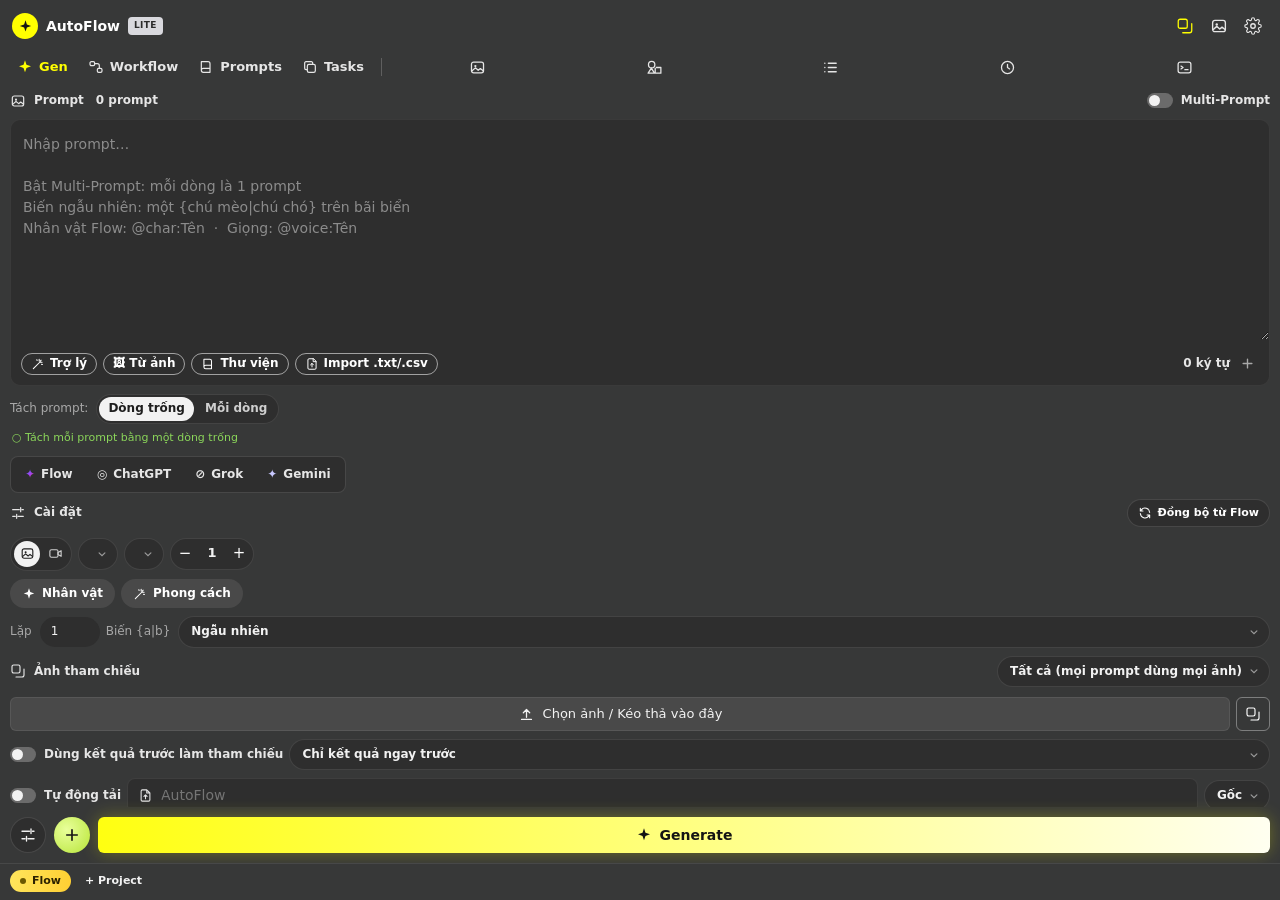
<file: sidepanel/index.html>
<!doctype html>
<html lang="vi">
<head>
  <meta charset="utf-8">
  <meta name="viewport" content="width=device-width, initial-scale=1">
  <title>AutoFlow</title>
  <link rel="stylesheet" href="style.css">
  <link rel="stylesheet" href="skin.css">
</head>
<body>
  <!-- Biểu tượng SVG dùng chung -->
  <svg width="0" height="0" style="position:absolute" aria-hidden="true">
    <defs>
      <symbol id="i-spark" viewBox="0 0 24 24"><path d="M12 2l2.2 6.6L21 11l-6.8 2.4L12 20l-2.2-6.6L3 11l6.8-2.4z" fill="currentColor"/></symbol>
      <symbol id="i-book" viewBox="0 0 24 24"><path d="M5 4h10a3 3 0 013 3v13H8a3 3 0 01-3-3zM5 17a3 3 0 013-3h10" fill="none" stroke="currentColor" stroke-width="1.8" stroke-linejoin="round"/></symbol>
      <symbol id="i-list" viewBox="0 0 24 24"><path d="M9 6h11M9 12h11M9 18h11M4 6h.01M4 12h.01M4 18h.01" fill="none" stroke="currentColor" stroke-width="2" stroke-linecap="round"/></symbol>
      <symbol id="i-clock" viewBox="0 0 24 24"><circle cx="12" cy="12" r="8.5" fill="none" stroke="currentColor" stroke-width="1.8"/><path d="M12 7.5V12l3 2" fill="none" stroke="currentColor" stroke-width="1.8" stroke-linecap="round"/></symbol>
      <symbol id="i-term" viewBox="0 0 24 24"><rect x="3" y="4.5" width="18" height="15" rx="3" fill="none" stroke="currentColor" stroke-width="1.8"/><path d="M7 10l3 2-3 2M12.5 15H17" fill="none" stroke="currentColor" stroke-width="1.8" stroke-linecap="round" stroke-linejoin="round"/></symbol>
      <symbol id="i-gear" viewBox="0 0 24 24"><circle cx="12" cy="12" r="3" fill="none" stroke="currentColor" stroke-width="1.8"/><path d="M19.4 15a1.7 1.7 0 00.3 1.8l.1.1a2 2 0 11-2.8 2.8l-.1-.1a1.7 1.7 0 00-1.8-.3 1.7 1.7 0 00-1 1.5V21a2 2 0 11-4 0v-.1a1.7 1.7 0 00-1.1-1.5 1.7 1.7 0 00-1.8.3l-.1.1a2 2 0 11-2.8-2.8l.1-.1a1.7 1.7 0 00.3-1.8 1.7 1.7 0 00-1.5-1H3a2 2 0 110-4h.1a1.7 1.7 0 001.5-1.1 1.7 1.7 0 00-.3-1.8l-.1-.1a2 2 0 112.8-2.8l.1.1a1.7 1.7 0 001.8.3H9a1.7 1.7 0 001-1.5V3a2 2 0 114 0v.1a1.7 1.7 0 001 1.5 1.7 1.7 0 001.8-.3l.1-.1a2 2 0 112.8 2.8l-.1.1a1.7 1.7 0 00-.3 1.8V9a1.7 1.7 0 001.5 1H21a2 2 0 110 4h-.1a1.7 1.7 0 00-1.5 1z" fill="none" stroke="currentColor" stroke-width="1.5"/></symbol>
      <symbol id="i-image" viewBox="0 0 24 24"><rect x="3.5" y="4.5" width="17" height="15" rx="3" fill="none" stroke="currentColor" stroke-width="1.8"/><circle cx="9" cy="10" r="1.6" fill="currentColor"/><path d="M4 17l5-4.5 4 3.5 3-2.5 4.5 3.5" fill="none" stroke="currentColor" stroke-width="1.8" stroke-linejoin="round"/></symbol>
      <symbol id="i-video" viewBox="0 0 24 24"><rect x="3" y="6" width="13" height="12" rx="2.5" fill="none" stroke="currentColor" stroke-width="1.8"/><path d="M16 10.5l5-3v9l-5-3z" fill="none" stroke="currentColor" stroke-width="1.8" stroke-linejoin="round"/></symbol>
      <symbol id="i-plus" viewBox="0 0 24 24"><path d="M12 5v14M5 12h14" fill="none" stroke="currentColor" stroke-width="2.2" stroke-linecap="round"/></symbol>
      <symbol id="i-upload" viewBox="0 0 24 24"><path d="M12 16V5M7.5 9.5L12 5l4.5 4.5M5 19h14" fill="none" stroke="currentColor" stroke-width="1.8" stroke-linecap="round" stroke-linejoin="round"/></symbol>
      <symbol id="i-file" viewBox="0 0 24 24"><path d="M14 3H7a2 2 0 00-2 2v14a2 2 0 002 2h10a2 2 0 002-2V8zM14 3v5h5M12 17v-6M9.5 13.5L12 11l2.5 2.5" fill="none" stroke="currentColor" stroke-width="1.7" stroke-linecap="round" stroke-linejoin="round"/></symbol>
      <symbol id="i-sliders" viewBox="0 0 24 24"><path d="M4 7h10M18 7h2M4 17h4M12 17h8M16 4v6M10 14v6" fill="none" stroke="currentColor" stroke-width="1.8" stroke-linecap="round"/></symbol>
      <symbol id="i-refimg" viewBox="0 0 24 24"><rect x="3" y="3" width="12" height="12" rx="2.5" fill="none" stroke="currentColor" stroke-width="1.7"/><path d="M9 21h9a3 3 0 003-3V9" fill="none" stroke="currentColor" stroke-width="1.7" stroke-linecap="round"/></symbol>
      <symbol id="i-play" viewBox="0 0 24 24"><path d="M8 5.5v13l10.5-6.5z" fill="currentColor"/></symbol>
      <symbol id="i-pause" viewBox="0 0 24 24"><path d="M8 5h3v14H8zM13 5h3v14h-3z" fill="currentColor"/></symbol>
      <symbol id="i-stop" viewBox="0 0 24 24"><rect x="6" y="6" width="12" height="12" rx="2" fill="currentColor"/></symbol>
      <symbol id="i-retry" viewBox="0 0 24 24"><path d="M4 12a8 8 0 0113.7-5.6L20 8.5M20 4v4.5h-4.5M20 12a8 8 0 01-13.7 5.6L4 15.5M4 20v-4.5h4.5" fill="none" stroke="currentColor" stroke-width="1.8" stroke-linecap="round" stroke-linejoin="round"/></symbol>
      <symbol id="i-trash" viewBox="0 0 24 24"><path d="M4 7h16M9 7V4.5h6V7M6.5 7l1 13h9l1-13" fill="none" stroke="currentColor" stroke-width="1.8" stroke-linecap="round" stroke-linejoin="round"/></symbol>
      <symbol id="i-download" viewBox="0 0 24 24"><path d="M12 4v11M7.5 10.5L12 15l4.5-4.5M5 19h14" fill="none" stroke="currentColor" stroke-width="1.8" stroke-linecap="round" stroke-linejoin="round"/></symbol>
      <symbol id="i-copy" viewBox="0 0 24 24"><rect x="8" y="8" width="12" height="12" rx="2.5" fill="none" stroke="currentColor" stroke-width="1.8"/><path d="M16 8V6a2 2 0 00-2-2H6a2 2 0 00-2 2v8a2 2 0 002 2h2" fill="none" stroke="currentColor" stroke-width="1.8"/></symbol>
      <symbol id="i-x" viewBox="0 0 24 24"><path d="M6 6l12 12M18 6L6 18" fill="none" stroke="currentColor" stroke-width="2" stroke-linecap="round"/></symbol>
      <symbol id="i-sync" viewBox="0 0 24 24"><path d="M20 11a8 8 0 00-14.3-4.3L4 8.5M4 4v4.5h4.5M4 13a8 8 0 0014.3 4.3l1.7-1.8M20 20v-4.5h-4.5" fill="none" stroke="currentColor" stroke-width="1.8" stroke-linecap="round" stroke-linejoin="round"/></symbol>
      <symbol id="i-up" viewBox="0 0 24 24"><path d="M12 19V5M6 11l6-6 6 6" fill="none" stroke="currentColor" stroke-width="2" stroke-linecap="round" stroke-linejoin="round"/></symbol>
      <symbol id="i-flow" viewBox="0 0 24 24"><rect x="3" y="4" width="7" height="6" rx="2" fill="none" stroke="currentColor" stroke-width="1.8"/><rect x="14" y="14" width="7" height="6" rx="2" fill="none" stroke="currentColor" stroke-width="1.8"/><path d="M10 7h4a3 3 0 013 3v4" fill="none" stroke="currentColor" stroke-width="1.8" stroke-linecap="round"/></symbol>
      <symbol id="i-wand" viewBox="0 0 24 24"><path d="M4 20L15 9M14 4v3M19 9h-3M17.5 5.5l-2 2M10 4.5l.5 1.5M19.5 13l-1.5-.5" fill="none" stroke="currentColor" stroke-width="1.8" stroke-linecap="round"/></symbol>
      <symbol id="i-edit" viewBox="0 0 24 24"><path d="M4 20h4L19 9l-4-4L4 16zM13.5 6.5l4 4" fill="none" stroke="currentColor" stroke-width="1.8" stroke-linejoin="round"/></symbol>
      <symbol id="i-shapes" viewBox="0 0 24 24"><circle cx="8" cy="8" r="4.5" fill="none" stroke="currentColor" stroke-width="1.8"/><path d="M14 12h7v8h-8v-7.5M3 20l4.5-7 4.5 7z" fill="none" stroke="currentColor" stroke-width="1.8" stroke-linejoin="round"/></symbol>
      <symbol id="i-orbit" viewBox="0 0 24 24"><circle cx="12" cy="12" r="9" fill="none" stroke="currentColor" stroke-width="1.8"/><path d="M22 12h-4M6 12H2M12 6V2M12 22v-4" stroke="currentColor" stroke-width="1.8" stroke-linecap="round"/></symbol>
      <symbol id="i-sun" viewBox="0 0 24 24"><circle cx="12" cy="12" r="4" fill="none" stroke="currentColor" stroke-width="1.8"/><path d="M12 2v2M12 20v2M4.9 4.9l1.4 1.4M17.7 17.7l1.4 1.4M2 12h2M20 12h2M4.9 19.1l1.4-1.4M17.7 6.3l1.4-1.4" stroke="currentColor" stroke-width="1.8" stroke-linecap="round"/></symbol>
      <symbol id="i-back" viewBox="0 0 24 24"><path d="M15 5l-7 7 7 7" fill="none" stroke="currentColor" stroke-width="2" stroke-linecap="round" stroke-linejoin="round"/></symbol>
    </defs>
  </svg>

  <header class="topbar">
    <div class="brand"><div class="logo"><svg><use href="#i-spark"/></svg></div><span class="brand-title">AutoFlow</span><span class="brand-badge">LITE</span></div>
    <div class="top-actions">
      <button id="btn-top-capture" class="icon-btn hl" title="Chụp màn hình tab đang mở làm ảnh tham chiếu"><svg><use href="#i-refimg"/></svg></button>
      <button id="btn-top-image" class="icon-btn" title="Prompt từ ảnh"><svg><use href="#i-image"/></svg></button>
      <button id="btn-settings" class="icon-btn" title="Cài đặt"><svg><use href="#i-gear"/></svg></button>
    </div>
  </header>


  <nav class="tabs" role="tablist">
    <button class="tab active" data-tab="gen" role="tab"><svg><use href="#i-spark"/></svg><span>Gen</span></button>
    <button class="tab" data-tab="workflow" role="tab"><svg><use href="#i-flow"/></svg><span>Workflow</span></button>
    <button class="tab" data-tab="prompts" role="tab"><svg><use href="#i-book"/></svg><span>Prompts</span></button>
    <button class="tab" data-tab="tasks" role="tab"><svg><use href="#i-copy"/></svg><span>Tasks</span></button>
    <span class="tab-sep"></span>
    <button class="tab icon-only" data-tab="photos" role="tab" title="Ảnh trong Flow"><svg><use href="#i-image"/></svg></button>
    <button class="tab icon-only" data-tab="tools" role="tab" title="Công cụ"><svg><use href="#i-shapes"/></svg></button>
    <button class="tab icon-only" data-tab="queue" role="tab" title="Hàng đợi"><svg><use href="#i-list"/></svg><span class="badge" id="tasks-badge" hidden></span></button>
    <button class="tab icon-only" data-tab="history" role="tab" title="Lịch sử"><svg><use href="#i-clock"/></svg></button>
    <button class="tab icon-only" data-tab="logs" role="tab" title="Nhật ký"><svg><use href="#i-term"/></svg></button>
  </nav>

  <main>
    <!-- ================= GEN ================= -->
    <section class="pane active" id="pane-gen">
      <div class="row-head">
        <div class="row-title"><svg><use href="#i-image"/></svg>Prompt <span class="muted" id="prompt-count">0 prompt</span></div>
        <label class="switch"><input type="checkbox" id="gen-multi"><span></span>Multi-Prompt</label>
      </div>
      <div class="editor-card">
        <textarea id="gen-text" placeholder="Nhập prompt…&#10;&#10;Bật Multi-Prompt: mỗi dòng là 1 prompt&#10;Biến ngẫu nhiên: một {chú mèo|chú chó} trên bãi biển&#10;Nhân vật Flow: @char:Tên  ·  Giọng: @voice:Tên"></textarea>
        <div class="mention-menu" id="mention-menu" hidden></div>
        <div class="editor-tools">
          <button class="chip" id="btn-assistant" title="Nhờ ChatGPT/Gemini/Grok viết prompt"><svg><use href="#i-wand"/></svg>Trợ lý</button>
          <button class="chip" id="btn-image-prompt" title="Prompt từ ảnh: chuột phải vào ảnh trên trang bất kỳ → AutoFlow, hoặc bấm để chọn ảnh / xem lịch sử">🖼 Từ ảnh</button>
          <button class="chip" id="btn-library" title="Chèn từ thư viện prompt"><svg><use href="#i-book"/></svg>Thư viện</button>
          <button class="chip" id="btn-import" title="Nhập .txt hoặc .csv (có cột prompt, type, model, ratio, quantity…)"><svg><use href="#i-file"/></svg>Import .txt/.csv</button>
          <input type="file" id="file-import" accept=".txt,.csv,text/plain,text/csv" hidden>
          <span class="spacer"></span>
          <span class="muted small" id="char-count">0 ký tự</span>
          <button class="icon-btn small" id="btn-save-prompt" title="Lưu vào thư viện"><svg><use href="#i-plus"/></svg></button>
        </div>
      </div>
      <div class="split-row" id="split-row">
        <span class="muted small">Tách prompt:</span>
        <div class="seg small">
          <button data-split="blank" class="active">Dòng trống</button>
          <button data-split="line">Mỗi dòng</button>
        </div>
      </div>
      <p class="prompt-hint" id="prompt-hint">○ Tách mỗi prompt bằng một dòng trống</p>

      <div class="provider" id="provider-row">
        <button class="prov" data-provider="flow"><span class="pi pi-flow">✦</span>Flow</button>
        <button class="prov" data-provider="chatgpt"><span class="pi pi-gpt">◎</span>ChatGPT</button>
        <button class="prov" data-provider="grok"><span class="pi pi-grok">⊘</span>Grok</button>
        <button class="prov" data-provider="gemini"><span class="pi pi-gem">✦</span>Gemini</button>
      </div>

      <div id="chat-controls" hidden>
        <div class="row-head">
          <div class="row-title"><svg><use href="#i-sliders"/></svg>Cài đặt chat</div>
          <button class="chip" id="btn-open-provider"><svg><use href="#i-up"/></svg>Mở trang</button>
        </div>
        <div class="controls">
          <div class="seg" id="chat-mode">
            <button data-mode="image" class="active">Tạo ảnh</button>
            <button data-mode="text">Trả lời văn bản</button>
          </div>
          <label class="switch"><input type="checkbox" id="chat-newchat"><span></span>Chat mới mỗi prompt</label>
        </div>
        <p class="hint">Prompt được gửi lần lượt vào trang chat (đã đăng nhập). Ảnh tạo ra / câu trả lời được tải về và lưu vào lịch sử.</p>
      </div>

      <div id="flow-controls">
      <div class="row-head">
        <div class="row-title"><svg><use href="#i-sliders"/></svg>Cài đặt</div>
        <button class="chip" id="btn-sync" title="Đọc model, tuỳ chọn, nhân vật và giọng nói thật từ trang Flow"><svg><use href="#i-sync"/></svg>Đồng bộ từ Flow</button>
      </div>
      <div class="controls">
        <div class="seg type-seg" id="gen-type">
          <button data-type="image" class="active" title="Ảnh"><svg><use href="#i-image"/></svg></button>
          <button data-type="video" title="Video"><svg><use href="#i-video"/></svg></button>
        </div>
        <select id="gen-model" class="pill-select grow" title="Model"></select>
        <select id="gen-ratio" class="pill-select" title="Tỉ lệ khung hình"></select>
        <div class="stepper" title="Số kết quả mỗi prompt">
          <button id="qty-dec">−</button><span id="qty-val">1</span><button id="qty-inc">+</button>
        </div>
      </div>
      <div class="controls">
        <button class="chip" id="btn-character" title="Nhân vật đã tạo trên Flow (bấm Đồng bộ từ Flow để lấy danh sách)"><svg><use href="#i-spark"/></svg><span id="character-label">Nhân vật</span></button>
        <button class="chip" id="btn-style" title="Phong cách gắn vào mọi prompt"><svg><use href="#i-wand"/></svg><span id="style-label">Phong cách</span></button>
      </div>
      <div class="controls" id="video-controls" hidden>
        <select id="gen-vmode" class="pill-select grow" title="Kiểu tạo video">
          <option value="text">Text → Video</option>
          <option value="frames">Frames → Video</option>
          <option value="ingredients">Ingredients → Video</option>
        </select>
        <select id="gen-duration" class="pill-select" title="Thời lượng"></select>
        <select id="gen-resolution" class="pill-select" title="Độ phân giải tạo"></select>
      </div>
      </div>
      <div class="controls">
        <label class="inline-field">Lặp <input type="number" id="gen-repeat" min="1" max="50" value="1"></label>
        <label class="inline-field grow">Biến {a|b}
          <select id="gen-spin" class="pill-select">
            <option value="random">Ngẫu nhiên</option>
            <option value="all">Tất cả tổ hợp</option>
          </select>
        </label>
      </div>

      <div class="row-head">
        <div class="row-title"><svg><use href="#i-refimg"/></svg>Ảnh tham chiếu <span class="muted" id="ref-count"></span></div>
        <select id="gen-refmode" class="pill-select" title="Cách gán ảnh cho prompt">
          <option value="all">Tất cả (mọi prompt dùng mọi ảnh)</option>
          <option value="mention">Mention (@img1, @img2…)</option>
          <option value="each">Thứ tự (ảnh i → prompt i)</option>
        </select>
      </div>
      <div class="ref-zone">
        <button class="dropzone" id="ref-drop"><svg><use href="#i-upload"/></svg>Chọn ảnh / Kéo thả vào đây</button>
        <button class="ref-capture" id="ref-capture" title="Chụp màn hình tab đang mở làm ảnh tham chiếu"><svg><use href="#i-refimg"/></svg></button>
        <input type="file" id="ref-file" accept="image/*" multiple hidden>
        <div class="ref-thumbs" id="ref-thumbs"></div>
      </div>
      <p class="hint" id="ref-hint"></p>

      <div class="controls">
        <label class="switch"><input type="checkbox" id="gen-chain"><span></span>Dùng kết quả trước làm tham chiếu</label>
        <select id="gen-chainmode" class="pill-select grow">
          <option value="last">Chỉ kết quả ngay trước</option>
          <option value="all">Tất cả kết quả trước</option>
        </select>
      </div>
      <div class="controls">
        <label class="switch"><input type="checkbox" id="gen-autodl"><span></span>Tự động tải</label>
        <label class="folder-wrap grow"><svg><use href="#i-file"/></svg><input type="text" id="gen-folder" class="folder-inp" title="Thư mục trong Downloads" placeholder="AutoFlow"></label>
        <select id="gen-dlres" class="pill-select" title="Độ phân giải tải về (2K/4K, 1080p/4K tải qua menu upscale của Flow)">
          <option value="original">Gốc</option>
          <option value="2k">2K</option>
          <option value="4k">4K</option>
        </select>
      </div>
      <div class="parallel-row"><button class="chip parallel" id="btn-parallel" title="Chạy song song tối đa 3 task Flow"><svg><use href="#i-list"/></svg>Parallel</button></div>
      <div class="bottom-space"></div>
    </section>

    <!-- ================= WORKFLOW ================= -->
    <section class="pane" id="pane-workflow">
      <div class="subtabs" id="wf-subtabs">
        <button data-sub="templates" class="active"><svg><use href="#i-book"/></svg>Templates</button>
        <button data-sub="workflows"><svg><use href="#i-flow"/></svg>Workflows</button>
        <button data-sub="mine"><svg><use href="#i-copy"/></svg>Mẫu của tôi</button>
      </div>
      <div class="wf-toolbar">
        <input id="wf-search" class="search grow" type="search" placeholder="Tìm workflow / template…">
        <select id="wf-cat" class="pill-select"><option value="">Tất cả</option></select>
        <button class="btn ghost wf-runall" id="wf-run-all" title="Chạy lần lượt mọi workflow đang bật" hidden><svg><use href="#i-play"/></svg>Chạy tất cả</button>
        <button class="btn-create" id="wf-new"><svg><use href="#i-plus"/></svg>Tạo</button>
      </div>
      <div class="wf-run card" id="wf-run" hidden></div>
      <div id="wf-templates" class="tpl-grid"></div>
      <div id="wf-list" class="lib-list" hidden></div>
      <div id="wf-mine" class="tpl-grid" hidden></div>
      <p class="empty" id="wf-empty" hidden></p>
    </section>

    <!-- ================= PROMPTS ================= -->
    <section class="pane" id="pane-prompts">
      <div class="card">
        <input id="lib-title" type="text" placeholder="Tiêu đề (tuỳ chọn)">
        <textarea id="lib-text" rows="4" placeholder="Nội dung prompt. Có thể dùng biến {a|b|c}."></textarea>
        <div class="btn-row">
          <button class="btn primary" id="lib-add"><svg><use href="#i-plus"/></svg>Lưu prompt</button>
          <button class="btn" id="lib-export" title="Xuất thư viện ra JSON"><svg><use href="#i-download"/></svg>Xuất</button>
          <button class="btn" id="lib-import-btn" title="Nhập thư viện từ JSON"><svg><use href="#i-upload"/></svg>Nhập</button>
          <input type="file" id="lib-import" accept=".json,application/json" hidden>
        </div>
      </div>
      <input id="lib-search" class="search" type="search" placeholder="Tìm prompt…">
      <div id="lib-list" class="lib-list"></div>
    </section>

    <!-- ================= TASKS ================= -->
    <section class="pane" id="pane-queue">
      <div class="stats" id="task-stats"></div>
      <div class="progress"><div id="task-progress"></div></div>
      <div class="btn-row">
        <button class="btn primary" id="run-start"><svg><use href="#i-play"/></svg>Chạy</button>
        <button class="btn" id="run-pause" disabled><svg><use href="#i-pause"/></svg>Tạm dừng</button>
        <button class="btn danger" id="run-stop" disabled><svg><use href="#i-stop"/></svg>Dừng</button>
      </div>
      <div class="banner" id="run-message" hidden></div>
      <div class="btn-row subtle">
        <button class="link" id="retry-failed"><svg><use href="#i-retry"/></svg>Thử lại task lỗi</button>
        <button class="link" id="clear-done"><svg><use href="#i-trash"/></svg>Xoá task xong</button>
        <button class="link" id="clear-all"><svg><use href="#i-trash"/></svg>Xoá tất cả</button>
      </div>
      <ol id="task-list" class="task-list"></ol>
      <p class="empty" id="task-empty">Chưa có task. Soạn prompt ở tab Gen rồi bấm Generate hoặc nút +.</p>
    </section>

    <!-- ================= TASKS (task đã lưu) ================= -->
    <section class="pane" id="pane-tasks">
      <div class="wf-toolbar">
        <input id="st-search" class="search grow" type="search" placeholder="Tìm task…">
        <select id="st-filter" class="pill-select"><option value="">Tất cả</option><option value="flow">Flow</option><option value="chatgpt">ChatGPT</option><option value="gemini">Gemini</option><option value="grok">Grok</option></select>
      </div>
      <div class="wf-toolbar">
        <button class="chip parallel" id="st-parallel" title="Chạy song song tối đa 3 task Flow"><svg><use href="#i-list"/></svg>Parallel</button>
        <span class="spacer"></span>
        <button class="chip" id="st-runall" title="Chạy các task đang bật (hoặc các task đã tích chọn)"><svg><use href="#i-play"/></svg>Chạy tất cả</button>
        <button class="btn-create" id="st-add" title="Lưu cấu hình Gen hiện tại thành task"><svg><use href="#i-plus"/></svg>Thêm</button>
      </div>
      <div id="st-list"></div>
      <p class="empty" id="st-empty">Chưa có task. Soạn prompt + cài đặt ở tab Gen rồi bấm nút + (Lưu thành task) hoặc "Thêm" ở đây.</p>
    </section>

    <!-- ================= TOOLS ================= -->
    <section class="pane" id="pane-tools">
      <div class="tool-grid">
        <button class="tool" data-tool="angles"><span class="ti" style="background:rgba(168,85,247,.18);color:#c084fc"><svg><use href="#i-orbit"/></svg></span><b>Angles</b><small>Tạo chủ thể ở nhiều góc máy</small></button>
        <button class="tool" data-tool="effects"><span class="ti" style="background:rgba(20,184,166,.18);color:#2dd4bf"><svg><use href="#i-sun"/></svg></span><b>Effects</b><small>Áp hiệu ứng màu, ánh sáng, thời tiết, nghệ thuật</small></button>
        <button class="tool" data-tool="assistant"><span class="ti" style="background:rgba(198,244,50,.15);color:var(--accent)"><svg><use href="#i-wand"/></svg></span><b>Trợ lý prompt</b><small>ChatGPT/Gemini/Grok viết prompt hàng loạt</small></button>
        <button class="tool" data-tool="workflow"><span class="ti" style="background:rgba(59,130,246,.18);color:#60a5fa"><svg><use href="#i-flow"/></svg></span><b>Workflow</b><small>Quy trình kéo thả nhiều bước</small></button>
      </div>
    </section>

    <!-- ================= HISTORY ================= -->
    <section class="pane" id="pane-history">
      <div class="row-head">
        <input id="hist-search" class="search grow" type="search" placeholder="Tìm trong lịch sử…">
        <button class="link" id="hist-clear"><svg><use href="#i-trash"/></svg>Xoá</button>
      </div>
      <div id="hist-list" class="hist-grid"></div>
      <p class="empty" id="hist-empty">Chưa có kết quả nào.</p>
    </section>

    <!-- ================= ẢNH TRONG FLOW ================= -->
    <section class="pane" id="pane-photos">
      <div class="subtabs" id="ph-subtabs">
        <button data-sub="albums"><svg><use href="#i-copy"/></svg>Album</button>
        <button data-sub="flow" class="active"><svg><use href="#i-image"/></svg>Ảnh Flow</button>
        <button data-sub="search"><svg><use href="#i-refimg"/></svg>Tìm ảnh</button>
      </div>
      <div id="ph-albums" hidden></div>
      <div id="ph-websearch" hidden></div>
      <div id="ph-flow">
      <div class="row-head">
        <input id="ph-search" class="search grow" type="search" placeholder="Tìm theo prompt…">
        <button class="link" id="ph-load"><svg><use href="#i-sync"/></svg>Tải từ Flow</button>
      </div>
      <div class="ph-filter" id="ph-filter"><button class="chip on" data-kind="">Tất cả</button><button class="chip" data-kind="image">Ảnh</button><button class="chip" data-kind="video">Video</button><span class="muted" id="ph-total"></span></div>
      <div id="ph-grid" class="ph-grid"></div>
      <p class="empty" id="ph-empty">Mở một project trên Google Flow rồi bấm "Tải từ Flow" để xem ảnh/video trong project.</p>
      <div class="ph-bar" id="ph-bar" hidden>
        <b id="ph-count"></b><span class="spacer"></span>
        <button class="chip" data-ph="ref">Làm tham chiếu</button>
        <button class="chip" data-ph="dl">Tải về</button>
        <button class="chip" data-ph="prompt">Prompt từ ảnh</button>
        <button class="chip" data-ph="album">Thêm vào album</button>
        <button class="icon-btn small" data-ph="clear" title="Bỏ chọn"><svg><use href="#i-x"/></svg></button>
      </div>
      </div>
    </section>

    <!-- ================= LOGS ================= -->
    <section class="pane" id="pane-logs">
      <div class="row-head">
        <div class="row-title"><svg><use href="#i-term"/></svg>Nhật ký</div>
        <button class="link" id="log-clear"><svg><use href="#i-trash"/></svg>Xoá</button>
      </div>
      <div id="log-list" class="log-list"></div>
    </section>

    <!-- ================= SETTINGS ================= -->
    <section class="pane" id="pane-settings">
      <div class="row-head">
        <button class="link" id="settings-back"><svg><use href="#i-back"/></svg>Quay lại</button>
        <div class="row-title">Cài đặt</div>
        <span class="spacer"></span><button class="chip" id="open-full-settings"><svg><use href="#i-gear"/></svg>Cài đặt đầy đủ</button>
      </div>

      <h3>Chạy hàng đợi</h3>
      <div class="grid2">
        <label>Số task chạy cùng lúc <input type="number" data-setting="concurrency" min="1" max="5"></label>
        <label>Số lần thử lại <input type="number" data-setting="retries" min="0" max="10"></label>
        <label>Nghỉ tối thiểu (giây) <input type="number" data-setting="delayMin" min="0" max="3600"></label>
        <label>Nghỉ tối đa (giây) <input type="number" data-setting="delayMax" min="0" max="3600"></label>
        <label>Timeout mỗi task (phút) <input type="number" data-setting="timeoutMin" min="1" max="60"></label>
      </div>
      <label class="switch line"><input type="checkbox" data-setting="stopOnError"><span></span>Dừng hàng đợi khi task thất bại</label>
      <label class="switch line"><input type="checkbox" data-setting="confirmRun"><span></span>Hỏi xác nhận trước khi chạy</label>
      <label class="stack">Cách gửi prompt lên Flow <select data-setting="submitMode"><option value="auto">Tự gửi (điền prompt + ảnh rồi bấm Tạo)</option><option value="manual">Gửi tay (điền sẵn, bạn tự bấm Tạo)</option></select></label>
      <label class="switch line"><input type="checkbox" data-setting="reloadBeforeRun"><span></span>Tải lại trang Flow trước khi chạy</label>
      <label class="switch line"><input type="checkbox" data-setting="keepRefs"><span></span>Giữ ảnh tham chiếu đang có trên Flow giữa các task</label>
      <label class="switch line"><input type="checkbox" data-setting="notify"><span></span>Thông báo khi xong / cần xử lý</label>

      <h3>Tải xuống</h3>
      <label class="stack">Thư mục (trong Downloads) <input type="text" data-setting="folder"></label>
      <label class="stack">Mẫu tên file <input type="text" data-setting="pattern"></label>
      <p class="hint">Biến: {date} {time} {index} {prompt} {n} {type} {model}. Dùng "/" để tạo thư mục con.</p>
      <div class="grid2">
        <label>Ảnh Flow tải về
          <select data-setting="dlImageRes">
            <option value="original">Bản gốc (nhanh)</option>
            <option value="2k">2K (upscale qua Flow)</option>
            <option value="4k">4K (upscale qua Flow)</option>
          </select>
        </label>
        <label>Video Flow tải về
          <select data-setting="dlVideoRes">
            <option value="original">Bản gốc 720p (nhanh)</option>
            <option value="1080p">1080p (upscale qua Flow)</option>
            <option value="4k">4K (upscale qua Flow)</option>
          </select>
        </label>
      </div>
      <p class="hint">Bản upscale được tải qua menu Download của Flow (có thể tốn thời gian/credit). Nếu không được, extension tự tải bản gốc.</p>

      <h3>Chat AI</h3>
      <label class="switch line"><input type="checkbox" data-setting="chatNewChat"><span></span>Mặc định mở cuộc trò chuyện mới cho mỗi prompt</label>

      <h3>Hiệu chỉnh giao diện Flow</h3>
      <p class="hint">Nếu trang đổi giao diện và extension không tìm thấy nút, bấm "Chẩn đoán" rồi gửi file cho người hỗ trợ, hoặc tự thêm CSS selector (JSON). Flow:
        <code>editor</code>, <code>submit</code>, <code>settings</code>, <code>settingsPanel</code>, <code>modelPicker</code>, <code>addButton</code>.
        Chat: <code>{"chatgpt": {"composer": [], "send": [], "stop": [], "response": []}}</code> (tương tự <code>gemini</code>, <code>grok</code>, <code>claude</code>). Seedance: <code>{"seedance": {"composer": [], "submit": [], "modelPicker": [], "results": []}}</code>.</p>
      <textarea data-setting="selectors" rows="4" spellcheck="false" placeholder='{"submit": ["button[aria-label=&quot;Create&quot;]"]}'></textarea>
      <div class="btn-row">
        <select id="diag-provider" class="pill-select">
          <option value="flow">Flow</option><option value="chatgpt">ChatGPT</option><option value="gemini">Gemini</option><option value="grok">Grok</option><option value="claude">Claude</option><option value="seedance">Seedance</option>
        </select>
        <button class="btn" id="btn-diagnose"><svg><use href="#i-download"/></svg>Chẩn đoán (xuất file)</button>
        <button class="btn" id="btn-sync2"><svg><use href="#i-sync"/></svg>Đồng bộ model</button>
      </div>
      <p class="hint" id="flow-info"></p>
    </section>
  </main>

  <footer class="bottombar" id="bottombar">
    <button class="round" id="btn-quick-settings" title="Cài đặt chạy"><svg><use href="#i-sliders"/></svg></button>
    <button class="round lime" id="btn-add" title="Lưu cấu hình hiện tại thành task (tab Tasks)"><svg><use href="#i-plus"/></svg></button>
    <button class="generate" id="btn-generate"><svg><use href="#i-spark"/></svg><span>Generate</span></button>
  </footer>
  <footer class="statusbar">
    <button id="flow-status" class="status-flow" title="Trạng thái kết nối Google Flow"><span class="dot"></span><span class="label">Flow</span><span class="project-name" id="project-name"></span></button>
    <button id="project-new" class="status-link" title="Mở Google Flow để tạo project mới">+ Project</button>
    <span class="spacer"></span>
    <span class="status-ver" id="status-ver"></span>
  </footer>

  <dialog id="lib-picker">
    <div class="dlg-head"><b>Chèn prompt</b><button class="icon-btn" data-close><svg><use href="#i-x"/></svg></button></div>
    <input id="pick-search" class="search" type="search" placeholder="Tìm…">
    <div id="pick-list" class="lib-list"></div>
  </dialog>


  <div class="toast" id="toast" hidden></div>
  <script type="module" src="app.js"></script>
</body>
</html>
</file>
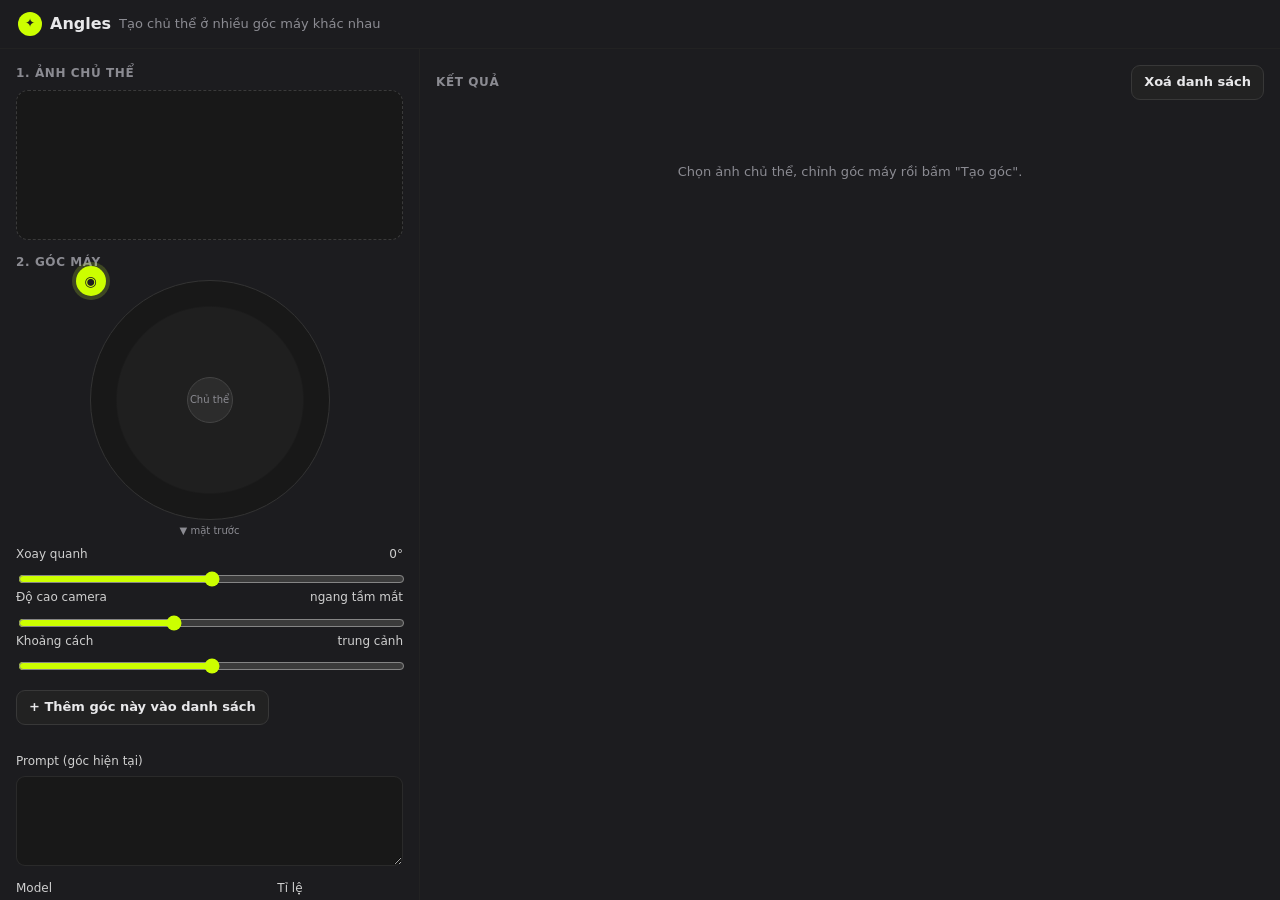
<file: sidepanel/angles.html>
<!doctype html>
<html lang="vi">
<head>
  <meta charset="utf-8">
  <meta name="viewport" content="width=device-width, initial-scale=1">
  <title>Angles · AutoFlow</title>
  <link rel="stylesheet" href="tools.css">
</head>
<body>
  <header class="top">
    <h1><span class="logo">✦</span>Angles <span class="muted" style="font-weight:400;font-size:13px">Tạo chủ thể ở nhiều góc máy khác nhau</span></h1>
    <span class="spacer"></span>
    <span class="muted" id="queue-info"></span>
  </header>
  <div class="layout">
    <section class="left">
      <div>
        <h3>1. Ảnh chủ thể</h3>
        <div class="zone" id="zone"></div>
        <input type="file" id="file" accept="image/*" hidden>
      </div>
      <div>
        <h3>2. Góc máy</h3>
        <div class="orbit" id="orbit">
          <div class="subject">Chủ thể</div>
          <span class="front">▼ mặt trước</span>
          <div class="cam" id="cam" title="Kéo để xoay góc máy">◉</div>
        </div>
        <div class="field"><label>Xoay quanh <span id="rot-val">0°</span></label><input type="range" id="rot" min="-180" max="180" step="15" value="0"></div>
        <div class="field"><label>Độ cao camera <span id="tilt-val">ngang tầm mắt</span></label><input type="range" id="tilt" min="-60" max="90" step="15" value="0"></div>
        <div class="field"><label>Khoảng cách <span id="zoom-val">trung cảnh</span></label><input type="range" id="zoom" min="-2" max="2" step="1" value="0"></div>
        <div class="pills" id="presets"></div>
      </div>
      <div class="row"><button class="btn" id="add-angle">+ Thêm góc này vào danh sách</button><span class="spacer"></span><span class="muted" id="list-count"></span></div>
      <div class="angle-list" id="angle-list"></div>
      <div class="field"><label>Prompt (góc hiện tại)</label><textarea id="prompt" readonly></textarea></div>
      <div class="row">
        <div class="field" style="flex:2"><span class="lbl">Model</span><select id="model"></select></div>
        <div class="field" style="flex:1"><span class="lbl">Tỉ lệ</span><select id="ratio"><option value="">Giữ</option><option>1:1</option><option>16:9</option><option>9:16</option><option>4:3</option><option>3:4</option></select></div>
      </div>
      <button class="go" id="go">✦ Tạo góc</button>
      <p class="hint">Mỗi góc trong danh sách tạo 1 lượt (danh sách trống thì dùng góc hiện tại). Ảnh chủ thể được gửi làm tham chiếu để giữ đúng nhân vật/sản phẩm.</p>
    </section>
    <section class="right">
      <div class="row" style="margin-bottom:10px"><h3 style="margin:0">Kết quả</h3><span class="spacer"></span><button class="btn" id="clear">Xoá danh sách</button></div>
      <div class="res-grid" id="results"></div>
      <p class="empty" id="empty">Chọn ảnh chủ thể, chỉnh góc máy rồi bấm "Tạo góc".</p>
    </section>
  </div>
  <div class="toast" id="toast" hidden></div>
  <script type="module" src="angles.js"></script>
</body>
</html>
</file>
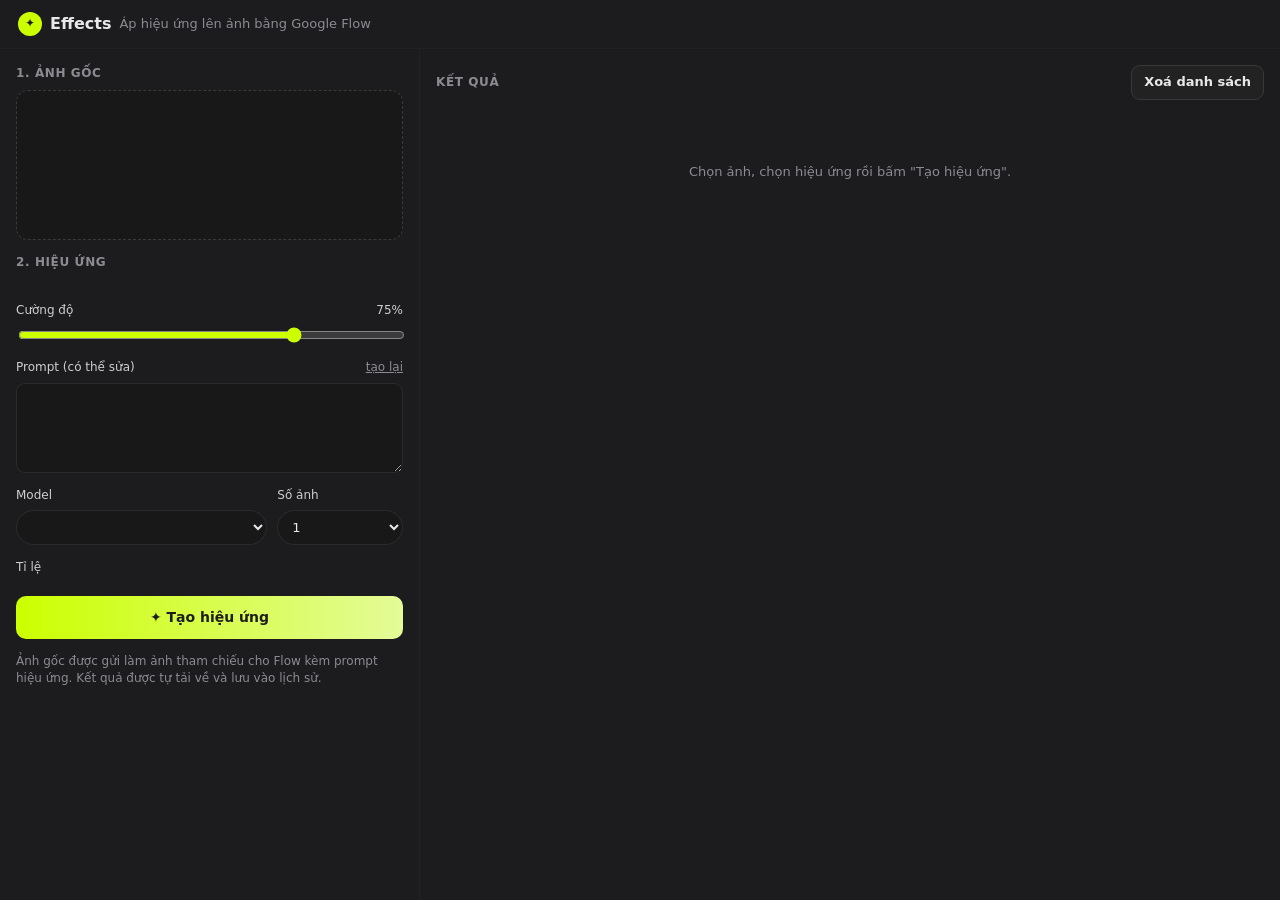
<file: sidepanel/effects.html>
<!doctype html>
<html lang="vi">
<head>
  <meta charset="utf-8">
  <meta name="viewport" content="width=device-width, initial-scale=1">
  <title>Effects · AutoFlow</title>
  <link rel="stylesheet" href="tools.css">
</head>
<body>
  <header class="top">
    <h1><span class="logo">✦</span>Effects <span class="muted" style="font-weight:400;font-size:13px">Áp hiệu ứng lên ảnh bằng Google Flow</span></h1>
    <span class="spacer"></span>
    <span class="muted" id="queue-info"></span>
  </header>
  <div class="layout">
    <section class="left">
      <div>
        <h3>1. Ảnh gốc</h3>
        <div class="zone" id="zone"></div>
        <input type="file" id="file" accept="image/*" hidden>
      </div>
      <div>
        <h3>2. Hiệu ứng</h3>
        <div class="cats" id="cats"></div>
        <div class="fx-grid" id="fx-grid"></div>
      </div>
      <div class="field">
        <label>Cường độ <span id="intensity-val">75%</span></label>
        <input type="range" id="intensity" min="10" max="100" step="5" value="75">
      </div>
      <div class="field">
        <label>Prompt (có thể sửa) <a href="#" id="reset-prompt" class="muted">tạo lại</a></label>
        <textarea id="prompt"></textarea>
      </div>
      <div class="row">
        <div class="field" style="flex:2"><span class="lbl">Model</span><select id="model"></select></div>
        <div class="field" style="flex:1"><span class="lbl">Số ảnh</span><select id="qty"><option>1</option><option>2</option><option>3</option><option>4</option></select></div>
      </div>
      <div class="field"><span class="lbl">Tỉ lệ</span><div class="pills" id="ratios"></div></div>
      <button class="go" id="go">✦ Tạo hiệu ứng</button>
      <p class="hint">Ảnh gốc được gửi làm ảnh tham chiếu cho Flow kèm prompt hiệu ứng. Kết quả được tự tải về và lưu vào lịch sử.</p>
    </section>
    <section class="right">
      <div class="row" style="margin-bottom:10px"><h3 style="margin:0">Kết quả</h3><span class="spacer"></span><button class="btn" id="clear">Xoá danh sách</button></div>
      <div class="res-grid" id="results"></div>
      <p class="empty" id="empty">Chọn ảnh, chọn hiệu ứng rồi bấm "Tạo hiệu ứng".</p>
    </section>
  </div>
  <div class="toast" id="toast" hidden></div>
  <script type="module" src="effects.js"></script>
</body>
</html>
</file>
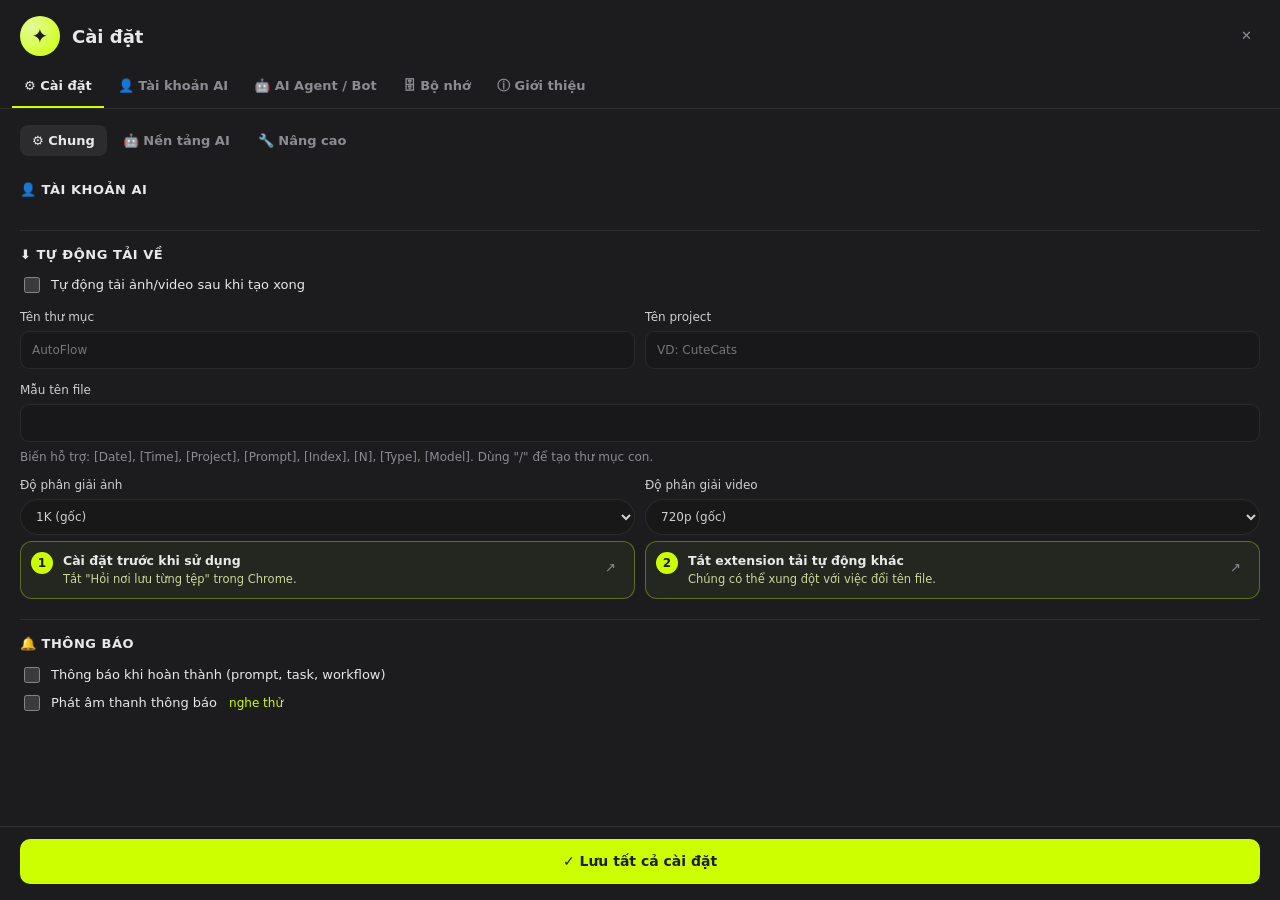
<file: sidepanel/settings.html>
<!doctype html>
<html lang="vi">
<head>
  <meta charset="utf-8">
  <meta name="viewport" content="width=device-width, initial-scale=1">
  <title>Cài đặt · AutoFlow</title>
  <link rel="stylesheet" href="settings.css">
</head>
<body>
  <header class="head">
    <div class="logo">✦</div>
    <div><h1>Cài đặt</h1><span class="muted" id="version"></span></div>
    <span class="spacer"></span>
    <button class="icon-btn" id="close" title="Đóng">✕</button>
  </header>
  <nav class="tabs" id="tabs">
    <button data-tab="general" class="active">⚙ Cài đặt</button>
    <button data-tab="accounts">👤 Tài khoản AI</button>
    <button data-tab="agent">🤖 AI Agent / Bot</button>
    <button data-tab="storage">🗄 Bộ nhớ</button>
    <button data-tab="about">ⓘ Giới thiệu</button>
  </nav>

  <main>
    <!-- ===== CÀI ĐẶT ===== -->
    <section class="pane active" id="pane-general">
      <div class="subtabs" id="general-sub">
        <button data-sub="chung" class="active">⚙ Chung</button>
        <button data-sub="platform">🤖 Nền tảng AI</button>
        <button data-sub="advanced">🔧 Nâng cao</button>
      </div>
      <div id="sub-chung">
      <h2>👤 Tài khoản AI</h2>
      <div class="acc-strip" id="acc-strip"></div>

      <h2>⬇ Tự động tải về</h2>
      <label class="check"><input type="checkbox" data-s="autoDownload"> Tự động tải ảnh/video sau khi tạo xong</label>
      <div class="grid2">
        <label>Tên thư mục<input type="text" data-s="folder" placeholder="AutoFlow"></label>
        <label>Tên project<input type="text" data-s="project" placeholder="VD: CuteCats"></label>
      </div>
      <label>Mẫu tên file<input type="text" data-s="pattern"></label>
      <p class="hint">Biến hỗ trợ: [Date], [Time], [Project], [Prompt], [Index], [N], [Type], [Model]. Dùng "/" để tạo thư mục con.</p>
      <div class="grid2">
        <label>Độ phân giải ảnh<select data-s="dlImageRes"><option value="original">1K (gốc)</option><option value="2k">2K (upscale)</option><option value="4k">4K (upscale)</option></select></label>
        <label>Độ phân giải video<select data-s="dlVideoRes"><option value="original">720p (gốc)</option><option value="1080p">1080p (upscale)</option><option value="4k">4K (upscale)</option></select></label>
      </div>
      <div class="grid2">
        <div class="tip"><b>1</b><div><strong>Cài đặt trước khi sử dụng</strong><span>Tắt "Hỏi nơi lưu từng tệp" trong Chrome.</span></div><button class="icon-btn" data-open="chrome://settings/downloads" title="Mở cài đặt tải xuống">↗</button></div>
        <div class="tip"><b>2</b><div><strong>Tắt extension tải tự động khác</strong><span>Chúng có thể xung đột với việc đổi tên file.</span></div><button class="icon-btn" data-open="chrome://extensions" title="Mở trang extension">↗</button></div>
      </div>

      <h2>🔔 Thông báo</h2>
      <label class="check"><input type="checkbox" data-s="notify"> Thông báo khi hoàn thành (prompt, task, workflow)</label>
      <label class="check"><input type="checkbox" data-s="sound"> Phát âm thanh thông báo <button class="link" id="test-sound">nghe thử</button></label>
      </div>

      <!-- Nền tảng AI -->
      <div id="sub-platform" hidden>
        <h2>🧭 Nền tảng mặc định</h2>
        <label>Provider mặc định khi tạo mới
          <select data-s="defProvider">
            <option value="">Giữ lựa chọn gần nhất</option>
            <option value="flow">Google Flow</option><option value="chatgpt">ChatGPT</option><option value="gemini">Gemini</option><option value="grok">Grok</option>
          </select></label>
        <p class="hint">Provider được chọn sẵn khi mở Gen.</p>

        <h2>✦ Chế độ Flow</h2>
        <div class="modes">
          <div class="mode on"><span class="mode-ic flow"></span><div><b>Web Mode <i class="dot ok"></i></b><span class="pill on" id="flow-conn">Đang kiểm tra…</span></div><span class="radio on"></span></div>
          <div class="mode off" title="Cần API trả phí của bên thứ ba, AutoFlow Lite không hỗ trợ"><span class="mode-ic speed">⚡</span><div><b>Max Speed <i class="dot"></i></b><span class="muted">Không hỗ trợ</span></div><span class="radio"></span></div>
        </div>
        <p class="hint">Web Mode điều khiển trực tiếp giao diện Flow bằng tài khoản Google của bạn.</p>

        <h2><span class="ph flow"></span>Google Flow</h2>
        <div class="grid2">
          <label>Loại mặc định<select data-s="flowType"><option value="">Giữ lựa chọn gần nhất</option><option value="image">Image</option><option value="video">Video</option></select></label>
          <label>Tỷ lệ ảnh mặc định<select data-s="flowImageRatio" data-list="ratios"></select></label>
          <label>Tỷ lệ video mặc định<select data-s="flowVideoRatio" data-list="ratios"></select></label>
          <span></span>
          <label>Model ảnh mặc định<select data-s="flowImageModel" data-list="imageModels"></select></label>
          <label>Model video mặc định<select data-s="flowVideoModel" data-list="videoModels"></select></label>
          <label>Thời lượng video mặc định<select data-s="flowDuration" data-list="durations"></select></label>
          <div class="voices"><b>Giọng đọc Flow</b><span class="hint">Quét danh sách giọng đọc trong Flow (gồm cả giọng bạn tự tạo). Chỉ cần chạy 1 lần.</span>
            <button class="btn accent" id="scan-voices">↻ Quét lại Voices</button><span class="hint" id="voices-state"></span></div>
        </div>
        <p class="hint">Dùng khi task để trống model / tỷ lệ / thời lượng (Gen để "giữ như Flow", workflow, MCP, Telegram). Danh sách lấy từ "Đồng bộ từ Flow" nếu đã đồng bộ.</p>

        <h2><span class="ph" style="background:#10a37f"></span>ChatGPT</h2>
        <div class="grid2">
          <label>Tỷ lệ ChatGPT mặc định<select data-s="chatgptRatio" data-list="ratio:chatgpt"></select></label>
          <label>Model ChatGPT mặc định<select data-s="chatgptModel" data-list="model:chatgpt"></select></label>
        </div>
        <label class="check"><input type="checkbox" data-s="chatgptAutoClose"> Tự đóng tab ChatGPT sau khi tạo xong</label>
        <label class="check"><input type="checkbox" data-s="chatgptDeleteAfter"> Xoá tin nhắn sau khi gen thành công</label>
        <details><summary>Nâng cao</summary>
          <label class="check"><input type="checkbox" data-s="chatNewChat"> Mở cuộc trò chuyện mới cho mỗi prompt (ChatGPT, Gemini, Grok)</label>
          <p class="hint">Chỉ xoá đúng cuộc trò chuyện AutoFlow vừa tạo, sau khi kết quả đã được tải về. Tỷ lệ được ghi vào cuối prompt khi tạo ảnh.</p>
        </details>

        <h2><span class="ph" style="background:linear-gradient(135deg,#4285f4,#a142f4)"></span>Gemini</h2>
        <div class="grid2">
          <label>Model Gemini mặc định<select data-s="geminiModel" data-list="model:gemini"></select></label>
          <label>Tỷ lệ ảnh/video Gemini mặc định<select data-s="geminiRatio" data-list="ratio:gemini"></select></label>
        </div>
        <label class="check"><input type="checkbox" data-s="geminiAutoClose"> Tự đóng tab Gemini sau khi tạo xong</label>
        <label class="check"><input type="checkbox" data-s="geminiDeleteAfter"> Xoá cuộc trò chuyện Gemini sau khi gen thành công</label>

        <h2><span class="ph" style="background:#e5e5e5"></span>Grok</h2>
        <div class="grid2">
          <label>Mode mặc định<select data-s="grokMode"><option value="image">Ảnh</option><option value="video">Video</option></select></label>
          <label>Tỷ lệ mặc định<select data-s="grokRatio" data-list="ratio:grok"></select></label>
          <label>Chất lượng ảnh<select data-s="grokQuality" data-list="model:grok"></select></label>
        </div>
        <label class="check"><input type="checkbox" data-s="grokAutoClose"> Tự động đóng tab Grok sau khi xong</label>

        <h2><span class="ph" style="background:#d97757"></span>Claude</h2>
        <div class="grid2">
          <label>Model Claude mặc định<select data-s="claudeModel" data-list="model:claude"></select></label>
        </div>
        <label class="check"><input type="checkbox" data-s="claudeAutoClose"> Tự đóng tab Claude sau khi xong</label>
        <label class="check"><input type="checkbox" data-s="claudeDeleteAfter"> Xoá cuộc trò chuyện Claude sau khi xong</label>
        <p class="hint">Claude dùng cho node Assistant / AI Agent (viết prompt, phân tích ảnh). Claude không tạo ảnh.</p>

        <h2><span class="ph" style="background:linear-gradient(135deg,#00c2ff,#7b61ff)"></span>Seedance (Dreamina)</h2>
        <div class="grid2">
          <label>Model mặc định<select data-s="seedanceModel" data-list="seedanceModels"></select></label>
          <label>Tỷ lệ mặc định<select data-s="seedanceRatio" data-list="seedanceRatios"></select></label>
          <label>Thời lượng mặc định<select data-s="seedanceDuration" data-list="seedanceDurations"></select></label>
        </div>
        <label class="check"><input type="checkbox" data-s="seedanceAutoClose"> Tự đóng tab Dreamina sau khi xong</label>
        <p class="hint">Đăng nhập dreamina.capcut.com trong trình duyệt này. Mỗi lượt tạo trừ credit của tài khoản Dreamina; hết credit thì hàng đợi tự dừng.</p>
        <p class="hint">Model / chất lượng được chọn qua menu của trang; nếu trang không có lựa chọn đó, AutoFlow giữ model hiện tại và ghi cảnh báo vào Nhật ký.</p>
      </div>

      <!-- Nâng cao -->
      <div id="sub-advanced" hidden>
      <h2>▶ Chạy hàng đợi</h2>
      <div class="grid3">
        <label>Task chạy cùng lúc<input type="number" min="1" max="5" data-s="concurrency"></label>
        <label>Số lần thử lại<input type="number" min="0" max="10" data-s="retries"></label>
        <label>Timeout (phút)<input type="number" min="1" max="60" data-s="timeoutMin"></label>
        <label>Nghỉ tối thiểu (giây)<input type="number" min="0" max="3600" data-s="delayMin"></label>
        <label>Nghỉ tối đa (giây)<input type="number" min="0" max="3600" data-s="delayMax"></label>
      </div>
      <p class="hint">Khoảng nghỉ ngẫu nhiên giữa các lượt giúp thao tác giống người dùng thật.</p>
      <label class="check"><input type="checkbox" data-s="stopOnError"> Dừng hàng đợi khi task thất bại</label>
      <label class="check"><input type="checkbox" data-s="confirmRun"> Hỏi xác nhận trước khi chạy</label>
      <label class="check"><input type="checkbox" data-s="reloadBeforeRun"> Tải lại trang Flow trước khi chạy</label>
      <label>Cách gửi prompt lên Flow<select data-s="submitMode"><option value="auto">Tự gửi</option><option value="manual">Gửi tay (bạn tự bấm Tạo)</option></select></label>
      <label class="check"><input type="checkbox" data-s="keepRefs"> Giữ ảnh tham chiếu đang có trên Flow giữa các task</label>

      <h2>🛠 Selector tuỳ chỉnh</h2>
      <p class="hint">Selector tuỳ chỉnh (JSON) khi trang đổi giao diện. Flow: editor, submit, settings, settingsPanel, modelPicker, addButton. Chat: {"chatgpt": {"composer": [], "send": [], "stop": [], "response": []}}.</p>
      <textarea data-s="selectors" rows="3" spellcheck="false" placeholder='{"submit": ["button[aria-label=&quot;Create&quot;]"]}'></textarea>
      </div>
    </section>

    <!-- ===== TÀI KHOẢN AI ===== -->
    <section class="pane" id="pane-accounts">
      <div class="banner">
        <h3>Kết nối tài khoản AI của bạn</h3>
        <p>AutoFlow điều khiển trực tiếp các trang Google Flow, ChatGPT, Claude, Gemini, Grok, Seedance (Dreamina) bằng <b>phiên đăng nhập trên trình duyệt này</b>.
          Mọi lượt tạo ảnh/video/prompt được tính vào <b>hạn mức gói tài khoản của bạn</b> (Free / Plus / Pro / Ultra…). Không cần API key, không qua server trung gian.</p>
      </div>
      <div class="row"><span class="spacer"></span><button class="btn" id="check-all">↻ Kiểm tra tất cả</button></div>
      <div class="acc-list" id="acc-list"></div>
    </section>

    <!-- ===== AI AGENT / BOT ===== -->
    <section class="pane" id="pane-agent">
      <div class="subtabs" id="agent-sub">
        <button data-sub="mcp" class="active">🤖 AI / MCP</button>
        <button data-sub="telegram">✈ Telegram</button>
      </div>
      <div id="sub-mcp">
        <div class="banner hero">
          <div>
            <h3>Kết nối AI Agent (MCP)</h3>
            <ul><li>Claude / Cursor / Codex gọi AutoFlow như một công cụ</li><li>Tạo ảnh, video, dựng & chạy workflow bằng lời</li><li>Token cục bộ, thu hồi được bất cứ lúc nào</li></ul>
          </div>
        </div>
        <label class="check"><input type="checkbox" data-s="mcpEnabled"> Bật cầu nối MCP <span class="pill" id="mcp-status">Tắt</span></label>
        <div class="grid2">
          <label>Cổng (localhost)<input type="number" min="1024" max="65535" data-s="mcpPort"></label>
          <label>Token MCP<div class="row"><input type="text" data-s="mcpToken" readonly><button class="btn" id="mcp-newtoken" title="Tạo token mới (thu hồi token cũ)">↻</button></div></label>
        </div>
        <label>Thư mục extension trên máy (để điền cấu hình)<input type="text" data-s="extDir" placeholder="VD: D:\CLAUDE CURSO WEBSITE LUAN\autoflow-lite"></label>
        <div class="code-head"><b>Claude Desktop / Cursor</b> (mcpServers trong file cấu hình)<button class="link" data-copy="cfg-json">Copy</button></div>
        <pre id="cfg-json"></pre>
        <div class="code-head"><b>Claude Code</b><button class="link" data-copy="cfg-cli">Copy</button></div>
        <pre id="cfg-cli"></pre>
        <p class="hint">Cầu nối gồm file <code>mcp/autoflow-mcp.mjs</code> (chạy bằng Node.js 18+) và side panel AutoFlow đang mở. Công cụ: autoflow_status, autoflow_generate, autoflow_list_workflows, autoflow_run_workflow, autoflow_create_workflow, autoflow_recent_results.</p>
        <h2>⬇ Lưu file gen qua MCP</h2>
        <label class="check"><input type="checkbox" data-s="mcpAutoDownload"> Tự động tải về máy khi AI gen qua MCP</label>
        <label>Thư mục lưu file<input type="text" data-s="mcpFolder" placeholder="AutoFlow_mcp"></label>
        <p class="hint">Thư mục con trong thư mục tải xuống chính.</p>
      </div>
      <div id="sub-telegram" hidden>
        <div class="banner">
          <h3>Điều khiển qua Telegram</h3>
          <p>Tạo bot với <b>@BotFather</b>, dán token vào đây. Gửi <code>/start</code> cho bot để liên kết chat. Lệnh: <code>/gen prompt</code> (ảnh), <code>/video prompt</code>, <code>/status</code>, <code>/stop</code>, <code>/help</code>. Kết quả được gửi lại vào chat.</p>
        </div>
        <label class="check"><input type="checkbox" data-s="tgEnabled"> Bật bot Telegram <span class="pill" id="tg-status">Tắt</span></label>
        <label>Bot token<input type="password" data-s="tgToken" placeholder="123456:ABC-…" autocomplete="off"></label>
        <div class="grid2">
          <label>Chat ID được phép<input type="text" data-s="tgChatId" placeholder="tự điền khi bạn gửi /start"></label>
          <label class="check" style="margin-top:22px"><input type="checkbox" data-s="tgNotify"> Gửi thông báo + ảnh kết quả</label>
        </div>
        <div class="row"><button class="btn" id="tg-test">Gửi tin nhắn thử</button><span class="muted" id="tg-test-res"></span></div>
      </div>
    </section>

    <!-- ===== BỘ NHỚ ===== -->
    <section class="pane" id="pane-storage">
      <h2>🗄 Dung lượng lưu trữ</h2>
      <div class="usage"><div class="bar"><i id="usage-bar"></i></div><span id="usage-text"></span></div>
      <div class="stats" id="storage-stats"></div>
      <div class="btn-col">
        <button class="btn" data-clean="queue">Xoá task đã xong trong hàng đợi</button>
        <button class="btn" data-clean="history">Xoá lịch sử kết quả</button>
        <button class="btn" data-clean="refs">Dọn ảnh tham chiếu không dùng</button>
        <button class="btn" id="backup">⬇ Sao lưu dữ liệu (.json)</button>
        <button class="btn" id="restore-btn">⬆ Khôi phục từ file sao lưu</button>
        <input type="file" id="restore" accept=".json,application/json" hidden>
        <button class="btn danger" data-clean="all">Xoá toàn bộ dữ liệu AutoFlow</button>
      </div>
    </section>

    <!-- ===== GIỚI THIỆU ===== -->
    <section class="pane" id="pane-about">
      <div class="about">
        <div class="logo big">✦</div>
        <h3>AutoFlow Lite <span class="muted" id="version2"></span></h3>
        <p>Tự động hoá Google Flow, ChatGPT, Gemini, Grok: tạo ảnh/video hàng loạt, workflow kéo thả, Effects, Angles, Trợ lý prompt, MCP, Telegram.</p>
        <p class="muted">Chạy hoàn toàn trên máy bạn, dùng tài khoản của bạn. Dữ liệu lưu trong trình duyệt.</p>
        <h2>⌨ Phím tắt</h2>
        <ul class="keys"><li><kbd>Alt</kbd>+<kbd>G</kbd> Chạy / tạm dừng hàng đợi</li><li>Trong trình soạn workflow: <kbd>N</kbd> thêm node · <kbd>Ctrl</kbd>+<kbd>Enter</kbd> chạy · <kbd>Ctrl</kbd>+<kbd>Z</kbd> hoàn tác · <kbd>Del</kbd> xoá · <kbd>F</kbd> vừa màn hình</li></ul>
      </div>
    </section>
  </main>

  <footer class="foot"><button class="save" id="save">✓ Lưu tất cả cài đặt</button></footer>
  <div class="toast" id="toast" hidden></div>
  <script type="module" src="settings.js"></script>
</body>
</html>
</file>
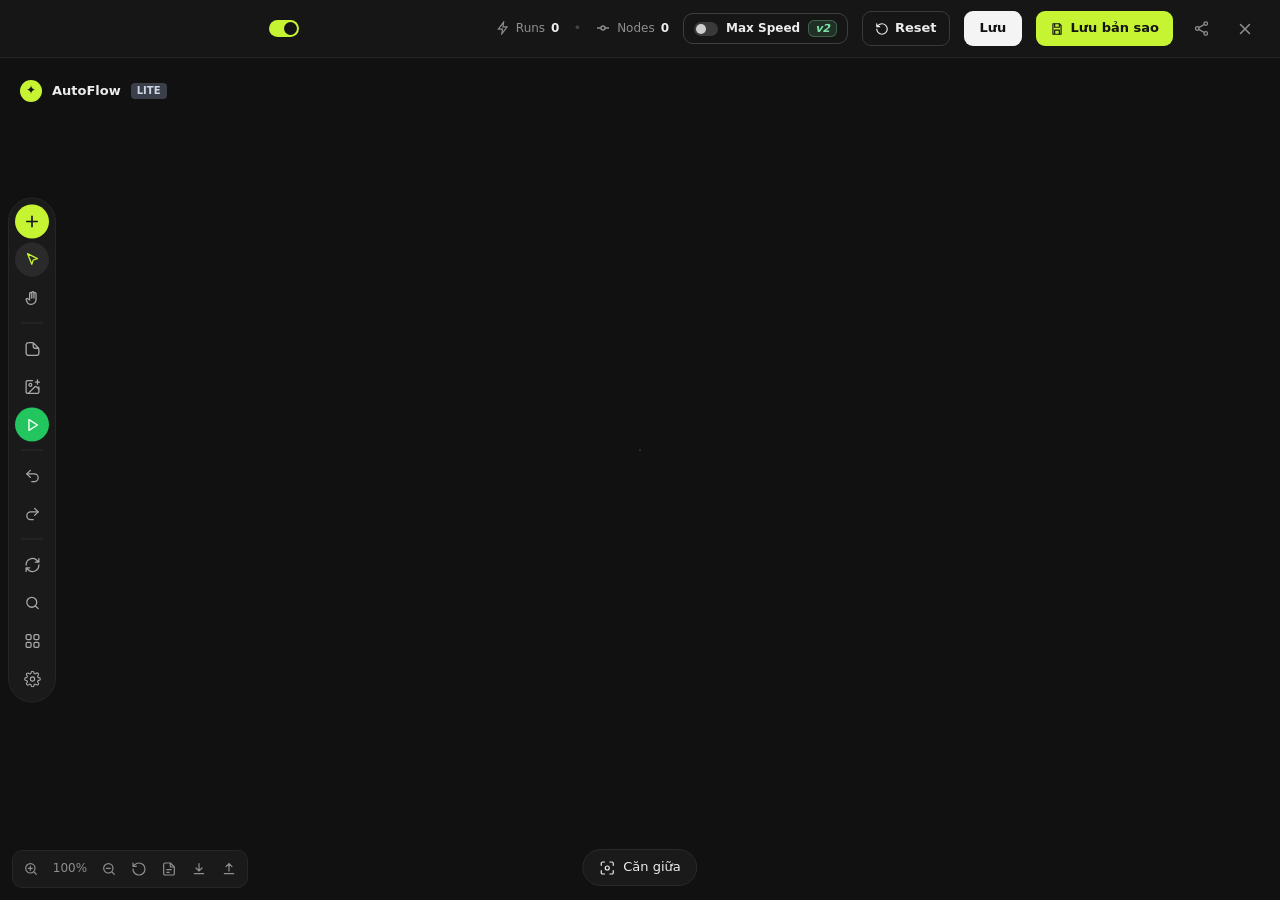
<file: sidepanel/workflow.html>
<!doctype html>
<html lang="vi">
<head>
  <meta charset="utf-8">
  <meta name="viewport" content="width=device-width, initial-scale=1">
  <title>Workflow Editor · AutoFlow</title>
  <link rel="stylesheet" href="workflow.css">
</head>
<body>
  <div id="canvas">
    <div id="world">
      <svg id="edges"></svg>
      <div id="nodes"></div>
    </div>
  </div>

  <header class="top">
    <input id="wf-title" class="wf-title" type="text" spellcheck="false">
    <button class="tog on" id="wf-enabled" title="Bật/tắt workflow"></button>
    <span class="save-state" id="save-state"></span>
    <span class="spacer"></span>
    <span class="stat" title="Số lần chạy hôm nay"><svg width="14" height="14" viewBox="0 0 24 24" fill="none" stroke="currentColor" stroke-width="2"><path d="M13 2L4 14h7l-1 8 9-12h-7z"/></svg>Runs <b id="stat-runs">0</b></span>
    <span class="dotsep">•</span>
    <span class="stat"><svg width="16" height="16" viewBox="0 0 24 24" fill="none" stroke="currentColor" stroke-width="2"><circle cx="12" cy="12" r="3"/><path d="M3 12h6M15 12h6"/></svg>Nodes <b id="stat-nodes">0</b></span>
    <label class="speed" title="Chạy song song tối đa 3 task Flow"><button class="tog sm" id="max-speed"></button>Max Speed <span class="v2">v2</span></label>
    <button class="btn-ghost" id="btn-reset" title="Xoá kết quả & trạng thái chạy trên canvas"><svg width="14" height="14" viewBox="0 0 24 24" fill="none" stroke="currentColor" stroke-width="2" stroke-linecap="round" stroke-linejoin="round"><path d="M3 12a9 9 0 109-9 9.7 9.7 0 00-6.7 2.8L3 8M3 3v5h5"/></svg>Reset</button>
    <button class="btn-white" id="btn-save">Lưu</button>
    <button class="btn-lime" id="btn-saveas" title="Lưu thành workflow mới"><svg width="14" height="14" viewBox="0 0 24 24" fill="none" stroke="currentColor" stroke-width="2" stroke-linejoin="round"><path d="M5 3h11l3 3v15H5z"/><path d="M8 3v6h8V3M8 21v-7h8v7"/></svg>Lưu bản sao</button>
    <button class="icon-btn" id="btn-share" title="Chia sẻ (xuất file .json)"><svg width="17" height="17" viewBox="0 0 24 24" fill="none" stroke="currentColor" stroke-width="1.8"><circle cx="18" cy="5" r="2.5"/><circle cx="6" cy="12" r="2.5"/><circle cx="18" cy="19" r="2.5"/><path d="M8.2 10.8l7.6-4.4M8.2 13.2l7.6 4.4"/></svg></button>
    <button class="icon-btn" id="btn-close" title="Đóng"><svg width="18" height="18" viewBox="0 0 24 24" fill="none" stroke="currentColor" stroke-width="2" stroke-linecap="round"><path d="M6 6l12 12M18 6L6 18"/></svg></button>
  </header>

  <div class="brand"><span class="logo">✦</span>AutoFlow <span class="badge-free">LITE</span></div>

  <nav class="toolbar" id="toolbar">
    <button class="tb add" data-act="add" data-tip="Thêm node (N)"><svg width="18" height="18" viewBox="0 0 24 24" fill="none" stroke="currentColor" stroke-width="2.2" stroke-linecap="round"><path d="M12 5v14M5 12h14"/></svg></button>
    <button class="tb active" data-tool="select" data-tip="Chọn (V)"><svg width="17" height="17" viewBox="0 0 24 24" fill="none" stroke="currentColor" stroke-width="1.8" stroke-linejoin="round"><path d="M5 3l14 7-6 2-2 6z"/></svg></button>
    <button class="tb" data-tool="hand" data-tip="Kéo canvas (H / giữ Space)"><svg width="17" height="17" viewBox="0 0 24 24" fill="none" stroke="currentColor" stroke-width="1.8" stroke-linecap="round" stroke-linejoin="round"><path d="M8 13V5.5a1.5 1.5 0 013 0V12M11 11V4.5a1.5 1.5 0 013 0V12M14 11.5V6a1.5 1.5 0 013 0v8a7 7 0 01-7 7h-.5a6 6 0 01-4.6-2.2L3.3 15a1.5 1.5 0 012.2-2L8 15"/></svg></button>
    <div class="sep"></div>
    <button class="tb" data-act="note" data-tip="Thêm ghi chú (khung group)"><svg width="17" height="17" viewBox="0 0 18 18" fill="none" stroke="currentColor" stroke-width="1.4" stroke-linecap="round" stroke-linejoin="round"><path d="M9.75 2.6v2c0 1.3 0 1.9.2 2.4.2.4.6.8 1 1 .5.2 1.1.2 2.4.2h2M15.75 9.7v2.5c0 1.2 0 1.9-.25 2.3-.2.4-.6.8-1 1-.4.2-1.1.2-2.3.2H5.85c-1.2 0-1.9 0-2.3-.2-.4-.2-.8-.6-1-1-.3-.4-.3-1.1-.3-2.3V5.85c0-1.2 0-1.9.3-2.3.2-.4.6-.8 1-1 .4-.3 1.1-.3 2.3-.3h2.4c.6 0 .8 0 1.1.1.2.1.4.1.6.3.2.1.4.3.8.7l3.9 3.9c.4.4.6.6.7.8.1.2.2.4.3.7.1.2.1.5.1 1z"/></svg></button>
    <button class="tb" data-act="library" data-tip="Thêm media từ thư viện"><svg width="17" height="17" viewBox="0 0 24 24" fill="none" stroke="currentColor" stroke-width="1.8" stroke-linecap="round" stroke-linejoin="round"><path d="M21 12v7a2 2 0 01-2 2H5a2 2 0 01-2-2V5a2 2 0 012-2h7M16 5h6M19 2v6"/><circle cx="9" cy="9" r="2"/><path d="M21 15l-3.1-3.1a2 2 0 00-2.8 0L6 21"/></svg></button>
    <button class="tb run" data-act="run" id="tb-run" data-tip="Chạy workflow"><svg width="17" height="17" viewBox="0 0 24 24" fill="none" stroke="currentColor" stroke-width="2" stroke-linejoin="round"><path d="M7 4.5v15l12-7.5z"/></svg></button>
    <div class="sep"></div>
    <button class="tb" data-act="undo" id="tb-undo" data-tip="Hoàn tác (Ctrl+Z)"><svg width="17" height="17" viewBox="0 0 24 24" fill="none" stroke="currentColor" stroke-width="1.8" stroke-linecap="round" stroke-linejoin="round"><path d="M9 14L4 9l5-5"/><path d="M4 9h10.5a5.5 5.5 0 010 11H11"/></svg></button>
    <button class="tb" data-act="redo" id="tb-redo" data-tip="Làm lại (Ctrl+Shift+Z)"><svg width="17" height="17" viewBox="0 0 24 24" fill="none" stroke="currentColor" stroke-width="1.8" stroke-linecap="round" stroke-linejoin="round"><path d="M15 14l5-5-5-5"/><path d="M20 9H9.5a5.5 5.5 0 000 11H13"/></svg></button>
    <div class="sep"></div>
    <button class="tb" data-act="refresh" data-tip="Refresh"><svg width="17" height="17" viewBox="0 0 24 24" fill="none" stroke="currentColor" stroke-width="1.8" stroke-linecap="round" stroke-linejoin="round"><path d="M3 12a9 9 0 0115.5-6.4L21 8M21 3v5h-5M21 12a9 9 0 01-15.5 6.4L3 16M3 21v-5h5"/></svg></button>
    <button class="tb" data-act="search" data-tip="Tìm node (Ctrl+F)"><svg width="17" height="17" viewBox="0 0 24 24" fill="none" stroke="currentColor" stroke-width="1.8" stroke-linecap="round"><circle cx="11" cy="11" r="7"/><path d="M20 20l-3.5-3.5"/></svg></button>
    <button class="tb" data-act="arrange" data-tip="Sắp xếp lại nodes"><svg width="17" height="17" viewBox="0 0 24 24" fill="none" stroke="currentColor" stroke-width="1.8"><rect x="3" y="3" width="7" height="7" rx="2"/><rect x="14" y="3" width="7" height="7" rx="2"/><rect x="3" y="14" width="7" height="7" rx="2"/><rect x="14" y="14" width="7" height="7" rx="2"/></svg></button>
    <button class="tb" data-act="settings" data-tip="Cài đặt workflow"><svg width="17" height="17" viewBox="0 0 24 24" fill="none" stroke="currentColor" stroke-width="1.6"><circle cx="12" cy="12" r="3"/><path d="M19.4 15a1.7 1.7 0 00.3 1.8l.1.1a2 2 0 11-2.8 2.8l-.1-.1a1.7 1.7 0 00-1.8-.3 1.7 1.7 0 00-1 1.5V21a2 2 0 11-4 0v-.1a1.7 1.7 0 00-1.1-1.5 1.7 1.7 0 00-1.8.3l-.1.1a2 2 0 11-2.8-2.8l.1-.1a1.7 1.7 0 00.3-1.8 1.7 1.7 0 00-1.5-1H3a2 2 0 110-4h.1a1.7 1.7 0 001.5-1.1 1.7 1.7 0 00-.3-1.8l-.1-.1a2 2 0 112.8-2.8l.1.1a1.7 1.7 0 001.8.3H9a1.7 1.7 0 001-1.5V3a2 2 0 114 0v.1a1.7 1.7 0 001 1.5 1.7 1.7 0 001.8-.3l.1-.1a2 2 0 112.8 2.8l-.1.1a1.7 1.7 0 00-.3 1.8V9a1.7 1.7 0 001.5 1H21a2 2 0 110 4h-.1a1.7 1.7 0 00-1.5 1z"/></svg></button>
  </nav>

  <div class="zoombar">
    <button class="icon-btn" id="zoom-in" title="Phóng to"><svg width="16" height="16" viewBox="0 0 24 24" fill="none" stroke="currentColor" stroke-width="1.8" stroke-linecap="round"><circle cx="11" cy="11" r="7"/><path d="M20 20l-3.5-3.5M8 11h6M11 8v6"/></svg></button>
    <span id="zoom-val">100%</span>
    <button class="icon-btn" id="zoom-out" title="Thu nhỏ"><svg width="16" height="16" viewBox="0 0 24 24" fill="none" stroke="currentColor" stroke-width="1.8" stroke-linecap="round"><circle cx="11" cy="11" r="7"/><path d="M20 20l-3.5-3.5M8 11h6"/></svg></button>
    <button class="icon-btn" id="zoom-reset" title="Về 100%"><svg width="16" height="16" viewBox="0 0 24 24" fill="none" stroke="currentColor" stroke-width="1.8" stroke-linecap="round" stroke-linejoin="round"><path d="M3 12a9 9 0 109-9 9.7 9.7 0 00-6.7 2.8L3 8M3 3v5h5"/></svg></button>
    <button class="icon-btn" id="btn-log" title="Log & tiến độ"><svg width="16" height="16" viewBox="0 0 24 24" fill="none" stroke="currentColor" stroke-width="1.8" stroke-linejoin="round"><path d="M14 3H6a2 2 0 00-2 2v14a2 2 0 002 2h12a2 2 0 002-2V9z"/><path d="M14 3v6h6M8 13h8M8 17h5"/></svg></button>
    <button class="icon-btn" id="btn-export" title="Xuất workflow (.json)"><svg width="16" height="16" viewBox="0 0 24 24" fill="none" stroke="currentColor" stroke-width="1.8" stroke-linecap="round"><path d="M12 4v11M7.5 10.5L12 15l4.5-4.5M5 19h14"/></svg></button>
    <button class="icon-btn" id="btn-import" title="Nhập workflow (.json)"><svg width="16" height="16" viewBox="0 0 24 24" fill="none" stroke="currentColor" stroke-width="1.8" stroke-linecap="round"><path d="M12 15V4M7.5 8.5L12 4l4.5 4.5M5 19h14"/></svg></button>
    <input type="file" id="import-pick" accept=".json,application/json" hidden>
  </div>
  <aside class="logpanel" id="logpanel" hidden></aside>
  <button class="center-btn" id="btn-center"><svg width="16" height="16" viewBox="0 0 24 24" fill="none" stroke="currentColor" stroke-width="1.8" stroke-linecap="round"><path d="M3 8V5a2 2 0 012-2h3M16 3h3a2 2 0 012 2v3M21 16v3a2 2 0 01-2 2h-3M8 21H5a2 2 0 01-2-2v-3"/><circle cx="12" cy="12" r="3"/></svg>Căn giữa</button>

  <aside class="side" id="side" hidden></aside>
  <input type="file" id="file-pick" accept="image/*,video/*" multiple hidden>
  <div class="toast" id="toast" hidden></div>
  <script type="module" src="workflow-editor.js"></script>
</body>
</html>
</file>
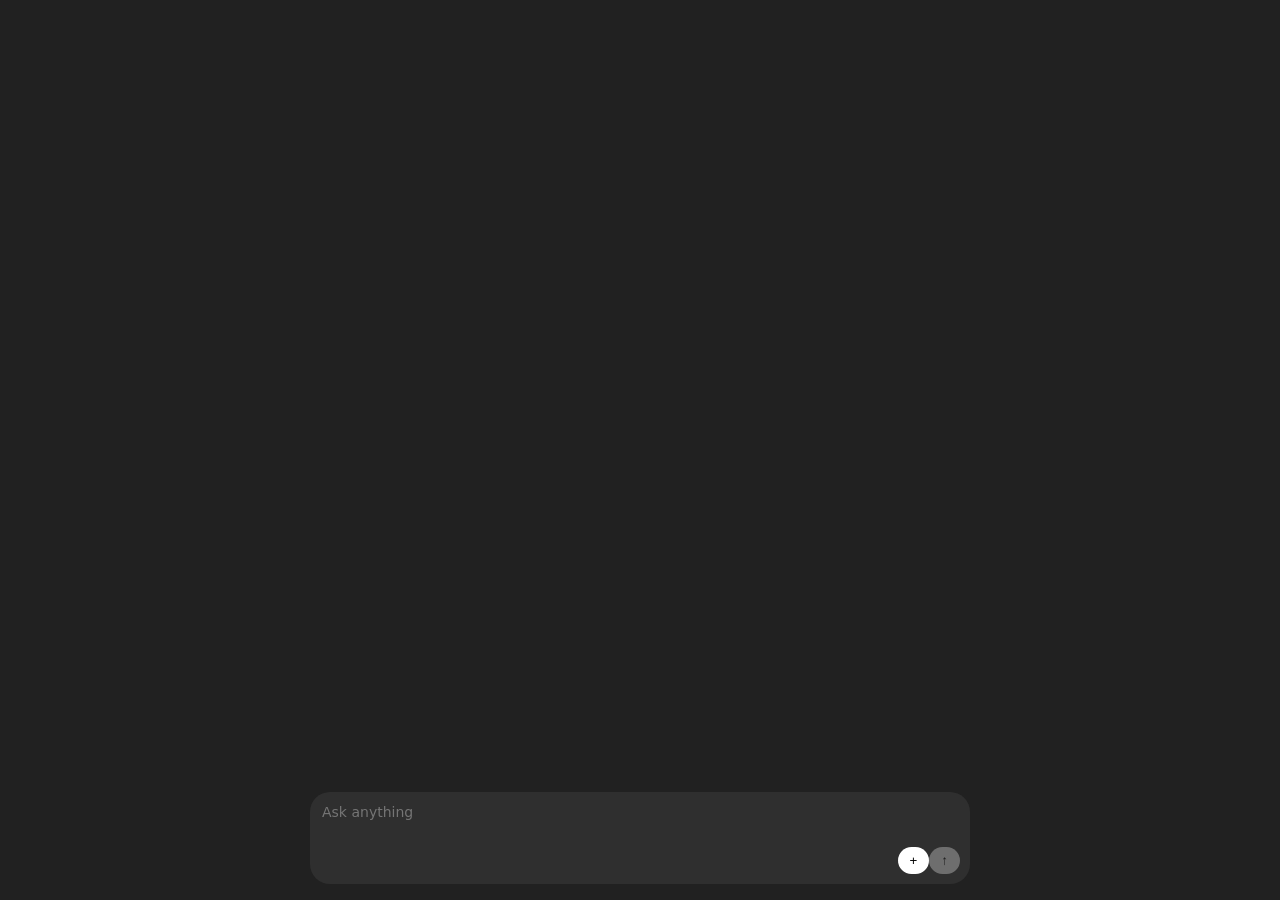
<file: tests/mock-chat.html>
<!doctype html>
<html><head><meta charset="utf-8"><title>Mock Chat</title>
<style>
  body { margin: 0; font: 14px system-ui; background: #212121; color: #eee; }
  #thread { padding: 16px 16px 160px; display: flex; flex-direction: column; gap: 12px; }
  #thread { list-style: none; margin: 0; }
  [data-message-role="user"] { align-self: flex-end; background: #333; padding: 8px 12px; border-radius: 12px; }
  [data-message-role="assistant"] { padding: 8px 0; }
  [data-assistant-markdown-root] { white-space: pre-wrap; }
  [data-message-role="assistant"] img { width: 300px; height: 225px; display: block; }
  form { position: fixed; bottom: 16px; left: 50%; transform: translateX(-50%); width: 640px; background: #2f2f2f; border-radius: 20px; padding: 10px; }
  #previews img { width: 48px; height: 48px; }
  #mobile-composer-prompt { width: 100%; min-height: 24px; outline: none; background: transparent; color: #eee; border: 0; resize: none; font: inherit; }
  button { background: #fff; color: #000; border: 0; border-radius: 999px; padding: 6px 12px; }
  button:disabled { opacity: .3; }
</style></head>
<body>
<ol id="thread" aria-label="Conversation" data-conversation-transcript></ol>
<form onsubmit="return false">
  <div id="previews"></div>
  <input type="file" multiple accept="image/*" style="display:none" id="upload">
  <textarea id="mobile-composer-prompt" aria-label="Chat with ChatGPT" placeholder="Ask anything"></textarea>
  <div style="display:flex;justify-content:flex-end;margin-top:6px"><button aria-label="Add files and more" type="button">+</button><button id="send" disabled aria-label="Send message">↑</button></div>
</form>
<script>
  // Giả lập ChatGPT (giao diện "octane" 2026, đo trên chatgpt.com): composer textarea, li[data-message-role], nút gửi/dừng, câu trả lời stream từng chữ, ảnh khi được yêu cầu vẽ.
  window.chatMock = { sent: [] };
  const box = document.getElementById('mobile-composer-prompt');
  const send = document.getElementById('send');
  const thread = document.getElementById('thread');
  const upload = document.getElementById('upload');
  let attachments = 0;
  const refresh = () => { send.disabled = !box.value.trim(); };
  box.addEventListener('input', refresh);
  upload.addEventListener('change', () => {
    for (const f of upload.files) {
      const img = document.createElement('img');
      img.src = URL.createObjectURL(f);
      document.getElementById('previews').appendChild(img);
      attachments++;
    }
  });
  function reply(text, files = []) {
    const user = document.createElement('li');
    user.setAttribute('data-message-role', 'user');
    user.innerHTML = '<div data-user-message-bubble><p data-user-message-copy></p></div>';
    user.querySelector('p').textContent = text;
    // Ảnh đính kèm hiện lại trong tin nhắn người dùng (to như ChatGPT thật).
    for (const src of files) { const im = document.createElement('img'); im.src = src; im.style.cssText = 'width:200px;height:200px;display:block'; user.prepend(im); }
    thread.appendChild(user);
    const bot = document.createElement('li');
    bot.setAttribute('data-message-role', 'assistant');
    bot.innerHTML = '<h6 style="display:none">ChatGPT said:</h6><div data-assistant-markdown data-assistant-markdown-root><section aria-label="DIL content"><p data-d-component="text"></p></section></div>';
    thread.appendChild(bot);
    // "strangeui": giao diện lạ — tin nhắn không có thuộc tính / class nào mà AutoFlow biết.
    if (/strangeui/i.test(text)) {
      user.removeAttribute('data-message-role');
      user.innerHTML = '<div><p></p></div>'; user.querySelector('p').textContent = text;
      bot.removeAttribute('data-message-role');
      bot.innerHTML = '<div><div><p></p></div></div>';
    }
    const md = bot.querySelector('p');
    const stop = document.createElement('button');
    stop.setAttribute('aria-label', 'Stop generating');
    // "vnui": giống bản đăng nhập tiếng Việt: nút "Ngừng", khung trả lời không có thuộc tính nhận dạng.
    if (/vnui/i.test(text)) { stop.setAttribute('aria-label', 'Ngừng'); bot.removeAttribute('data-message-role'); }
    stop.textContent = '■';
    send.replaceWith(stop);
    let answer;
    const m = /Write (\d+) distinct/.exec(text);
    const json = /Return ONLY a JSON array/.test(text);
    const nJson = +(/exactly (\d+) scenes/.exec(text)?.[1] || 3);
    if (json) answer = JSON.stringify(Array.from({ length: nJson }, (_, i) => ({ title: `Cảnh ${i + 1}`, prompt: `Scene ${i + 1}: a cinematic shot of the story`, voiceover: `Lời thoại ${i + 1}` })));
    else if (/storyboard/i.test(text)) {
      const scenes = +(/Số cảnh:\s*(\d+)/.exec(text)?.[1] || 2);
      answer = Array.from({ length: scenes }, (_, i) => { const k = String(i + 1).padStart(2, '0'); return `[image_prompt_${k}] Caveman scene ${k} still image\n[video_prompt_${k}] Caveman scene ${k} slow camera pan`; }).join('\n');
    }
    else if (m) answer = Array.from({ length: +m[1] }, (_, i) => `${i + 1}. A cinematic shot number ${i + 1} of the idea`).join('\n');
    else if (/^(draw|generate an image)/i.test(text)) answer = 'Creating image';
    else if (/refuse/i.test(text)) answer = "I can't create that image because it may violate our content policy.";
    else answer = `Here is my answer about: ${text}`;
    // Stream theo 5 cụm (tab nền bị giảm tần suất timer nên không stream từng chữ).
    const words = answer.split(/(\s+)/);
    const chunk = Math.ceil(words.length / 5);
    let i = 0;
    const timer = setInterval(() => {
      md.textContent += words.slice(i, i + chunk).join('');
      i += chunk;
      if (i < words.length) return;
      clearInterval(timer);
      // "outside": ảnh nằm ngoài khối câu trả lời; "stuckstop": nút Dừng không biến mất.
      const done = () => { bot.setAttribute('data-message-complete', ''); if (!/stuckstop/i.test(text)) stop.replaceWith(send); else document.body.appendChild(send); box.value = ''; refresh(); };
      if (answer === 'Creating image' && files.length) {
        // Sửa ảnh: ChatGPT hiện ảnh gốc làm nền trong lúc vẽ (cùng nội dung nhưng URL blob: mới),
        // không có nút Dừng, rồi mới thay bằng ảnh mới.
        stop.replaceWith(send);
        const ph = document.createElement('img');
        fetch(files[0]).then((r) => r.blob()).then((b) => { ph.src = URL.createObjectURL(b); });
        bot.appendChild(ph);
        setTimeout(() => {
          ph.remove();
          md.textContent = 'Image edited';
          const img = document.createElement('img');
          img.src = `/asb/chatedit${Date.now()}=w400`;
          bot.appendChild(img);
          bot.setAttribute('data-message-complete', '');
          box.value = ''; refresh();
        }, 4000);
      } else if (answer === 'Creating image') {
        setTimeout(() => {
          md.textContent = 'Image created';
          const img = document.createElement('img');
          img.src = `/asb/chatimg${Date.now()}=w400`;
          if (/outside/i.test(text)) { const wrap = document.createElement('div'); wrap.appendChild(img); thread.appendChild(wrap); } else bot.appendChild(img);
          done();
        }, 1500);
      } else done();
    }, 60);
  }
  send.addEventListener('click', () => {
    const text = box.value.trim();
    if (!text) return;
    window.chatMock.sent.push({ text, attachments });
    const files = [...document.querySelectorAll('#previews img')].map((i) => i.src);
    box.value = '';
    attachments = 0;
    document.getElementById('previews').innerHTML = '';
    reply(text, files);
  });
</script>
</body></html>
</file>
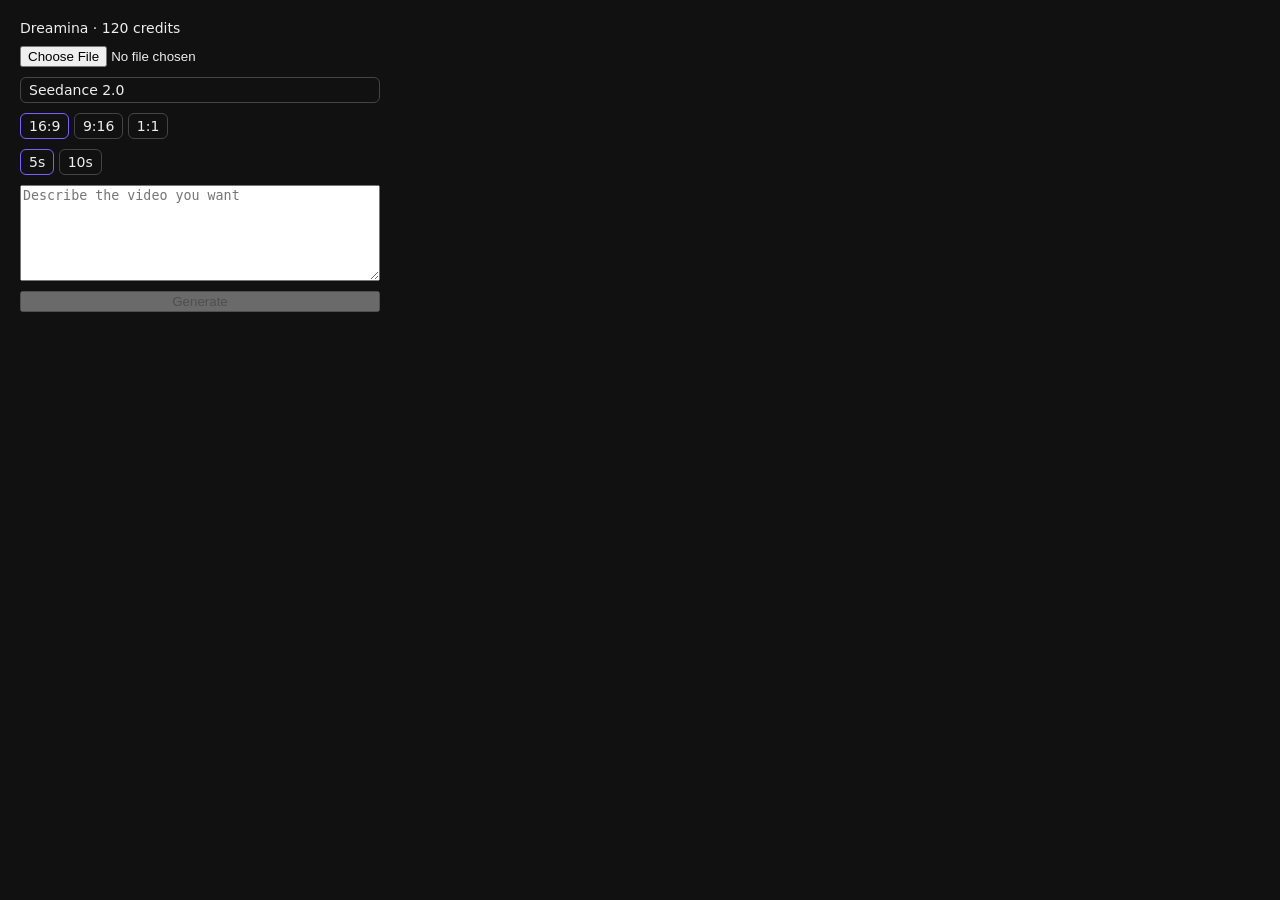
<file: tests/mock-dreamina.html>
<!doctype html>
<html><head><meta charset="utf-8"><title>Dreamina mock</title>
<style>
  body { font: 14px system-ui; background: #111; color: #eee; margin: 0; display: flex; gap: 20px; padding: 20px; }
  .panel { width: 360px; display: flex; flex-direction: column; gap: 10px; }
  textarea { height: 90px; }
  .model-select, .opt, .ratio, .dur { padding: 4px 8px; border: 1px solid #444; border-radius: 6px; cursor: pointer; display: inline-block; }
  .selected { border-color: #7b61ff; }
  .menu { display: none; flex-direction: column; gap: 4px; }
  .menu.open { display: flex; }
  .record-list { flex: 1; display: flex; flex-wrap: wrap; gap: 8px; min-height: 300px; }
  .record { width: 160px; height: 280px; background: #222; }
  video { width: 160px; height: 280px; display: block; }
</style></head>
<body>
<!-- Trang Dreamina giả lập: ô prompt, ô tải khung đầu, chọn model / tỉ lệ / thời lượng, nút Generate, danh sách kết quả. -->
<div class="panel">
  <header>Dreamina · <span>120 credits</span></header>
  <input type="file" accept="image/*" id="first-frame">
  <div class="model-select" id="model">Seedance 2.0</div>
  <div class="menu" id="menu">
    <div class="opt" role="option">Seedance 2.0</div>
    <div class="opt" role="option">Seedance 2.0 Fast</div>
    <div class="opt" role="option">Seedance 1.0 Pro</div>
  </div>
  <div><span class="ratio selected">16:9</span> <span class="ratio">9:16</span> <span class="ratio">1:1</span></div>
  <div><span class="dur selected">5s</span> <span class="dur">10s</span></div>
  <textarea class="prompt-textarea" placeholder="Describe the video you want"></textarea>
  <button class="submit-button" disabled>Generate</button>
</div>
<div class="record-list" id="records"></div>
<script>
  const ta = document.querySelector('textarea'), btn = document.querySelector('.submit-button'), file = document.getElementById('first-frame');
  const state = { model: 'Seedance 2.0', ratio: '16:9', duration: '5s' };
  window.dreamina = { submits: [] };
  ta.addEventListener('input', () => { btn.disabled = !ta.value.trim() && !file.files.length; });
  file.addEventListener('change', () => { btn.disabled = !ta.value.trim() && !file.files.length; });
  document.getElementById('model').addEventListener('click', () => document.getElementById('menu').classList.toggle('open'));
  document.querySelectorAll('.opt').forEach((o) => o.addEventListener('click', () => {
    state.model = o.textContent; document.getElementById('model').textContent = o.textContent; document.getElementById('menu').classList.remove('open');
  }));
  const group = (cls, key) => document.querySelectorAll(cls).forEach((b) => b.addEventListener('click', () => {
    document.querySelectorAll(cls).forEach((x) => x.classList.toggle('selected', x === b)); state[key] = b.textContent;
  }));
  group('.ratio', 'ratio'); group('.dur', 'duration');
  let n = 0;
  btn.addEventListener('click', () => {
    const k = ++n;
    window.dreamina.submits.push({ prompt: ta.value, files: file.files.length, ...state });
    ta.value = ''; file.value = ''; btn.disabled = true;
    const rec = document.createElement('div');
    rec.className = 'record';
    rec.textContent = '0%';
    document.getElementById('records').prepend(rec);
    setTimeout(() => { rec.textContent = '50%'; }, 1200);
    setTimeout(() => { rec.innerHTML = `<video src="/asb/dreamina-${k}/video" muted></video>`; }, 2500);
  });
</script>
</body></html>
</file>
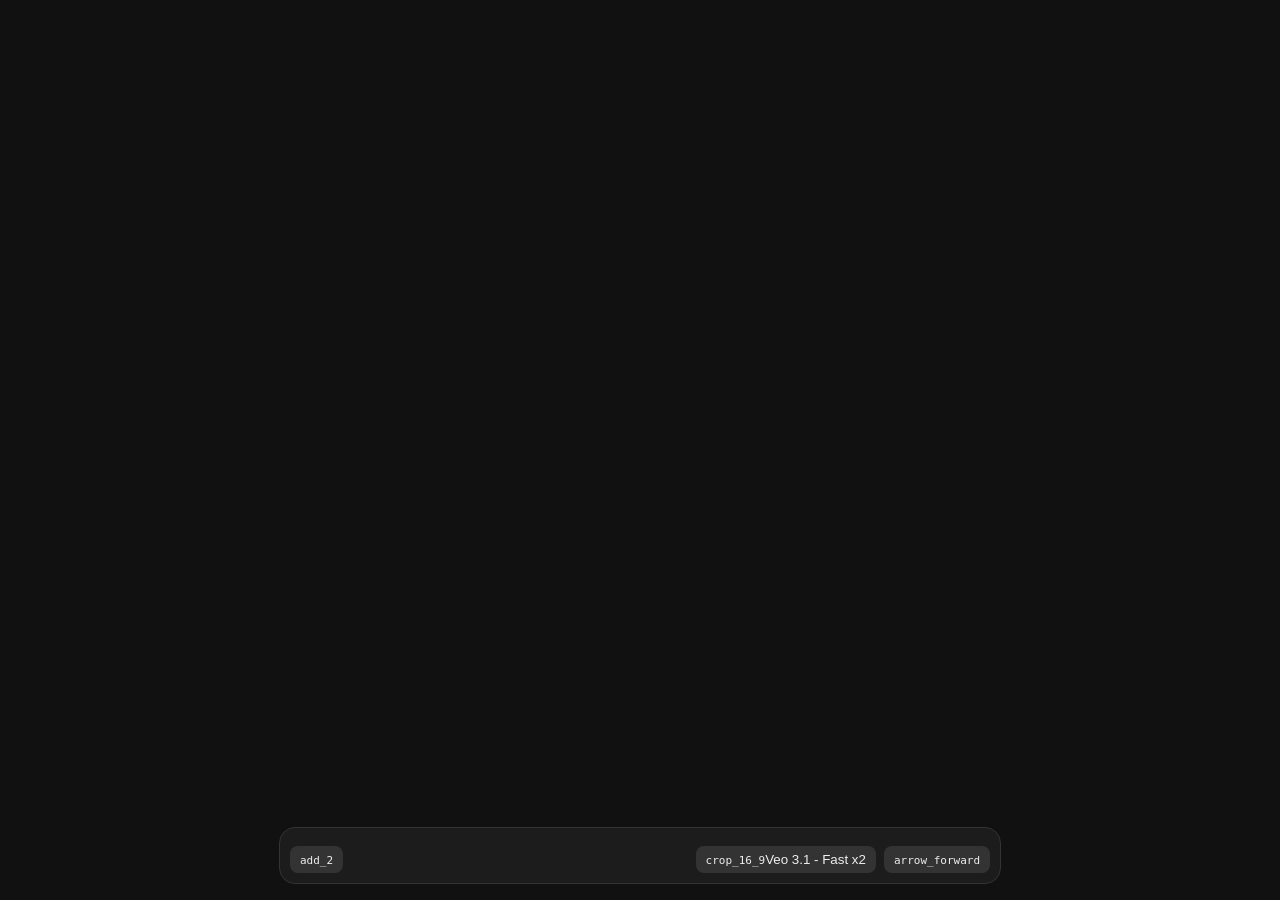
<file: tests/mock-flow.html>
<!doctype html>
<html><head><meta charset="utf-8"><title>Mock Flow</title>
<style>
  body { margin: 0; font: 14px system-ui; background: #111; color: #eee; }
  i { font-style: normal; font-family: monospace; font-size: 11px; }
  #gallery { display: grid; grid-template-columns: repeat(4, 200px); gap: 12px; padding: 16px; }
  .tile { width: 200px; height: 150px; background: #222; position: relative; border-radius: 8px; overflow: hidden; }
  .tile img, .tile video { width: 100%; height: 100%; object-fit: cover; display: block; }
  .tile .pct { position: absolute; inset: 0; display: grid; place-items: center; }
  .tile .prompt { position: absolute; bottom: 0; left: 0; right: 0; font-size: 10px; background: #0008; }
  #composer { position: fixed; bottom: 16px; left: 50%; transform: translateX(-50%); width: 700px; background: #1c1c1c; border: 1px solid #333; border-radius: 16px; padding: 10px; }
  #refs { display: flex; gap: 6px; }
  #refs .chip { position: relative; } #refs img { width: 40px; height: 40px; }
  .row { display: flex; gap: 8px; align-items: center; margin-top: 8px; }
  [data-slate-editor] { min-height: 40px; outline: none; }
  button { background: #333; color: #eee; border: 0; padding: 6px 10px; border-radius: 8px; }
  button[aria-selected="true"], button[data-state="active"] { background: #c6f432; color: #111; }
  .pop { position: fixed; bottom: 120px; left: 50%; transform: translateX(-50%); width: 420px; background: #262626; border: 1px solid #444; padding: 10px; border-radius: 12px; }
  .pop [role=tablist] { display: flex; gap: 4px; margin: 6px 0; flex-wrap: wrap; }
  .menu { position: fixed; bottom: 300px; left: 50%; width: 220px; background: #333; padding: 6px; border-radius: 8px; }
  .menu [role=menuitem] { display: block; width: 100%; text-align: left; margin: 2px 0; }
  [data-sonner-toast] { position: fixed; top: 10px; right: 10px; background: #522; padding: 10px; }
</style></head>
<body>
<div id="gallery"></div>
<div id="composer">
  <div id="refs"></div>
  <div id="editor-root"></div>
  <div class="row">
    <button id="add"><i>add_2</i></button>
    <span style="flex:1"></span>
    <button id="settings" aria-haspopup="dialog"><i>crop_16_9</i>Veo 3.1 - Fast<span> </span>x2</button><button id="submit"><i>arrow_forward</i></button>
  </div>
</div>
<script type="module">
import React from 'https://esm.sh/react@18.3.1';
import { createRoot } from 'https://esm.sh/react-dom@18.3.1/client?deps=react@18.3.1';
import { createEditor, Editor, Transforms, Node } from 'https://esm.sh/slate@0.110.2';
import { Slate, Editable, withReact } from 'https://esm.sh/slate-react@0.110.3?deps=react@18.3.1,react-dom@18.3.1,slate@0.110.2';

const state = window.mock = { mode: 'VIDEO', vmode: 'VIDEO_FRAMES', ratio: 'LANDSCAPE', qty: 2, model: 'Veo 3.1 - Fast', duration: '8s', submits: [], refs: 0 };
const MODELS = { IMAGE: ['🍌 Nano Banana Pro', 'Nano Banana 2', 'Imagen 4'], VIDEO: ['Veo 3.1 - Fast', 'Veo 3.1 - Quality'] };
const editor = withReact(createEditor());
window.__mockEditor = editor;
window.mockText = () => editor.children.map((n) => Node.string(n)).join('\n');
function App() {
  return React.createElement(Slate, { editor, initialValue: [{ type: 'paragraph', children: [{ text: '' }] }] },
    React.createElement(Editable, { placeholder: 'What do you want to create?' }));
}
createRoot(document.getElementById('editor-root')).render(React.createElement(App));

const $ = (s) => document.querySelector(s);
function renderSettingsBtn() {
  const icon = { LANDSCAPE: 'crop_16_9', PORTRAIT: 'crop_9_16', SQUARE: 'crop_square', LANDSCAPE_4_3: 'crop_landscape', PORTRAIT_3_4: 'crop_portrait' }[state.ratio];
  $('#settings').innerHTML = `<i>${icon}</i>${state.model.replace(/^🍌 /, '')}<span> </span>x${state.qty}`;
}
renderSettingsBtn();

// ---- Popover cài đặt kiểu Radix ----
let pop = null, menu = null;
function tab(group, value, label, iconName) {
  const sel = state[group] === value;
  return `<button role="tab" id="radix-:r${group}:-trigger-${value}" aria-controls="radix-:r${group}:-content-${value}" aria-selected="${sel}" data-state="${sel ? 'active' : 'inactive'}" data-g="${group}" data-v="${value}">${iconName ? `<i>${iconName}</i>` : ''}${label}</button>`;
}
function renderPop() {
  if (!pop) return;
  const ratios = state.mode === 'IMAGE' ? [['LANDSCAPE', 'crop_16_9'], ['PORTRAIT', 'crop_9_16'], ['SQUARE', 'crop_square'], ['LANDSCAPE_4_3', 'crop_landscape'], ['PORTRAIT_3_4', 'crop_portrait']] : [['LANDSCAPE', 'crop_16_9'], ['PORTRAIT', 'crop_9_16']];
  pop.innerHTML = `<div role="dialog">
    <div role="tablist">${tab('mode', 'IMAGE', 'Image', 'image')}${tab('mode', 'VIDEO', 'Video', 'videocam')}</div>
    ${state.mode === 'VIDEO' ? `<div role="tablist">${tab('vmode', 'VIDEO_FRAMES', 'Frames')}${tab('vmode', 'VIDEO_REFERENCES', 'Ingredients')}</div>` : ''}
    <div role="tablist">${ratios.map(([v, ic]) => tab('ratio', v, '', ic)).join('')}</div>
    <div role="tablist">${[1, 2, 3, 4].map((n) => tab('qty', n, `x${n}`)).join('')}</div>
    ${state.mode === 'VIDEO' ? `<div role="tablist">${['4s', '6s', '8s'].map((d) => tab('duration', d, d)).join('')}</div>` : ''}
    <button id="model-btn" aria-haspopup="menu">${state.model}<i>arrow_drop_down</i></button>
  </div>`;
}
function openPop() {
  pop = document.createElement('div');
  pop.setAttribute('data-radix-popper-content-wrapper', '');
  pop.className = 'pop';
  document.body.appendChild(pop);
  renderPop();
}
function closeAll() { menu?.remove(); menu = null; pop?.remove(); pop = null; }
// Radix mở trên pointerdown
$('#settings').addEventListener('pointerdown', () => { pop ? closeAll() : openPop(); });
document.addEventListener('keydown', (e) => {
  if (e.key !== 'Escape') return;
  if (menu) { menu.remove(); menu = null; } else closeAll();
});
document.addEventListener('pointerdown', (e) => {
  const t = e.target.closest('[data-g]');
  if (t && pop?.contains(t)) {
    const g = t.dataset.g;
    state[g] = g === 'qty' ? +t.dataset.v : t.dataset.v;
    if (g === 'mode') state.model = MODELS[state.mode][0];
    renderPop(); renderSettingsBtn();
  }
  if (e.target.closest('#model-btn')) {
    menu = document.createElement('div');
    menu.setAttribute('role', 'menu');
    menu.className = 'menu';
    menu.innerHTML = MODELS[state.mode].map((m) => `<div role="menuitem" tabindex="-1">${m}</div>`).join('');
    document.body.appendChild(menu);
  }
});
document.addEventListener('click', (e) => {
  const item = e.target.closest('[role=menuitem]');
  if (item && menu) { state.model = item.textContent; menu.remove(); menu = null; renderPop(); renderSettingsBtn(); }
});

// ---- Nút add_2 mở menu thành phần: Upload / Characters / Voices ----
state.chars = [];
state.voices = [];
const CHARACTERS = ['Mèo Cam', 'Robot Bạc', 'Cô Gái Áo Dài', ...Array.from({ length: 14 }, (_, i) => `Nhân vật ${i + 1}`)];
const VOICES = ['Giọng Nam Trầm', 'Giọng Nữ Trẻ'];
let addMenu = null;
function addChip(label, onRemove, img) {
  const chip = document.createElement('div');
  chip.className = 'chip';
  chip.innerHTML = `${img ? `<img src="${img}">` : `<span>${label}</span>`}<button><i>close</i></button>`;
  chip.querySelector('button').addEventListener('click', () => { chip.remove(); onRemove(); });
  $('#refs').appendChild(chip);
}
function renderAddMenu(tabName) {
  addMenu.innerHTML = `<div role="dialog">
    <div role="tablist">
      <button role="tab" aria-selected="${tabName === 'upload'}" data-tab="upload"><i>upload</i>Upload</button>
      <button role="tab" aria-selected="${tabName === 'chars'}" data-tab="chars"><i>person</i>Characters</button>
      <button role="tab" aria-selected="${tabName === 'voices'}" data-tab="voices"><i>record_voice_over</i>Voices</button>
    </div>
    ${tabName === 'upload' ? '<div role="menuitem" id="upload-item" tabindex="-1"><i>upload</i>Upload image</div>' : ''}
    ${tabName !== 'upload' ? `<div role="listbox" style="max-height:90px;overflow:auto">${(tabName === 'chars' ? CHARACTERS : VOICES).map((n) => `<div role="option" data-name="${n}" style="padding:4px">${n}</div>`).join('')}</div>` : ''}
  </div>`;
}
$('#add').addEventListener('click', () => {
  if (addMenu) { addMenu.remove(); addMenu = null; return; }
  addMenu = document.createElement('div');
  addMenu.setAttribute('data-radix-popper-content-wrapper', '');
  addMenu.className = 'pop';
  document.body.appendChild(addMenu);
  renderAddMenu('upload');
});
document.addEventListener('keydown', (e) => { if (e.key === 'Escape' && addMenu) { addMenu.remove(); addMenu = null; } });
document.addEventListener('pointerdown', (e) => {
  const tab = e.target.closest('[data-tab]');
  if (tab && addMenu?.contains(tab)) renderAddMenu(tab.dataset.tab);
});
document.addEventListener('click', (e) => {
  if (!addMenu) return;
  if (e.target.closest('#upload-item')) {
    // Như Flow: tạo input ẩn rồi gọi input.click()
    const input = document.createElement('input');
    input.type = 'file';
    input.accept = 'image/*';
    input.multiple = true;
    input.addEventListener('change', () => {
      for (const f of input.files) { addChip('', () => state.refs--, URL.createObjectURL(f)); state.refs++; }
    });
    addMenu.remove(); addMenu = null;
    input.click();
    return;
  }
  const opt = e.target.closest('[role=option]');
  if (opt && addMenu.contains(opt)) {
    const name = opt.dataset.name;
    const list = CHARACTERS.includes(name) ? state.chars : state.voices;
    list.push(name);
    addChip(name, () => list.splice(list.indexOf(name), 1));
    addMenu.remove(); addMenu = null;
  }
});

// ---- Menu chuột phải trên tile: Download → độ phân giải ----
state.downloads = [];
let ctxMenu = null, subMenu = null;
function closeCtx() { subMenu?.remove(); subMenu = null; ctxMenu?.remove(); ctxMenu = null; }
document.addEventListener('contextmenu', (e) => {
  const tile = e.target.closest('.tile');
  const img = tile?.querySelector('img');
  if (!img) return;
  e.preventDefault();
  closeCtx();
  const isVideo = tile.dataset.kind === 'video';
  ctxMenu = document.createElement('div');
  ctxMenu.setAttribute('role', 'menu');
  ctxMenu.className = 'menu';
  ctxMenu.style.left = `${e.clientX}px`;
  ctxMenu.style.top = `${e.clientY}px`;
  ctxMenu.style.bottom = 'auto';
  ctxMenu.innerHTML = `<div role="menuitem" tabindex="-1"><i>favorite</i>Favorite</div><div role="menuitem" tabindex="-1" aria-haspopup="menu" id="dl-item"><i>download</i>Download</div>`;
  document.body.appendChild(ctxMenu);
  const openSub = () => {
    if (subMenu) return;
    subMenu = document.createElement('div');
    subMenu.setAttribute('role', 'menu');
    subMenu.className = 'menu';
    subMenu.style.left = `${e.clientX + 230}px`;
    subMenu.style.top = `${e.clientY}px`;
    subMenu.style.bottom = 'auto';
    const opts = isVideo ? ['Original size (720p)', 'Upscaled (1080p)', 'Upscaled (4K)'] : ['Original size (1K)', 'Upscaled (2K)', 'Upscaled (4K)'];
    subMenu.innerHTML = opts.map((o) => `<div role="menuitem" tabindex="-1" data-res="${o}">${o}</div>`).join('');
    document.body.appendChild(subMenu);
    subMenu.addEventListener('click', (ev) => {
      const res = ev.target.closest('[data-res]')?.dataset.res;
      if (!res) return;
      state.downloads.push({ res, src: img.src });
      closeCtx();
      // Giả lập Flow upscale rồi tự tải file
      setTimeout(async () => {
        const blob = await (await fetch(img.src)).blob();
        const a = document.createElement('a');
        a.href = URL.createObjectURL(blob);
        a.download = `flow_${res.replace(/\W+/g, '_')}.png`;
        document.body.appendChild(a);
        a.click();
        a.remove();
      }, 1200);
    });
  };
  const dl = ctxMenu.querySelector('#dl-item');
  dl.addEventListener('pointerenter', openSub);
  dl.addEventListener('keydown', (ev) => { if (ev.key === 'ArrowRight') openSub(); });
});
document.addEventListener('keydown', (e) => { if (e.key === 'Escape') closeCtx(); });

// ---- Gửi prompt → tạo tile ----
let seq = 0;
$('#submit').addEventListener('click', () => {
  const text = window.mockText().trim();
  if (!text) return;
  state.submits.push({ text, mode: state.mode, vmode: state.vmode, ratio: state.ratio, qty: state.qty, model: state.model, duration: state.duration, refs: state.refs, chars: [...state.chars], voices: [...state.voices] });
  Transforms.delete(editor, { at: { anchor: Editor.start(editor, []), focus: Editor.end(editor, []) } });
  // Lỗi chỉ có trong phản hồi API, giao diện không hiện gì (như Flow thật đôi khi).
  const net = /NET_(\w+)/.exec(text);
  if (net) { fetch(`/__api/generate?code=PUBLIC_ERROR_${net[1]}`); return; }
  if (/QUOTA/.test(text)) {
    const t = document.createElement('div');
    t.setAttribute('data-sonner-toast', '');
    t.textContent = "You're out of credits. Upgrade to continue.";
    document.body.appendChild(t);
    setTimeout(() => t.remove(), 6000);
    return;
  }
  for (let k = 0; k < state.qty; k++) {
    const tile = document.createElement('div');
    tile.className = 'tile';
    tile.innerHTML = `<div class="pct">0%</div><div class="prompt">${text}</div>`;
    $('#gallery').prepend(tile);
    let p = 0;
    const isVideo = state.mode === 'VIDEO';
    tile.dataset.kind = isVideo ? 'video' : 'image';
    const timer = setInterval(() => {
      // "SLOW": tạo chậm (~10s) để test đóng/mở lại side panel hoặc tải lại trang giữa chừng.
      p += /SLOW/.test(text) ? 5 : 25;
      if (p < 100) { tile.querySelector('.pct').textContent = `${p}%`; return; }
      clearInterval(timer);
      const id = `m${Date.now()}${++seq}`;
      if (/FAIL/.test(text)) {
        tile.innerHTML = `<div class="pct"><div><i>warning</i><div>This prompt might violate our policies.</div><button><i>refresh</i>Retry</button></div></div>`;
      } else if (isVideo) {
        // Video: chỉ có poster, <video> chỉ xuất hiện khi rê chuột.
        tile.innerHTML = `<img src="/asb/${id}=w400" alt=""><div class="prompt">${text}</div>`;
        tile.addEventListener('mouseenter', () => {
          if (!tile.querySelector('video')) tile.insertAdjacentHTML('afterbegin', `<video src="/asb/${id}/video" muted></video>`);
        });
      } else {
        tile.innerHTML = `<img src="/asb/${id}=w400" alt=""><div class="prompt">${text}</div>`;
      }
    }, 500);
  }
});
</script>
</body></html>
</file>
<file: sidepanel/style.css>
:root {
  --bg: #1e1e1e;
  --surface: #262626;
  --surface-2: #2e2e2e;
  --surface-3: #363636;
  --border: #343434;
  --border-strong: #444;
  --text: #ececec;
  --muted: #9b9b9b;
  --accent: #c6f432;
  --accent-2: #e4fb98;
  --accent-ink: #141414;
  --danger: #ff6b6b;
  --warn: #ffb547;
  --ok: #7be3a4;
  --info: #7cb7ff;
  --radius: 12px;
  color-scheme: dark;
}
* { box-sizing: border-box; }
html, body { margin: 0; height: 100%; }
body {
  background: var(--bg); color: var(--text);
  font: 13px/1.45 system-ui, -apple-system, "Segoe UI", Roboto, "Helvetica Neue", sans-serif;
  display: flex; flex-direction: column; overflow: hidden;
}
svg { width: 16px; height: 16px; flex: none; }
button { font: inherit; color: inherit; cursor: pointer; }
button:disabled { opacity: .45; cursor: default; }
input, textarea, select {
  font: inherit; color: var(--text); background: var(--surface);
  border: 1px solid var(--border); border-radius: 10px; padding: 7px 10px; width: 100%;
}
input:focus, textarea:focus, select:focus { outline: none; border-color: var(--border-strong); }
textarea { resize: vertical; }
code { font-size: 11px; background: var(--surface-2); padding: 1px 4px; border-radius: 4px; }
.muted { color: var(--muted); font-weight: 400; }
.small { font-size: 12px; }
.spacer, .grow { flex: 1; min-width: 0; }
[hidden] { display: none !important; }

/* ---------- Thanh trên ---------- */
.topbar { display: flex; align-items: center; justify-content: space-between; padding: 12px 14px 6px; }
.logo { width: 26px; height: 26px; border-radius: 50%; background: var(--accent); color: var(--accent-ink); display: grid; place-items: center; }
.logo svg { width: 16px; height: 16px; }
.top-actions { display: flex; gap: 6px; align-items: center; }
.icon-btn { background: transparent; border: 0; padding: 6px; border-radius: 8px; color: var(--muted); display: grid; place-items: center; }
.icon-btn:hover { background: var(--surface-2); color: var(--text); }
.icon-btn svg { width: 18px; height: 18px; }
.icon-btn.small { padding: 4px; }
.icon-btn.small svg { width: 15px; height: 15px; }
.flow-pill { display: flex; align-items: center; gap: 6px; background: var(--surface); border: 1px solid var(--border); border-radius: 999px; padding: 4px 10px; font-size: 12px; color: var(--muted); }
.flow-pill:hover { color: var(--text); }
.dot { width: 8px; height: 8px; border-radius: 50%; background: #666; }
.dot.ok { background: var(--accent); box-shadow: 0 0 6px var(--accent); }
.dot.warn { background: var(--warn); }
.dot.err { background: var(--danger); }

/* ---------- Tabs ---------- */
.tabs { display: flex; align-items: center; gap: 0; padding: 4px 8px 8px; border-bottom: 1px solid var(--border); overflow-x: auto; scrollbar-width: none; }
.tabs::-webkit-scrollbar { display: none; }
.tab { display: flex; align-items: center; gap: 5px; background: transparent; border: 0; color: var(--muted); padding: 6px 7px; border-radius: 8px; font-weight: 600; white-space: nowrap; flex: none; }
.tab:hover { color: var(--text); }
.tab.active { color: var(--accent); }
.tab.icon-only { padding: 6px; }
.tab svg { width: 15px; height: 15px; }
.tab-sep { width: 1px; height: 18px; background: var(--border-strong); margin: 0 4px; }
.badge { background: var(--accent); color: var(--accent-ink); border-radius: 999px; font-size: 10px; padding: 0 6px; line-height: 16px; }

/* ---------- Khung nội dung ---------- */
main { flex: 1; overflow: auto; }
.pane { display: none; padding: 12px 14px 16px; }
.pane.active { display: block; }
.row-head { display: flex; align-items: center; justify-content: space-between; gap: 8px; margin: 10px 0 8px; }
.row-head:first-child { margin-top: 0; }
.row-title { display: flex; align-items: center; gap: 8px; font-weight: 600; color: #d6d6d6; }
.row-title svg { color: var(--muted); }
.hint { color: var(--muted); font-size: 12px; margin: 6px 0; }
.empty { color: var(--muted); text-align: center; padding: 24px 8px; }
h3 { font-size: 12px; text-transform: uppercase; letter-spacing: .04em; color: var(--muted); margin: 18px 0 8px; }

/* Công tắc */
.switch { display: inline-flex; align-items: center; gap: 8px; cursor: pointer; color: #d0d0d0; user-select: none; }
.switch input { display: none; }
.switch span { width: 30px; height: 17px; border-radius: 999px; background: var(--surface-3); position: relative; transition: background .2s; flex: none; }
.switch span::after { content: ""; position: absolute; top: 2px; left: 2px; width: 13px; height: 13px; border-radius: 50%; background: #bdbdbd; transition: transform .2s, background .2s; }
.switch input:checked + span { background: var(--accent); }
.switch input:checked + span::after { transform: translateX(13px); background: var(--accent-ink); }
.switch.line { display: flex; margin: 10px 0; }

/* Ô soạn prompt */
.editor-card { background: var(--surface); border: 1px solid var(--border); border-radius: var(--radius); position: relative; }
.mention-menu { position: absolute; left: 10px; right: 10px; top: 44px; z-index: 5; background: #2b2b2b; border: 1px solid var(--border-strong); border-radius: 10px; padding: 4px; max-height: 180px; overflow: auto; box-shadow: 0 10px 26px rgba(0,0,0,.45); }
.mention-menu button { display: flex; width: 100%; gap: 8px; align-items: center; background: transparent; border: 0; border-radius: 7px; padding: 6px 8px; text-align: left; }
.mention-menu button.active, .mention-menu button:hover { background: var(--surface-3); }
.mention-menu .kind { font-size: 10px; color: var(--muted); text-transform: uppercase; margin-left: auto; }
.wf-run { margin-bottom: 10px; }
dialog.assistant { display: flex; flex-direction: column; gap: 10px; max-height: 92vh; overflow: auto; }
dialog.assistant:not([open]) { display: none; }
.cr-grid { display: grid; grid-template-columns: auto 1fr; gap: 6px 12px; background: var(--surface); border: 1px solid var(--border); border-radius: 10px; padding: 10px 12px; font-size: 12px; }
.cr-grid > span { color: var(--muted); }
.cr-acc { font-size: 11px; font-weight: 700; margin-left: 6px; }
.cr-acc.ready { color: #4ade80; } .cr-acc.login, .cr-acc.error, .cr-acc.closed, .cr-acc.project { color: var(--warn); }
.cr-hint { font-size: 11px; margin: -4px 0 0; }
.confirm-run .btn-row { justify-content: flex-end; margin-bottom: 0; }
.ip-head-actions { display: flex; align-items: center; gap: 8px; }
.ip-image { background: var(--surface); border: 1px solid var(--border); border-radius: 10px; display: grid; place-items: center; padding: 6px; }
.ip-image img { max-width: 100%; max-height: 32vh; border-radius: 6px; object-fit: contain; }
.ip-seg { display: flex; gap: 2px; background: var(--surface); border: 1px solid var(--border); border-radius: 8px; padding: 2px; }
.ip-seg button { flex: 1; background: transparent; border: 0; border-radius: 6px; padding: 4px 6px; color: var(--muted); font-size: 12px; font-weight: 600; }
.ip-seg button.active { background: var(--surface-2); color: var(--accent); }
.ip-result { user-select: text; }
.ip-hist { display: flex; gap: 8px; }
.ip-hist img { width: 56px; height: 56px; object-fit: cover; border-radius: 6px; flex: none; }
.ip-hist .as-actions { justify-content: flex-start; gap: 12px; margin-top: 4px; }
.as-row { display: flex; align-items: center; gap: 6px; flex-wrap: wrap; }
.as-prov { display: inline-flex; align-items: center; gap: 6px; background: var(--surface); border: 1px solid var(--border-strong); border-radius: 999px; padding: 4px 10px; font-size: 12px; font-weight: 600; }
.as-prov.active { border-color: var(--accent); }
.as-prov i { width: 10px; height: 10px; border-radius: 50%; display: block; }
.as-prov .st { font-size: 10px; font-weight: 700; color: var(--muted); margin-left: 4px; }
.as-prov .st.ready { color: #4ade80; } .as-prov .st.login, .as-prov .st.error { color: var(--warn); }
.as-content { min-height: 120px; border-color: rgba(198,244,50,.4); }
.as-cats { display: flex; gap: 2px; overflow-x: auto; scrollbar-width: none; }
.as-cats button { background: transparent; border: 0; padding: 4px 8px; border-radius: 7px; color: var(--muted); font-size: 12px; font-weight: 600; white-space: nowrap; }
.as-cats button.active { color: var(--accent); background: var(--surface-2); }
.as-styles { display: flex; gap: 6px; overflow-x: auto; padding-bottom: 4px; }
.as-style { flex: none; width: 64px; background: transparent; border: 0; padding: 0; display: flex; flex-direction: column; align-items: center; gap: 3px; }
.as-style .sw { width: 60px; height: 74px; border-radius: 10px; border: 2px solid transparent; display: grid; place-items: center; font-weight: 800; font-size: 18px; color: #fff; }
.as-style .sw.none { background: var(--surface-2); color: var(--muted); }
.as-style.active .sw { border-color: var(--accent); }
.as-style small { font-size: 10px; color: #cfcfcf; text-align: center; line-height: 1.2; }
.as-refs .row { display: flex; gap: 6px; align-items: center; flex-wrap: wrap; margin-top: 4px; }
.as-ref { position: relative; }
.as-ref img { width: 44px; height: 44px; object-fit: cover; border-radius: 6px; }
.as-ref button { position: absolute; top: -4px; right: -4px; width: 16px; height: 16px; border-radius: 50%; border: 0; background: #000; color: #fff; font-size: 9px; padding: 0; }
.as-adv summary { cursor: pointer; color: var(--muted); font-size: 12px; }
.as-adv > * + * { margin-top: 8px; }
.as-go { border: 0; border-radius: 999px; padding: 10px; font-weight: 700; color: #fff; background: linear-gradient(90deg, #f472b6, #818cf8, #38bdf8); }
.as-go:disabled { opacity: .7; }
.as-list { display: flex; flex-direction: column; gap: 8px; max-height: 52vh; overflow: auto; }
.as-item { background: var(--surface); border: 1px solid var(--border); border-radius: 10px; padding: 8px 10px; font-size: 12px; user-select: text; }
.as-item b { display: block; color: #fb923c; margin-bottom: 4px; }
.as-item em { display: block; color: #a5b4fc; font-style: normal; margin-bottom: 4px; }
.as-actions { display: flex; justify-content: space-around; }
.as-confirm { position: fixed; inset: 0; background: rgba(0,0,0,.55); display: grid; place-items: center; z-index: 5; }
.as-confirm .box { width: calc(100% - 40px); max-width: 360px; background: #232325; border: 1px solid #383838; border-radius: 14px; padding: 14px; display: flex; flex-direction: column; gap: 10px; }
.tool-grid { display: grid; grid-template-columns: repeat(3, 1fr); gap: 8px; }
.tool { display: flex; flex-direction: column; align-items: center; text-align: center; gap: 6px; background: var(--surface); border: 1px solid var(--border); border-radius: 12px; padding: 14px 8px; }
.tool:hover { border-color: #555; }
.tool .ti { width: 38px; height: 38px; border-radius: 10px; display: grid; place-items: center; }
.tool .ti svg { width: 20px; height: 20px; }
.tool b { font-size: 13px; }
.tool small { color: var(--muted); font-size: 11px; line-height: 1.35; }
.st-group { margin: 12px 0 6px; font-size: 10.5px; font-weight: 700; text-transform: uppercase; letter-spacing: .04em; color: var(--muted); }
.st-card { display: flex; align-items: flex-start; gap: 8px; background: var(--surface); border: 1px solid var(--border); border-radius: 10px; padding: 8px 10px; margin-bottom: 6px; }
.st-card.ok { border-color: rgba(34,197,94,.5); }
.st-card.running { border-color: var(--accent); }
.st-card input[type=checkbox] { width: 14px; height: 14px; margin-top: 3px; accent-color: var(--accent); }
.st-card .stat-ic { width: 16px; height: 16px; border-radius: 50%; border: 1.5px solid #555; flex: none; margin-top: 2px; display: grid; place-items: center; font-size: 10px; }
.st-card .stat-ic.ok { background: #22c55e; border-color: #22c55e; color: #111; }
.st-card .stat-ic.err { background: var(--danger); border-color: var(--danger); color: #111; }
.st-card .body { flex: 1; min-width: 0; }
.st-card .title { display: flex; align-items: center; gap: 6px; font-weight: 650; font-size: 12.5px; }
.st-card .tag { font-size: 10px; font-weight: 600; padding: 0 6px; border-radius: 5px; background: var(--surface-3); color: #cfcfcf; }
.st-card .tag.flow { color: #7cb7ff; } .st-card .tag.video { color: #ffb547; }
.st-card .prev { color: #bdbdbd; font-size: 11.5px; white-space: nowrap; overflow: hidden; text-overflow: ellipsis; margin-top: 2px; }
.st-card .meta { color: var(--muted); font-size: 11px; margin-top: 2px; }
.folder-inp { width: auto; border-radius: 999px; padding: 5px 12px; font-size: 12px; }
.parallel-row { display: flex; justify-content: center; margin: 8px 0 4px; }
.chip.parallel.on, .chip.on { border-color: var(--accent); color: var(--accent); }
.chip.set { border-color: rgba(198,244,50,.5); color: var(--accent); }
.style-list { display: flex; flex-direction: column; gap: 4px; max-height: 50vh; overflow: auto; margin-top: 8px; }
.style-list h6 { margin: 8px 2px 2px; font-size: 10.5px; text-transform: uppercase; letter-spacing: .05em; color: var(--muted); }
.style-item { display: flex; align-items: center; gap: 10px; width: 100%; padding: 6px; border: 1px solid transparent; border-radius: 10px; background: transparent; text-align: left; }
.style-item:hover { background: var(--surface-2); }
.style-item.active { border-color: var(--accent); background: rgba(198,244,50,.06); }
.style-item .sw { width: 44px; height: 44px; border-radius: 8px; flex: none; display: grid; place-items: center; font-weight: 800; color: #111; }
.style-item small { display: block; color: var(--muted); font-size: 11px; line-height: 1.3; }
.prompt-hint { color: #8bd65a; font-size: 11.5px; margin: 6px 2px 0; display: flex; align-items: center; gap: 6px; }
.subtabs { display: flex; gap: 2px; margin-bottom: 10px; }
.subtabs button { display: flex; align-items: center; gap: 6px; background: transparent; border: 0; border-radius: 8px; padding: 6px 10px; color: var(--muted); font-weight: 600; font-size: 12px; }
.subtabs button.active { background: var(--surface-3); color: var(--text); }
.subtabs svg { width: 14px; height: 14px; }
.wf-toolbar { display: flex; gap: 6px; align-items: center; margin-bottom: 10px; }
.wf-toolbar .search { margin: 0; }
.btn-create { display: inline-flex; align-items: center; gap: 4px; background: var(--accent); color: var(--accent-ink); border: 0; border-radius: 8px; padding: 6px 10px; font-weight: 700; white-space: nowrap; }
.btn-create svg { width: 14px; height: 14px; }
.tpl-grid { display: grid; grid-template-columns: repeat(2, 1fr); gap: 8px; }
.tpl { background: var(--surface); border: 1px solid var(--border); border-radius: 10px; overflow: hidden; display: flex; flex-direction: column; }
.tpl:hover { border-color: var(--accent); }
.tpl .cover { position: relative; height: 84px; display: grid; place-items: center; }
.tpl .cover .nodes-viz { display: flex; gap: 6px; align-items: center; }
.tpl .cover .nodes-viz i { width: 18px; height: 26px; border-radius: 5px; background: rgba(255,255,255,.14); border: 1px solid rgba(255,255,255,.25); display: block; }
.tpl .cover .nodes-viz b { width: 7px; height: 2px; background: rgba(255,255,255,.4); display: block; }
.tpl .use { position: absolute; left: 8px; top: 8px; background: var(--accent); color: var(--accent-ink); border: 0; border-radius: 7px; padding: 3px 9px; font-weight: 700; font-size: 11px; opacity: 0; transition: opacity .15s; }
.tpl:hover .use { opacity: 1; }
.tpl .meta2 { padding: 7px 8px 8px; }
.tpl .meta2 b { display: block; font-size: 12px; white-space: nowrap; overflow: hidden; text-overflow: ellipsis; }
.tpl .meta2 span { color: var(--muted); font-size: 10.5px; }
.tpl .meta2 p { margin: 4px 0 0; color: #bbb; font-size: 11px; line-height: 1.35; display: -webkit-box; -webkit-line-clamp: 2; -webkit-box-orient: vertical; overflow: hidden; }
.wf-row { background: var(--surface); border: 1px solid var(--border); border-radius: 10px; padding: 8px 10px; display: flex; align-items: center; gap: 8px; }
.wf-row .body { flex: 1; min-width: 0; }
.wf-row b { display: block; font-size: 12.5px; white-space: nowrap; overflow: hidden; text-overflow: ellipsis; }
.wf-row .muted { font-size: 11px; }
.mini-tog { position: relative; width: 26px; height: 15px; border-radius: 999px; background: var(--surface-3); border: 0; padding: 0; flex: none; }
.mini-tog::after { content: ""; position: absolute; top: 2px; left: 2px; width: 11px; height: 11px; border-radius: 50%; background: #bdbdbd; transition: transform .2s; }
.mini-tog.on { background: var(--accent); }
.mini-tog.on::after { transform: translateX(11px); background: var(--accent-ink); }
.pop-menu { position: fixed; z-index: 30; background: #262628; border: 1px solid #383838; border-radius: 10px; padding: 4px; min-width: 170px; box-shadow: 0 12px 30px rgba(0,0,0,.5); }
.pop-menu button { display: flex; width: 100%; align-items: center; gap: 8px; background: transparent; border: 0; border-radius: 7px; padding: 7px 9px; text-align: left; font-size: 12.5px; }
.pop-menu button:hover { background: #323234; }
.pop-menu button.danger { color: var(--danger); }
.pop-menu svg { width: 14px; height: 14px; color: var(--muted); }
.wf-run .node { display: flex; justify-content: space-between; gap: 8px; font-size: 12px; padding: 2px 0; }
.wf-run .node .s { color: var(--muted); }
.wf-run .node .s.running { color: var(--accent); } .wf-run .node .s.done { color: var(--ok); } .wf-run .node .s.error { color: var(--danger); }
.hist .answer { white-space: pre-wrap; color: #cfcfcf; font-size: 12px; max-height: 140px; overflow: auto; background: var(--surface-2); border-radius: 7px; padding: 6px 8px; margin-top: 6px; }
.editor-card textarea { border: 0; background: transparent; min-height: 210px; padding: 12px; border-radius: 0; line-height: 1.6; }
.editor-tools { display: flex; align-items: center; gap: 6px; padding: 8px 10px; flex-wrap: wrap; }
#char-count { white-space: nowrap; }
.chip { display: inline-flex; align-items: center; gap: 6px; background: transparent; border: 1px solid var(--border-strong); border-radius: 999px; padding: 4px 10px; font-size: 12px; font-weight: 600; color: #dcdcdc; white-space: nowrap; }
.chip:hover { background: var(--surface-2); }
.chip svg { width: 14px; height: 14px; }
.split-row { display: flex; align-items: center; gap: 8px; margin-top: 8px; }

/* Segmented */
.seg { display: inline-flex; background: var(--surface); border: 1px solid var(--border); border-radius: 999px; padding: 3px; gap: 2px; }
.seg button { background: transparent; border: 0; border-radius: 999px; padding: 5px 10px; color: var(--muted); display: flex; align-items: center; gap: 6px; font-weight: 600; }
.seg button.active { background: #f2f2f2; color: #141414; }
.seg.small button { padding: 3px 9px; font-size: 12px; }
.type-seg button { padding: 5px 8px; }

.provider { display: flex; gap: 4px; background: var(--surface); border: 1px solid var(--border); border-radius: var(--radius); padding: 4px; margin: 14px 0 4px; }
.prov { flex: 1; min-width: 0; display: flex; align-items: center; justify-content: center; gap: 6px; background: transparent; border: 0; border-radius: 9px; padding: 7px 6px; font-weight: 600; color: var(--muted); white-space: nowrap; }
.prov:hover { color: var(--text); }
.prov.active { background: var(--surface-3); color: var(--text); }
.p-dot { width: 11px; height: 11px; border-radius: 50%; flex: none; }
.g-dot { width: 12px; height: 12px; border-radius: 3px; background: conic-gradient(#4285f4 0 25%, #ea4335 0 50%, #fbbc05 0 75%, #34a853 0); transform: rotate(45deg); }

/* Hàng điều khiển */
.controls { display: flex; align-items: center; gap: 8px; margin: 8px 0; flex-wrap: wrap; }
.pill-select { width: auto; border-radius: 999px; padding: 6px 28px 6px 12px; background: var(--surface); appearance: none;
  background-image: url("data:image/svg+xml,%3Csvg xmlns='http://www.w3.org/2000/svg' viewBox='0 0 24 24'%3E%3Cpath d='M7 10l5 5 5-5' fill='none' stroke='%239b9b9b' stroke-width='2' stroke-linecap='round'/%3E%3C/svg%3E");
  background-repeat: no-repeat; background-position: right 8px center; background-size: 14px; max-width: 100%; }
.pill-select.grow { flex: 1; min-width: 110px; }
.stepper { display: inline-flex; align-items: center; background: var(--surface); border: 1px solid var(--border); border-radius: 999px; }
.stepper button { background: transparent; border: 0; width: 28px; height: 30px; color: var(--muted); font-size: 15px; }
.stepper button:hover { color: var(--text); }
.stepper span { min-width: 18px; text-align: center; font-weight: 600; }
.inline-field { display: inline-flex; align-items: center; gap: 8px; color: var(--muted); font-size: 12px; }
.inline-field input { width: 60px; border-radius: 999px; padding: 5px 10px; }
.inline-field select { flex: 1; }

/* Ảnh tham chiếu */
.ref-zone { display: flex; gap: 8px; align-items: stretch; flex-wrap: wrap; }
.dropzone { flex: 1; min-width: 200px; display: flex; align-items: center; justify-content: center; gap: 8px; background: var(--surface); border: 1px dashed var(--border-strong); border-radius: 10px; padding: 11px; color: #cfcfcf; }
.dropzone:hover, .dropzone.over { border-color: var(--accent); color: var(--accent); }
.ref-thumbs { display: flex; gap: 6px; flex-wrap: wrap; width: 100%; }
.ref-thumbs:empty { display: none; }
.thumb { position: relative; width: 58px; height: 58px; border-radius: 9px; overflow: hidden; border: 1px solid var(--border); background: var(--surface); }
.thumb img { width: 100%; height: 100%; object-fit: cover; display: block; }
.thumb .idx { position: absolute; left: 3px; top: 3px; background: rgba(0,0,0,.65); font-size: 10px; border-radius: 4px; padding: 0 4px; }
.thumb button { position: absolute; right: 2px; top: 2px; width: 18px; height: 18px; border-radius: 50%; border: 0; background: rgba(0,0,0,.7); display: grid; place-items: center; padding: 0; }
.thumb button svg { width: 11px; height: 11px; }
.bottom-space { height: 8px; }

/* ---------- Thanh dưới ---------- */
.bottombar { display: flex; align-items: center; gap: 8px; padding: 10px 12px 12px; border-top: 1px solid var(--border); background: var(--bg); }
.round { width: 38px; height: 38px; border-radius: 50%; border: 1px solid var(--border-strong); background: var(--surface-2); display: grid; place-items: center; flex: none; }
.round svg { width: 18px; height: 18px; }
.round.lime { background: #8fa823; border-color: #8fa823; color: #151515; }
.round:hover { filter: brightness(1.12); }
.generate { flex: 1; height: 40px; border: 0; border-radius: 10px; display: flex; align-items: center; justify-content: center; gap: 8px; font-weight: 700; font-size: 14px; color: var(--accent-ink);
  background: linear-gradient(90deg, var(--accent), var(--accent-2)); box-shadow: 0 4px 18px rgba(198, 244, 50, .18); }
.generate:hover { filter: brightness(1.05); }
.generate.running { background: linear-gradient(90deg, #ffcf5c, #ffe9a8); }

/* ---------- Nút chung ---------- */
.btn-row { display: flex; gap: 8px; margin: 10px 0; flex-wrap: wrap; }
.btn-row.subtle { gap: 14px; margin: 6px 0 10px; }
.btn { display: inline-flex; align-items: center; justify-content: center; gap: 6px; flex: 1; background: var(--surface-2); border: 1px solid var(--border-strong); border-radius: 10px; padding: 8px 10px; font-weight: 600; }
.btn:hover:not(:disabled) { background: var(--surface-3); }
.btn.primary { background: var(--accent); border-color: var(--accent); color: var(--accent-ink); }
.btn.danger { color: var(--danger); }
.link { display: inline-flex; align-items: center; gap: 5px; background: transparent; border: 0; color: var(--muted); padding: 2px 0; font-size: 12px; }
.link:hover { color: var(--text); }
.link svg { width: 14px; height: 14px; }
.card { background: var(--surface); border: 1px solid var(--border); border-radius: var(--radius); padding: 10px; display: flex; flex-direction: column; gap: 8px; }
.card .btn-row { margin: 0; }
.search { border-radius: 999px; margin: 10px 0; }

/* ---------- Tasks ---------- */
.stats { display: grid; grid-template-columns: repeat(4, 1fr); gap: 6px; }
.stat { background: var(--surface); border: 1px solid var(--border); border-radius: 10px; padding: 8px; text-align: center; }
.stat b { display: block; font-size: 17px; }
.stat span { color: var(--muted); font-size: 11px; }
.stat.ok b { color: var(--ok); } .stat.err b { color: var(--danger); } .stat.run b { color: var(--accent); }
.progress { height: 4px; background: var(--surface-3); border-radius: 2px; overflow: hidden; margin: 10px 0 0; }
#task-progress { height: 100%; width: 0; background: linear-gradient(90deg, var(--accent), var(--accent-2)); transition: width .4s; }
.banner { background: rgba(255, 107, 107, .1); border: 1px solid rgba(255, 107, 107, .35); color: #ffc2c2; border-radius: 10px; padding: 8px 10px; font-size: 12px; }
.banner.warn { background: rgba(255, 181, 71, .1); border-color: rgba(255, 181, 71, .35); color: #ffd99a; }
.task-list { list-style: none; margin: 0; padding: 0; display: flex; flex-direction: column; gap: 6px; }
.task { background: var(--surface); border: 1px solid var(--border); border-radius: 10px; padding: 8px 10px; display: grid; grid-template-columns: auto 1fr auto; gap: 4px 10px; align-items: start; }
.task.running { border-color: rgba(198, 244, 50, .45); }
.task .st { font-size: 10px; font-weight: 700; text-transform: uppercase; letter-spacing: .03em; padding: 2px 7px; border-radius: 999px; background: var(--surface-3); color: var(--muted); margin-top: 1px; white-space: nowrap; }
.task.running .st { background: rgba(198, 244, 50, .15); color: var(--accent); }
.task.done .st { background: rgba(123, 227, 164, .14); color: var(--ok); }
.task.error .st { background: rgba(255, 107, 107, .14); color: var(--danger); }
.task.unknown .st { background: rgba(250, 204, 21, .14); color: var(--warn); }
.task.cancelled .st { color: var(--warn); }
.task .body { min-width: 0; }
.task .txt { display: -webkit-box; -webkit-line-clamp: 2; -webkit-box-orient: vertical; overflow: hidden; word-break: break-word; }
.task .meta { color: var(--muted); font-size: 11px; margin-top: 2px; }
.task .err { color: var(--danger); font-size: 11px; margin-top: 2px; word-break: break-word; }
.task .note { color: var(--warn); font-size: 11px; margin-top: 2px; }
.task .acts { display: flex; gap: 2px; }
.task .bar { grid-column: 1 / -1; height: 3px; background: var(--surface-3); border-radius: 2px; overflow: hidden; }
.task .bar div { height: 100%; background: var(--accent); width: 0; transition: width .4s; }
.task .res { grid-column: 1 / -1; display: flex; gap: 4px; flex-wrap: wrap; }
.task .res img { width: 44px; height: 44px; object-fit: cover; border-radius: 6px; border: 1px solid var(--border); }

/* ---------- Lịch sử ---------- */
.ph-filter { display: flex; align-items: center; gap: 6px; margin-bottom: 8px; }
.ph-filter .muted { margin-left: auto; font-size: 12px; }
.ph-grid { display: grid; grid-template-columns: repeat(auto-fill, minmax(92px, 1fr)); gap: 6px; padding-bottom: 56px; }
.ph-item { position: relative; aspect-ratio: 1; padding: 0; border: 2px solid transparent; border-radius: 8px; background: var(--surface); overflow: hidden; }
.ph-item img { width: 100%; height: 100%; object-fit: cover; display: block; }
.ph-item .ph { display: grid; place-items: center; height: 100%; color: var(--muted); }
.ph-item .ph-kind { position: absolute; left: 4px; bottom: 4px; background: rgba(0,0,0,.6); border-radius: 5px; padding: 2px; display: grid; color: #fff; }
.ph-item .ph-kind svg { width: 12px; height: 12px; }
.ph-item .ph-check { position: absolute; top: 4px; right: 4px; width: 18px; height: 18px; border-radius: 50%; background: var(--accent); color: var(--accent-ink); font-size: 11px; font-weight: 800; display: none; place-items: center; }
.ph-item.sel { border-color: var(--accent); }
.ph-item.sel .ph-check { display: grid; }
.ph-bar { position: sticky; bottom: 0; display: flex; align-items: center; gap: 6px; flex-wrap: wrap; background: var(--bg); border-top: 1px solid var(--border); padding: 8px 0; }
.hist-grid { display: flex; flex-direction: column; gap: 8px; }
.hist { background: var(--surface); border: 1px solid var(--border); border-radius: 10px; padding: 8px; }
.hist .thumbs { display: flex; gap: 4px; flex-wrap: wrap; margin-bottom: 6px; }
.hist .thumbs .ph { width: 64px; height: 64px; border-radius: 7px; background: var(--surface-3); display: grid; place-items: center; color: var(--muted); }
.hist .thumbs img { width: 64px; height: 64px; object-fit: cover; border-radius: 7px; border: 1px solid var(--border); }
.hist .txt { display: -webkit-box; -webkit-line-clamp: 2; -webkit-box-orient: vertical; overflow: hidden; }
.hist .meta { color: var(--muted); font-size: 11px; display: flex; align-items: center; gap: 6px; margin-top: 4px; }
.hist .meta .spacer { flex: 1; }

/* ---------- Thư viện ---------- */
.lib-list { display: flex; flex-direction: column; gap: 6px; }
.lib { background: var(--surface); border: 1px solid var(--border); border-radius: 10px; padding: 8px 10px; display: flex; gap: 8px; align-items: flex-start; }
.lib .body { flex: 1; min-width: 0; }
.lib b { display: block; font-size: 12px; }
.lib .txt { color: #cfcfcf; display: -webkit-box; -webkit-line-clamp: 3; -webkit-box-orient: vertical; overflow: hidden; word-break: break-word; }
.lib .acts { display: flex; gap: 2px; }

/* ---------- Nhật ký ---------- */
.log-list { font: 11.5px/1.55 ui-monospace, "Cascadia Mono", Consolas, monospace; display: flex; flex-direction: column; gap: 2px; }
.log-list div { white-space: pre-wrap; word-break: break-word; color: #cfcfcf; }
.log-list .t { color: #777; }
.log-list .old { opacity: .55; }
.log-list .error { color: var(--danger); } .log-list .warn { color: var(--warn); } .log-list .ok { color: var(--ok); }

/* ---------- Cài đặt ---------- */
.grid2 { display: grid; grid-template-columns: 1fr 1fr; gap: 8px; }
.grid2 label, label.stack { display: flex; flex-direction: column; gap: 4px; color: var(--muted); font-size: 12px; }
label.stack { margin: 8px 0; }
#pane-settings > .row-head { justify-content: flex-start; gap: 12px; }

/* ---------- Dialog & toast ---------- */
dialog { background: var(--bg); color: var(--text); border: 1px solid var(--border-strong); border-radius: 14px; width: calc(100% - 24px); max-height: 80vh; padding: 12px; }
dialog::backdrop { background: rgba(0,0,0,.55); }
.dlg-head { display: flex; justify-content: space-between; align-items: center; }
.toast { position: fixed; left: 50%; bottom: 72px; transform: translateX(-50%); background: #f2f2f2; color: #141414; padding: 7px 14px; border-radius: 999px; font-weight: 600; font-size: 12px; box-shadow: 0 6px 20px rgba(0,0,0,.4); max-width: calc(100% - 32px); text-align: center; z-index: 10; }

/* Tab Ảnh → Album / Tìm ảnh */
#ph-subtabs { margin-bottom: 8px; }
.album-grid { display: grid; grid-template-columns: repeat(auto-fill, minmax(120px, 1fr)); gap: 8px; }
.album-card { display: flex; flex-direction: column; gap: 2px; align-items: flex-start; text-align: left; background: var(--surface); border: 1px solid var(--border); border-radius: 10px; padding: 6px; color: var(--text); }
.album-card:hover { border-color: var(--accent); }
.album-card b { font-size: 12px; overflow: hidden; text-overflow: ellipsis; white-space: nowrap; max-width: 100%; }
.album-card small { color: var(--muted); font-size: 11px; }
.album-cover { display: grid; grid-template-columns: 1fr 1fr; gap: 2px; width: 100%; aspect-ratio: 1; border-radius: 7px; overflow: hidden; background: var(--surface-2); margin-bottom: 4px; }
.album-cover img { width: 100%; height: 100%; object-fit: cover; display: block; }
.album-cover img:only-child { grid-column: 1 / -1; grid-row: 1 / -1; }
.album-cover .ph { grid-column: 1 / -1; display: grid; place-items: center; font-size: 26px; opacity: .5; }
.album-title { overflow: hidden; text-overflow: ellipsis; white-space: nowrap; }
.link.danger { color: var(--danger); }
.album-zone { width: 100%; margin: 6px 0 8px; cursor: pointer; }
.album-zone.small { padding: 7px; font-size: 12px; cursor: default; }
.album-pick { display: flex; flex-wrap: wrap; gap: 6px; max-height: 40vh; overflow: auto; }
.album-err { color: var(--danger); margin: 0; font-size: 12px; }
.album-choose { display: flex; flex-direction: column; gap: 6px; margin: 10px 0; max-height: 50vh; overflow: auto; }
.album-row { display: flex; align-items: center; gap: 10px; background: var(--surface); border: 1px solid var(--border); border-radius: 9px; padding: 6px; color: var(--text); text-align: left; }
.album-row:hover { border-color: var(--accent); }
.album-row img, .album-row .ph { width: 40px; height: 40px; border-radius: 6px; object-fit: cover; display: grid; place-items: center; background: var(--surface-2); }
.album-row b { flex: 1; font-size: 13px; }
.album-row small { color: var(--muted); }
.search-label { margin: 4px 0 6px; font-size: 12px; }
.search-channels { display: flex; flex-wrap: wrap; gap: 6px; }
.search-hint { margin-top: 14px; background: var(--surface); border: 1px solid var(--border); border-radius: 10px; padding: 10px 12px; font-size: 12px; color: #cfcfcf; }
.search-hint ol { margin: 6px 0 0; padding-left: 18px; display: grid; gap: 4px; }
.img-search .btn { flex: 0 0 auto; }

/* Side panel không điều khiển (đang điều khiển ở cửa sổ khác). */
.follower { position: fixed; inset: 0; z-index: 1000; display: flex; align-items: center; justify-content: center; padding: 16px; background: rgba(20, 20, 20, .92); }
.follower .box { max-width: 320px; background: var(--surface); border: 1px solid var(--border-strong); border-radius: var(--radius); padding: 18px; text-align: center; display: grid; gap: 10px; }
.follower .box p { margin: 0; color: var(--muted); font-size: 12px; line-height: 1.5; }
</file>
<file: sidepanel/skin.css>
/* Giao diện side panel theo ảnh chụp TobyFlow (nạp sau style.css để ghi đè).
   Nền #373838, khối nhập #2e2e2e, nút nổi #494949, màu nhấn vàng #ffff00. */
:root {
  --bg: #373838;
  --surface: #2e2e2e;
  --surface-2: #494949;
  --surface-3: #555657;
  --input: #2e2e2e;
  --border: rgba(255, 255, 255, .10);
  --border-strong: rgba(255, 255, 255, .18);
  --text: #f2f2f2;
  --muted: #a8a8a8;
  --accent: #ffff00;
  --accent-2: #fffff0;
  --accent-ink: #141414;
  --radius: 8px;
  --radius-lg: 10px;
  --pill: 999px;
}
body { font-family: "Inter", "Segoe UI", system-ui, -apple-system, sans-serif; font-size: 13px; color: var(--text); background: var(--bg); }
::-webkit-scrollbar { width: 6px; height: 6px; }
::-webkit-scrollbar-thumb { background: rgba(255,255,255,.15); border-radius: 3px; }

input, textarea, select { background: var(--surface); border: 1px solid transparent; border-radius: var(--radius); color: var(--text); }
input:hover, textarea:hover { border-color: var(--border); }
input:focus, textarea:focus, select:focus { border-color: var(--border-strong); }
select, .pill-select {
  background-color: var(--surface); border: 1px solid var(--border); border-radius: var(--pill);
  padding: 6px 26px 6px 12px; font-size: 12px; font-weight: 600; color: var(--text);
}

/* ---------- Header ---------- */
.topbar { height: 44px; margin-top: 4px; padding: 0 12px; gap: 8px; }
.brand { display: flex; align-items: center; gap: 8px; min-width: 0; }
.logo { width: 26px; height: 26px; border-radius: 50%; background: var(--accent); color: #141414; }
.logo svg { width: 15px; height: 15px; }
.brand-title { font-size: 14px; font-weight: 700; color: #fff; white-space: nowrap; }
.brand-badge { font-size: 9px; font-weight: 800; letter-spacing: .3px; padding: 2px 6px; border-radius: 4px; background: #d9d9de; color: #2b2b2b; }
.top-actions { gap: 4px; }
.top-actions .icon-btn { width: 30px; height: 30px; padding: 0; border-radius: 7px; color: #e6e6e6; }
.top-actions .icon-btn:hover { background: rgba(255,255,255,.08); color: #fff; }
.top-actions .icon-btn.hl { color: var(--accent); }
.top-actions .icon-btn svg { width: 18px; height: 18px; }

/* ---------- Tabs ---------- */
.tabs { gap: 2px; padding: 4px 8px 6px; border-bottom: 0; }
.tab { height: 30px; padding: 0 9px; font-size: 13px; font-weight: 600; border-radius: 6px; color: #e6e6e6; gap: 6px; transition: color .15s, background .15s; }
.tab svg { width: 16px; height: 16px; }
.tab:hover { color: #fff; background: rgba(255,255,255,.06); }
.tab.active { color: var(--accent); background: transparent; }
.tab.icon-only { flex: 1; justify-content: center; padding: 0 6px; }
.tab.icon-only svg { width: 17px; height: 17px; }
.tab-sep { height: 18px; background: rgba(255,255,255,.2); margin: 0 6px; }

/* ---------- Nội dung ---------- */
.pane { padding: 4px 10px 16px; }
.row-head { margin: 6px 0 10px; }
.row-title { font-size: 12px; font-weight: 600; color: #e6e6e6; gap: 8px; }
.row-title svg { width: 16px; height: 16px; color: #e6e6e6; }
.row-title .muted, #prompt-count { font-size: 12px; font-weight: 600; color: #e6e6e6; background: transparent; padding: 0 4px; }

.switch { font-size: 12px; font-weight: 600; color: #e6e6e6; }
.switch span { width: 26px; height: 15px; background: #6b6b6b; }
.switch span::after { width: 11px; height: 11px; background: #f2f2f2; }
.switch input:checked + span { background: var(--accent); }
.switch input:checked + span::after { transform: translateX(11px); background: #2b2b2b; }

/* Ô prompt */
.editor-card { background: var(--surface); border: 1px solid rgba(255,255,255,.06); border-radius: var(--radius-lg); }
.editor-card:focus-within { border-color: rgba(255,255,255,.22); box-shadow: none; }
.editor-card textarea { min-height: 220px; padding: 14px 12px; font-size: 14px; line-height: 1.5; background: transparent; color: #f2f2f2; }
.editor-card textarea::placeholder { color: #8c8c8c; }
.editor-tools { gap: 6px; padding: 6px 10px 10px; }
.editor-tools .chip { height: 22px; padding: 0 9px; font-size: 12px; font-weight: 700; border-radius: var(--pill); border: 1px solid rgba(255,255,255,.55); color: #fff; gap: 5px; background: transparent; }
.editor-tools .chip:hover { background: rgba(255,255,255,.08); }
#char-count { font-size: 12px; font-weight: 600; color: #e6e6e6; }

.split-row { margin-top: 8px; }
.prompt-hint { font-size: 11px; }
.chip { border: 0; background: var(--surface-2); color: #fff; font-weight: 700; border-radius: var(--pill); padding: 6px 12px; }
.chip:hover { background: var(--surface-3); }
.seg { background: var(--surface); border: 1px solid var(--border); border-radius: var(--pill); padding: 2px; gap: 2px; }
.seg button { border-radius: var(--pill); color: #cfcfcf; font-weight: 600; font-size: 12px; }
.seg button.active { background: #f2f2f2; color: #1e1e1e; }
.type-seg { padding: 3px; }
.type-seg button { width: 26px; height: 26px; padding: 0; justify-content: center; border-radius: 50%; }
.type-seg button svg { width: 15px; height: 15px; }
.stepper { background: var(--surface); border: 1px solid var(--border); border-radius: var(--pill); }
.stepper button { width: 28px; height: 30px; font-size: 15px; color: #fff; }
.stepper button:hover { background: rgba(255,255,255,.06); }
.stepper span { min-width: 26px; font-size: 13px; font-weight: 700; }

/* Chọn nền tảng */
.provider { display: inline-flex; width: fit-content; max-width: 100%; gap: 4px; padding: 4px; margin: 10px 0 6px; background: #2e2e2e; border: 1px solid rgba(255,255,255,.12); border-radius: 8px; overflow-x: auto; scrollbar-width: none; }
.provider::-webkit-scrollbar { display: none; }
.prov { flex: 0 0 auto; display: inline-flex; align-items: center; gap: 6px; padding: 5px 10px; font-size: 12px; font-weight: 600; border-radius: 6px; color: #e6e6e6; transition: background .15s, color .15s, transform .15s; }
.prov:hover { background: rgba(255,255,255,.06); color: #fff; }
.prov:active { transform: scale(.94); }
.prov .pi { font-size: 12px; line-height: 1; }
.pi-flow { background: linear-gradient(135deg, #4285f4, #a142f4, #ea4335); -webkit-background-clip: text; background-clip: text; color: transparent; }
.pi-gem { color: #c9c9ff; }
.prov.active { background: linear-gradient(90deg, #f9a8d4 0%, #c4b5fd 55%, #bfdbfe 100%); color: #1e1e1e; }
.prov.active[data-provider="flow"] { background: linear-gradient(90deg, #5b4fcf 0%, #a99ce8 100%); color: #fff; }
.prov.active .pi { color: inherit; background: none; -webkit-background-clip: initial; background-clip: initial; }

.controls { gap: 6px; }
#btn-sync { background: #2e2e2e; border: 1px solid rgba(255,255,255,.12); font-size: 11px; padding: 5px 10px; }

/* Ảnh tham chiếu */
.ref-zone { display: flex; flex-wrap: wrap; gap: 6px; align-items: center; }
.dropzone { flex: 1; min-width: 160px; height: 34px; padding: 0 12px; gap: 8px; background: var(--surface-2); border: 1px solid rgba(255,255,255,.08); border-radius: 6px; color: #f2f2f2; font-size: 13px; font-weight: 500; white-space: nowrap; }
.dropzone svg { width: 17px; height: 17px; }
.dropzone:hover, .dropzone.over { background: var(--surface-3); color: #fff; border-color: rgba(255,255,255,.2); }
.ref-capture { width: 34px; height: 34px; flex: none; display: grid; place-items: center; padding: 0; background: transparent; border: 1px solid rgba(255,255,255,.35); border-radius: 6px; color: #fff; }
.ref-capture:hover { background: var(--accent); border-color: var(--accent); color: #141414; }
.ref-thumbs { flex-basis: 100%; }

/* Tự tải: ô thư mục có icon */
.folder-wrap { display: flex; align-items: center; gap: 8px; background: var(--surface); border: 1px solid rgba(255,255,255,.08); border-radius: 8px; padding: 0 10px; min-width: 0; }
.folder-wrap svg { width: 15px; height: 15px; color: #e6e6e6; }
.folder-wrap .folder-inp { border: 0; background: transparent; padding: 6px 0; font-size: 14px; font-weight: 500; }

.btn { background: transparent; border: 1px solid rgba(255,255,255,.3); border-radius: 6px; font-weight: 600; }
.btn:hover:not(:disabled) { background: rgba(255,255,255,.08); }
.btn.primary { background: linear-gradient(90deg, #ffff11 0%, #fffff0 100%); color: #141414; border: 0; }
.btn-create { background: linear-gradient(90deg, #ffff11 0%, #fffff0 100%); color: #141414; border-radius: 6px; }

/* ---------- Thanh dưới + nút Tạo ---------- */
.bottombar { border-top: 0; gap: 8px; padding: 10px 10px 10px; background: var(--bg); }
.bottombar .round { width: 36px; height: 36px; border-radius: 50%; background: #2e2e2e; border: 1px solid rgba(255,255,255,.12); color: #f2f2f2; }
.bottombar .round:hover { background: #494949; }
.bottombar .round.lime { background: radial-gradient(circle at 35% 35%, #e9ff9a, #b7e53a); border: 0; color: #141414; }
.generate {
  flex: 1; min-width: 0; height: 36px; display: flex; align-items: center; justify-content: center; gap: 8px;
  background: linear-gradient(90deg, #ffff11 0%, #fffff0 100%); color: #141414; border: 0; border-radius: 6px;
  font-size: 14px; font-weight: 600; box-shadow: 0 0 18px rgba(255,255,0,.28); transition: box-shadow .15s, transform .15s;
}
.generate:hover:not(:disabled) { box-shadow: 0 0 24px rgba(255,255,0,.4); }
.generate:active { transform: scale(.98); }

/* ---------- Thanh trạng thái (mọi tab) ---------- */
.statusbar { display: flex; align-items: center; gap: 10px; padding: 6px 10px 8px; border-top: 1px solid rgba(255,255,255,.08); background: var(--bg); font-size: 11px; }
.status-flow { display: inline-flex; align-items: center; gap: 6px; max-width: 60%; background: linear-gradient(90deg, #ffe55c, #ffcf33); color: #2b2100; border: 0; border-radius: 999px; padding: 3px 10px; font-weight: 700; }
.status-flow .dot { width: 6px; height: 6px; background: #6b5800; box-shadow: none; }
.status-flow .dot.ok { background: #1a7f37; }
.status-flow .dot.warn { background: #b45309; }
.status-flow .dot.err { background: #b91c1c; }
.status-flow .project-name { font-weight: 600; opacity: .8; overflow: hidden; text-overflow: ellipsis; white-space: nowrap; }
.status-flow .project-name:empty { display: none; }
.status-link { background: transparent; border: 0; color: #f2f2f2; font-weight: 700; font-size: 11px; padding: 2px 4px; }
.status-link:hover { color: var(--accent); }
.status-ver { color: #cfcfcf; font-weight: 600; }

/* Workflow / danh sách (tab con, thanh công cụ, thẻ) */
.subtabs { gap: 4px; border-bottom: 1px solid rgba(255,255,255,.08); padding-bottom: 8px; }
.subtabs button { color: #e6e6e6; font-weight: 600; border-radius: 6px; }
.subtabs button.active { background: #4a4a4c; color: #fff; }
.search { background: #2e2e2e; border-radius: 999px; }
.hist, .as-item, .task-card, .wf-card, .lib-item, .tpl-card { background: #414145; border: 0; border-radius: 8px; }

dialog { background: #2e2e2e; border-color: rgba(255,255,255,.12); border-radius: 12px; }
.badge { background: var(--accent); color: #141414; }

/* Thẻ workflow / mẫu trong danh sách (ảnh 2, 5) */
.wf-row { background: #414145; border: 0; border-radius: 8px; padding: 12px 10px 12px 14px; gap: 6px; }
.wf-row b { font-size: 13px; font-weight: 700; color: #fff; }
.wf-row .muted { font-size: 11px; color: #c4c4c4; }
.mini-tog { background: #6b6b6b; }
.mini-tog.on { background: var(--accent); }
.tpl { background: #414145; border: 1px solid rgba(255,255,255,.08); border-radius: 8px; overflow: hidden; }
.tpl .meta2 b { color: #fff; }
.tpl .use { background: linear-gradient(90deg, #ffff11, #fffff0); color: #141414; }
.wf-toolbar .search, .wf-toolbar select { background: #2e2e2e; }

/* Ô chọn gọn như bản gốc (không kéo dài hết hàng). */
#gen-model { flex: 0 1 auto; max-width: 220px; min-width: 0; }
#gen-ratio { max-width: 150px; }
.wf-runall { flex: none; width: auto; padding: 5px 10px; font-size: 12px; gap: 5px; }
.wf-runall svg { width: 13px; height: 13px; }

/* Ô prompt khi hàng đợi đang chạy: viền dải màu xoay như TobyFlow. */
@property --af-run-angle { syntax: "<angle>"; inherits: false; initial-value: 0deg; }
@keyframes af-run-spin { to { --af-run-angle: 360deg; } }
body:has(#btn-generate.running) .editor-card {
  border: 2px solid transparent !important;
  background: linear-gradient(#2e2e2e, #2e2e2e) padding-box,
    conic-gradient(from var(--af-run-angle), #292929 0deg, #292929 215deg, #FF5FA8 250deg, #C26DC4 278deg, #9178D9 300deg, #6682ED 320deg, #3E8BFF 338deg, #292929 360deg) border-box !important;
  box-shadow: 0 0 14px 1px hsla(220, 90%, 65%, .30);
  animation: af-run-spin 6s linear infinite;
}
/* Nhấn tab nền tảng / loại ảnh-video: vòng sáng vàng loé ra. */
.prov, .type-seg button { position: relative; }
.prov::after, .type-seg button::after { content: ""; position: absolute; inset: 0; border-radius: inherit; pointer-events: none; box-shadow: 0 0 0 6px rgba(255, 255, 0, .4); opacity: 0; transition: box-shadow .5s ease, opacity .55s ease; }
.prov:active::after, .type-seg button:active::after { box-shadow: 0 0 0 0 rgba(255, 255, 0, .4); opacity: 1; transition: 0s; }
</file>
<file: sidepanel/tools.css>
:root { --bg: #141414; --panel: #1b1b1b; --card: #222; --line: #2e2e2e; --text: #ececec; --muted: #949494; --accent: #c6f432; --ink: #141414; --danger: #ff6b6b; --ok: #7be3a4; color-scheme: dark; }
* { box-sizing: border-box; }
html, body { margin: 0; height: 100%; }
body { background: var(--bg); color: var(--text); font: 13px/1.45 system-ui, -apple-system, "Segoe UI", Roboto, sans-serif; display: flex; flex-direction: column; }
button, input, select, textarea { font: inherit; color: inherit; }
button { cursor: pointer; }
[hidden] { display: none !important; }
.top { display: flex; align-items: center; gap: 10px; padding: 12px 18px; border-bottom: 1px solid #222; }
.top h1 { font-size: 16px; margin: 0; display: flex; align-items: center; gap: 8px; }
.top .logo { width: 24px; height: 24px; border-radius: 50%; background: var(--accent); color: var(--ink); display: grid; place-items: center; font-weight: 800; font-size: 12px; }
.spacer { flex: 1; }
.muted { color: var(--muted); }
.layout { flex: 1; display: grid; grid-template-columns: 420px 1fr; min-height: 0; }
.left { border-right: 1px solid #222; overflow: auto; padding: 16px; display: flex; flex-direction: column; gap: 14px; }
.right { overflow: auto; padding: 16px; }
h3 { margin: 0 0 8px; font-size: 12px; text-transform: uppercase; letter-spacing: .05em; color: var(--muted); }
.zone { position: relative; border: 1.5px dashed #3a3a3a; border-radius: 12px; min-height: 150px; display: grid; place-items: center; background: #181818; cursor: pointer; overflow: hidden; }
.zone.over { border-color: var(--accent); }
.zone.has { cursor: default; border-style: solid; }
.zone img { max-width: 100%; max-height: 260px; display: block; }
.zone .ph { text-align: center; color: var(--muted); display: flex; flex-direction: column; gap: 4px; padding: 16px; }
.zone .ph b { color: #ddd; }
.zone .ph a { color: var(--accent); }
.zone .x { position: absolute; top: 8px; right: 8px; width: 26px; height: 26px; border-radius: 50%; border: 0; background: rgba(0,0,0,.7); color: #fff; }
.cats { display: flex; gap: 4px; flex-wrap: wrap; margin-bottom: 8px; }
.cats button { background: transparent; border: 1px solid #333; border-radius: 999px; padding: 3px 10px; color: var(--muted); font-size: 12px; }
.cats button.active { border-color: var(--accent); color: var(--accent); }
.fx-grid { display: grid; grid-template-columns: repeat(3, 1fr); gap: 6px; }
.fx { border: 1.5px solid transparent; border-radius: 10px; background: var(--card); padding: 0; overflow: hidden; text-align: left; }
.fx.active { border-color: var(--accent); }
.fx .sw { height: 46px; }
.fx b { display: block; font-size: 11.5px; padding: 5px 7px 6px; }
.row { display: flex; align-items: center; gap: 10px; }
.field { display: flex; flex-direction: column; gap: 6px; }
.field label, .lbl { color: #cfcfcf; font-size: 12px; display: flex; justify-content: space-between; }
input[type=range] { width: 100%; accent-color: var(--accent); }
select, textarea, input[type=text] { background: #181818; border: 1px solid #333; border-radius: 9px; padding: 8px 10px; width: 100%; outline: none; }
textarea { min-height: 90px; resize: vertical; line-height: 1.5; }
.pills { display: flex; gap: 4px; flex-wrap: wrap; }
.pills button { background: #1f1f1f; border: 1px solid #333; border-radius: 8px; padding: 4px 10px; font-size: 12px; }
.pills button.active { border-color: var(--accent); color: var(--accent); }
.go { background: linear-gradient(90deg, var(--accent), #e4fb98); color: var(--ink); border: 0; border-radius: 10px; padding: 11px; font-weight: 700; font-size: 14px; }
.go:disabled { opacity: .5; }
.btn { background: #222; border: 1px solid #383838; border-radius: 9px; padding: 7px 12px; font-weight: 600; }
.res-grid { display: grid; grid-template-columns: repeat(auto-fill, minmax(220px, 1fr)); gap: 10px; }
.res-card { background: var(--card); border: 1px solid var(--line); border-radius: 12px; overflow: hidden; }
.res-card.done { border-color: rgba(123,227,164,.4); }
.res-card.error { border-color: rgba(255,107,107,.45); }
.res-media { display: grid; grid-template-columns: repeat(auto-fit, minmax(100px, 1fr)); gap: 2px; background: #111; min-height: 140px; }
.res-media img { width: 100%; aspect-ratio: 1; object-fit: cover; display: block; }
.res-ph { display: grid; place-items: center; gap: 8px; color: var(--muted); min-height: 140px; text-align: center; }
.res-meta { padding: 8px 10px; display: flex; flex-direction: column; gap: 2px; }
.res-meta b { font-size: 12px; }
.res-meta .st { font-size: 11px; color: var(--muted); }
.res-meta .st.done { color: var(--ok); } .res-meta .st.error { color: var(--danger); } .res-meta .st.running { color: var(--accent); }
.res-meta .err { color: #ffb3b3; font-size: 11px; }
.empty { color: var(--muted); text-align: center; padding: 40px 10px; }
.spinner { width: 22px; height: 22px; border-radius: 50%; border: 2.5px solid #333; border-top-color: #ddd; animation: rot .9s linear infinite; margin: 0 auto; }
@keyframes rot { to { transform: rotate(360deg); } }
.modal-back { position: fixed; inset: 0; background: rgba(0,0,0,.6); display: grid; place-items: center; z-index: 50; }
.modal { width: min(640px, calc(100vw - 32px)); max-height: 80vh; overflow: auto; background: #1a1a1a; border: 1px solid #2e2e2e; border-radius: 14px; padding: 16px; }
.modal h3 { color: var(--text); text-transform: none; font-size: 15px; letter-spacing: 0; }
.lib-grid { display: grid; grid-template-columns: repeat(auto-fill, minmax(100px, 1fr)); gap: 8px; }
.lib-grid button { padding: 0; border: 0; border-radius: 10px; overflow: hidden; aspect-ratio: 1; background: #111; }
.lib-grid img { width: 100%; height: 100%; object-fit: cover; display: block; }
.hint { color: var(--muted); font-size: 12px; margin: 0; }
.toast { position: fixed; left: 50%; bottom: 24px; transform: translateX(-50%); background: #f2f2f2; color: #141414; padding: 8px 16px; border-radius: 999px; font-weight: 600; z-index: 60; }
/* Angles: vòng chọn góc */
.orbit { position: relative; width: 240px; height: 240px; margin: 4px auto 26px; border-radius: 50%; background: radial-gradient(circle, #1f1f1f 55%, #181818 56%); border: 1px solid #333; touch-action: none; }
.orbit .subject { position: absolute; left: 50%; top: 50%; width: 46px; height: 46px; margin: -23px 0 0 -23px; border-radius: 50%; background: #2c2c2c; border: 1px solid #444; display: grid; place-items: center; font-size: 10px; color: var(--muted); }
.orbit .front { position: absolute; left: 50%; bottom: -20px; transform: translateX(-50%); font-size: 10px; color: var(--muted); }
.orbit .cam { position: absolute; width: 30px; height: 30px; margin: -15px 0 0 -15px; border-radius: 50%; background: var(--accent); color: var(--ink); display: grid; place-items: center; cursor: grab; box-shadow: 0 0 0 4px rgba(198,244,50,.2); font-size: 14px; }
.orbit .tick { position: absolute; width: 6px; height: 6px; margin: -3px 0 0 -3px; border-radius: 50%; background: #444; }
.angle-list { display: flex; flex-direction: column; gap: 4px; }
.angle-list .it { display: flex; align-items: center; gap: 8px; background: #1e1e1e; border: 1px solid #2c2c2c; border-radius: 8px; padding: 5px 8px; font-size: 12px; }
.angle-list .it button { margin-left: auto; background: transparent; border: 0; color: var(--muted); }

/* Bảng màu kiểu TobyFlow */
:root { --bg: #1c1c1f; --panel: #252529; --card: #252529; --line: rgba(255,255,255,.08); --text: #e8e8ea; --muted: #8b8b92; --accent: #ccff00; --ink: #1e1e1e; }
body { font-family: "Inter", "Segoe UI", system-ui, -apple-system, sans-serif; }
input, select, textarea { background: #181818; border-color: rgba(255,255,255,.08); }
select { border-radius: 20px; }
</file>
<file: sidepanel/settings.css>
:root { --bg: #1b1b1d; --panel: #222225; --card: #262629; --line: #333336; --text: #ececec; --muted: #9a9a9a; --accent: #c6f432; --ink: #141414; --danger: #ff6b6b; --ok: #4ade80; --warn: #ffb547; color-scheme: dark; }
* { box-sizing: border-box; }
html, body { margin: 0; height: 100%; }
body { background: var(--bg); color: var(--text); font: 13px/1.5 system-ui, -apple-system, "Segoe UI", Roboto, sans-serif; display: flex; flex-direction: column; }
button, input, select, textarea { font: inherit; color: inherit; }
button { cursor: pointer; }
[hidden] { display: none !important; }
.muted { color: var(--muted); }
.spacer { flex: 1; }
.row { display: flex; align-items: center; gap: 8px; }
.head { display: flex; align-items: center; gap: 12px; padding: 16px 20px 10px; }
.head h1 { margin: 0; font-size: 18px; }
.logo { width: 40px; height: 40px; border-radius: 50%; background: radial-gradient(circle at 30% 30%, #e4fb98, var(--accent)); color: var(--ink); display: grid; place-items: center; font-size: 20px; font-weight: 800; }
.logo.big { width: 64px; height: 64px; font-size: 30px; margin: 0 auto; }
.icon-btn { background: transparent; border: 0; color: var(--muted); padding: 6px 8px; border-radius: 8px; }
.icon-btn:hover { background: #2c2c2f; color: #fff; }
.tabs { display: flex; gap: 2px; padding: 0 12px; border-bottom: 1px solid var(--line); overflow-x: auto; }
.tabs button { background: transparent; border: 0; border-bottom: 2px solid transparent; padding: 10px 12px; color: var(--muted); font-weight: 600; white-space: nowrap; }
.tabs button.active { color: var(--text); border-bottom-color: var(--accent); }
main { flex: 1; overflow: auto; }
.pane { display: none; padding: 6px 20px 20px; }
.pane.active { display: block; }
h2 { font-size: 13px; letter-spacing: .04em; text-transform: uppercase; margin: 20px 0 10px; padding-top: 14px; border-top: 1px solid var(--line); }
.pane > h2:first-child { border-top: 0; padding-top: 4px; }
label { display: flex; flex-direction: column; gap: 5px; color: #cfcfcf; font-size: 12px; margin: 6px 0; }
label.check { flex-direction: row; align-items: center; gap: 8px; font-size: 13px; color: var(--text); }
label.check input { width: 16px; height: 16px; accent-color: var(--accent); }
input[type=text], input[type=number], input[type=password], select, textarea { background: #18181a; border: 1px solid var(--line); border-radius: 9px; padding: 9px 11px; outline: none; width: 100%; }
input:focus, select:focus, textarea:focus { border-color: #4a4a4e; }
.grid2 { display: grid; grid-template-columns: 1fr 1fr; gap: 10px; }
.grid3 { display: grid; grid-template-columns: repeat(3, 1fr); gap: 10px; }
.hint { color: var(--muted); font-size: 12px; margin: 4px 0; }
code { background: #2c2c2f; border-radius: 4px; padding: 0 4px; font-size: 11.5px; }
.tip { display: flex; gap: 10px; align-items: flex-start; border: 1px solid rgba(198,244,50,.35); background: rgba(198,244,50,.05); border-radius: 12px; padding: 10px; }
.tip b { width: 22px; height: 22px; border-radius: 50%; background: var(--accent); color: var(--ink); display: grid; place-items: center; flex: none; font-size: 12px; }
.tip div { flex: 1; display: flex; flex-direction: column; }
.tip strong { font-size: 12.5px; }
.tip span { font-size: 11.5px; color: #c9d79a; }
.btn { background: #2a2a2d; border: 1px solid #3a3a3e; border-radius: 9px; padding: 8px 14px; font-weight: 600; }
.btn:hover { background: #333336; }
.btn.danger { color: var(--danger); }
.link { background: transparent; border: 0; color: var(--accent); padding: 0 4px; font-size: 12px; }
.foot { padding: 12px 20px 16px; border-top: 1px solid var(--line); }
.save { width: 100%; border: 0; border-radius: 10px; padding: 12px; background: var(--accent); color: var(--ink); font-weight: 700; font-size: 14px; }
.toast { position: fixed; left: 50%; bottom: 80px; transform: translateX(-50%); background: #f2f2f2; color: #141414; padding: 8px 16px; border-radius: 999px; font-weight: 600; }
.pill { font-size: 11px; font-weight: 700; border-radius: 999px; padding: 1px 8px; background: #333; color: var(--muted); }
.pill.on { background: rgba(74,222,128,.15); color: var(--ok); }
.pill.warn { background: rgba(255,181,71,.15); color: var(--warn); }
.banner { border: 1px solid rgba(198,244,50,.3); background: linear-gradient(135deg, rgba(198,244,50,.08), rgba(198,244,50,.02)); border-radius: 14px; padding: 12px 14px; margin: 10px 0; }
.banner h3 { margin: 0 0 6px; font-size: 15px; }
.banner p { margin: 0; color: #d4d4d4; font-size: 12.5px; }
.banner ul { margin: 6px 0 0; padding-left: 18px; color: #d4d4d4; font-size: 12.5px; }
.acc-strip { display: grid; grid-template-columns: repeat(4, 1fr); gap: 8px; }
.acc-mini { background: var(--card); border: 1px solid var(--line); border-radius: 10px; padding: 8px; display: flex; flex-direction: column; gap: 2px; cursor: pointer; }
.acc-mini b { font-size: 12px; display: flex; align-items: center; gap: 6px; }
.acc-mini span { font-size: 11px; color: var(--muted); }
.acc-mini span.ready { color: var(--ok); } .acc-mini span.login, .acc-mini span.error, .acc-mini span.project { color: var(--warn); }
.dot { width: 10px; height: 10px; border-radius: 50%; display: inline-block; flex: none; }
.acc-list { display: flex; flex-direction: column; gap: 10px; }
.acc { display: flex; align-items: center; gap: 12px; background: var(--card); border: 1px solid var(--line); border-radius: 12px; padding: 12px; }
.acc .av { width: 40px; height: 40px; border-radius: 50%; display: grid; place-items: center; font-weight: 800; color: #111; flex: none; }
.acc .body { flex: 1; min-width: 0; }
.acc .body b { font-size: 14px; }
.acc .body .lbl { color: var(--muted); font-size: 12px; white-space: nowrap; overflow: hidden; text-overflow: ellipsis; }
.acc .body .note { color: #bdbdbd; font-size: 11.5px; }
.subtabs { display: flex; gap: 4px; margin: 10px 0; }
.subtabs button { background: transparent; border: 0; border-radius: 8px; padding: 6px 12px; color: var(--muted); font-weight: 600; }
.subtabs button.active { background: #2c2c2f; color: var(--text); }
.code-head { display: flex; justify-content: space-between; align-items: center; margin-top: 10px; font-size: 12px; }
pre { background: #141416; border: 1px solid var(--line); border-radius: 9px; padding: 10px; font-size: 11.5px; overflow: auto; white-space: pre-wrap; word-break: break-all; margin: 6px 0; user-select: all; }
.usage { display: flex; align-items: center; gap: 10px; }
.usage .bar { flex: 1; height: 8px; border-radius: 4px; background: #333; overflow: hidden; }
.usage .bar i { display: block; height: 100%; background: var(--accent); }
.stats { display: grid; grid-template-columns: repeat(3, 1fr); gap: 8px; margin: 12px 0; }
.stats div { background: var(--card); border: 1px solid var(--line); border-radius: 10px; padding: 8px 10px; }
.stats b { display: block; font-size: 17px; }
.stats span { color: var(--muted); font-size: 11px; }
.btn-col { display: flex; flex-direction: column; gap: 8px; max-width: 360px; }
.about { text-align: center; max-width: 520px; margin: 20px auto; }
.about h2 { text-align: left; }
.keys { text-align: left; color: #cfcfcf; }
kbd { background: #2c2c2f; border: 1px solid #444; border-radius: 4px; padding: 0 5px; font-size: 11px; }

.subtabs + div > h2:first-child { border-top: 0; padding-top: 4px; }
h2 .ph { width: 14px; height: 14px; border-radius: 4px; display: inline-block; vertical-align: -2px; margin-right: 7px; }
.ph.flow, .mode-ic.flow { background: conic-gradient(#4285f4 0 25%, #ea4335 0 50%, #fbbc05 0 75%, #34a853 0); }
.modes { display: grid; grid-template-columns: 1fr 1fr; gap: 10px; }
.mode { display: flex; align-items: center; gap: 10px; border: 1.5px solid var(--line); border-radius: 14px; padding: 14px; background: var(--card); }
.mode.on { border-color: var(--accent); }
.mode.off { opacity: .55; cursor: not-allowed; }
.mode > div { flex: 1; display: flex; flex-direction: column; gap: 4px; align-items: flex-start; }
.mode b { font-size: 14px; display: flex; align-items: center; gap: 6px; }
.mode-ic { width: 34px; height: 34px; border-radius: 50%; flex: none; display: grid; place-items: center; }
.mode-ic.speed { background: #f59e0b; color: #fff; }
.dot.ok { background: var(--ok); width: 7px; height: 7px; }
.mode .dot:not(.ok) { background: #777; width: 7px; height: 7px; }
.radio { width: 16px; height: 16px; border-radius: 50%; border: 2px solid #666; flex: none; }
.radio.on { border-color: var(--accent); box-shadow: inset 0 0 0 3px var(--card), inset 0 0 0 8px var(--accent); }
.voices { display: flex; flex-direction: column; gap: 4px; margin: 6px 0; font-size: 12px; align-items: flex-start; }
.btn.accent { background: var(--accent); color: var(--ink); border: 0; }
details { margin: 6px 0; }
summary { cursor: pointer; color: #cfcfcf; font-size: 12.5px; }

/* Bảng màu kiểu TobyFlow */
:root { --bg: #1c1c1f; --panel: #252529; --card: #252529; --line: rgba(255,255,255,.08); --text: #e8e8ea; --muted: #8b8b92; --accent: #ccff00; --ink: #1e1e1e; }
body { font-family: "Inter", "Segoe UI", system-ui, -apple-system, sans-serif; }
input, select, textarea { background: #181818; border-color: rgba(255,255,255,.08); }
select { border-radius: 20px; }
</file>
<file: sidepanel/workflow.css>
:root {
  --bg: #121212; --dot: #2a2a2a; --panel: #171717; --card: #1b1b1b; --card-2: #222; --line: #2a2a2a; --line-2: #383838;
  --text: #ececec; --muted: #8f8f8f; --accent: #c6f432; --accent-ink: #141414; --green: #22c55e; --danger: #ff6b6b; --warn: #ffb547;
  --t-text: #a78bfa; --t-image: #3b82f6; --t-video: #a855f7; --t-frame: #14b8a6; --t-any: #a1a1aa;
  color-scheme: dark;
}
* { box-sizing: border-box; }
html, body { margin: 0; height: 100%; overflow: hidden; }
body { background: var(--bg); color: var(--text); font: 13px/1.45 Inter, system-ui, -apple-system, "Segoe UI", Roboto, sans-serif; user-select: none; }
button, input, select, textarea { font: inherit; color: inherit; }
button { cursor: pointer; }
svg { flex: none; }
[hidden] { display: none !important; }
.muted { color: var(--muted); }

/* ---------- Header ---------- */
.top { position: fixed; inset: 0 0 auto 0; height: 58px; display: flex; align-items: center; gap: 14px; padding: 0 20px; border-bottom: 1px solid #1f1f1f; background: rgba(18,18,18,.92); backdrop-filter: blur(6px); z-index: 30; }
.wf-title { background: transparent; border: 1px solid transparent; border-radius: 8px; padding: 5px 8px; font-size: 15px; font-weight: 650; min-width: 120px; max-width: 420px; }
.wf-title:hover, .wf-title:focus { border-color: var(--line-2); outline: none; }
.spacer { flex: 1; }
.stat { display: flex; align-items: center; gap: 6px; color: var(--muted); font-size: 12px; }
.stat b { color: var(--text); font-weight: 600; }
.dotsep { color: #444; }
.speed { display: flex; align-items: center; gap: 8px; border: 1px solid var(--line-2); border-radius: 10px; padding: 6px 10px; font-weight: 650; font-size: 12px; }
.v2 { color: #7be3a4; background: rgba(123,227,164,.12); border: 1px solid rgba(123,227,164,.3); border-radius: 6px; padding: 0 6px; font-size: 11px; font-style: italic; font-weight: 700; }
.btn-white { background: #f4f4f4; color: #111; border: 0; border-radius: 9px; padding: 8px 16px; font-weight: 650; }
.btn-white:hover { background: #fff; }
.icon-btn { background: transparent; border: 0; color: var(--muted); padding: 6px; border-radius: 8px; display: grid; place-items: center; }
.icon-btn:hover { color: var(--text); background: #222; }
.save-state { font-size: 12px; color: var(--muted); }

/* công tắc */
.tog { position: relative; width: 30px; height: 17px; border-radius: 999px; background: #3a3a3a; border: 0; padding: 0; flex: none; transition: background .2s; }
.tog::after { content: ""; position: absolute; top: 2px; left: 2px; width: 13px; height: 13px; border-radius: 50%; background: #cfcfcf; transition: transform .2s, background .2s; }
.tog.on { background: var(--accent); }
.tog.on::after { transform: translateX(13px); background: var(--accent-ink); }
.tog.sm { width: 24px; height: 14px; }
.tog.sm::after { width: 10px; height: 10px; }
.tog.sm.on::after { transform: translateX(10px); }

/* ---------- Canvas ---------- */
#canvas { position: fixed; inset: 0; overflow: hidden; background-color: var(--bg);
  background-image: radial-gradient(circle, var(--dot) 1.1px, transparent 1.2px); cursor: default; }
#canvas.hand, #canvas.panning { cursor: grab; }
#canvas.panning { cursor: grabbing; }
#world { position: absolute; left: 0; top: 0; transform-origin: 0 0; }
#edges { position: absolute; left: 0; top: 0; width: 1px; height: 1px; overflow: visible; pointer-events: none; }
#edges path.wire { fill: none; stroke-width: 2; opacity: .55; }
/* Dây đang truyền dữ liệu: sáng, nét đứt chạy theo hướng dòng chảy. */
#edges path.wire.flow { opacity: 1; stroke-width: 3; stroke-dasharray: 3 7; stroke-linecap: round; animation: flow .6s linear infinite; filter: drop-shadow(0 0 4px currentColor); }
@keyframes flow { to { stroke-dashoffset: -20; } }
#edges path.hit { fill: none; stroke: transparent; stroke-width: 16; pointer-events: stroke; cursor: pointer; }
#edges path.wire.selected { stroke-width: 3.5; opacity: 1; filter: drop-shadow(0 0 4px currentColor); }
#edges path.temp { fill: none; stroke-width: 2; stroke-dasharray: 6 5; }
.marquee { position: fixed; border: 1px solid var(--accent); background: rgba(198,244,50,.07); pointer-events: none; z-index: 25; }
.brand { position: fixed; left: 20px; top: 80px; display: flex; align-items: center; gap: 10px; font-weight: 650; z-index: 5; pointer-events: none; }
.brand .logo { width: 22px; height: 22px; border-radius: 50%; background: var(--accent); color: var(--accent-ink); display: grid; place-items: center; font-size: 12px; font-weight: 800; }
.badge-free { font-size: 10px; background: #3a3f4a; color: #cfd6e4; border-radius: 4px; padding: 1px 6px; font-weight: 700; }

/* ---------- Thanh công cụ trái ---------- */
.toolbar { position: fixed; left: 8px; top: 50%; transform: translateY(-50%); display: flex; flex-direction: column; gap: 4px; padding: 6px; background: #1a1a1a; border: 1px solid #262626; border-radius: 999px; z-index: 20; }
.toolbar .sep { height: 1px; background: #2c2c2c; margin: 4px 6px; }
.tb { width: 34px; height: 34px; border-radius: 50%; border: 0; background: transparent; color: #a9a9a9; display: grid; place-items: center; position: relative; }
.tb:hover { background: #262626; color: #fff; }
.tb.active { background: #2a2a2a; color: var(--accent); }
.tb.add { background: var(--accent); color: var(--accent-ink); }
.tb.add:hover { background: #d4fb52; }
.tb.run { background: var(--green); color: #fff; }
.tb.run.stop { background: var(--danger); }
.tb:disabled { opacity: .35; cursor: default; background: transparent; }
.tb[data-tip]:hover::after { content: attr(data-tip); position: absolute; left: 44px; top: 50%; transform: translateY(-50%); background: #0d0d0d; color: #eee; border: 1px solid #2a2a2a; padding: 4px 8px; border-radius: 6px; white-space: nowrap; font-size: 12px; pointer-events: none; }

/* ---------- Zoom & căn giữa ---------- */
.zoombar { position: fixed; left: 12px; bottom: 12px; display: flex; align-items: center; gap: 2px; padding: 4px; background: #1a1a1a; border: 1px solid #262626; border-radius: 10px; z-index: 20; }
.zoombar span { width: 46px; text-align: center; font-size: 12px; color: var(--muted); }
.center-btn { position: fixed; left: 50%; bottom: 14px; transform: translateX(-50%); display: flex; align-items: center; gap: 8px; background: #1a1a1a; border: 1px solid #2a2a2a; border-radius: 999px; padding: 8px 16px; z-index: 20; }
.center-btn:hover { background: #222; }

/* ---------- Node ---------- */
.node { position: absolute; width: 300px; }
.node .label { display: flex; align-items: center; gap: 6px; height: 22px; font-size: 12px; color: #c9c9c9; padding-left: 2px; white-space: nowrap; overflow: hidden; }
.node .label .slug { color: var(--accent); font-size: 11px; }
.node .card { position: relative; background: var(--card); border: 1px solid var(--line); border-radius: 12px; }
.node.selected .card { border-color: #7a7a7a; box-shadow: 0 0 0 1px #7a7a7a; }
/* Đang chạy: viền gradient xoay; xong: viền xanh lá; lỗi: viền đỏ. */
@property --ang { syntax: '<angle>'; initial-value: 0deg; inherits: false; }
.node.running .card { border-color: transparent; background: linear-gradient(var(--card), var(--card)) padding-box, conic-gradient(from var(--ang), #3b82f6, #ec4899, #a855f7, #3b82f6) border-box; border: 2px solid transparent; animation: spin-border 2.4s linear infinite; }
@keyframes spin-border { to { --ang: 360deg; } }
.node.done .card { border-color: #22c55e; box-shadow: 0 0 0 1px rgba(34,197,94,.5); }
.node.error .card { border-color: var(--danger); }
.spinner { width: 26px; height: 26px; border-radius: 50%; border: 2.5px solid #333; border-top-color: #ddd; animation: rot .9s linear infinite; }
@keyframes rot { to { transform: rotate(360deg); } }
.progress-pill { position: absolute; top: -28px; right: 0; display: flex; align-items: center; gap: 8px; padding: 2px 10px; background: #1c1c1c; border: 1px solid #2c2c2c; border-radius: 8px; font-size: 11px; color: #bbb; }
.progress-pill i { display: block; width: 90px; height: 4px; border-radius: 2px; background: #333; overflow: hidden; }
.progress-pill i b { display: block; height: 100%; background: var(--accent); }
.zoom-node { position: absolute; right: -36px; bottom: 44px; width: 26px; height: 26px; border-radius: 50%; background: #262626; border: 1px solid #3a3a3a; color: #bbb; display: grid; place-items: center; }
.zoom-node:hover { color: #fff; }
.foot-mode { font-size: 10px; color: #777; }
.under { display: flex; align-items: center; gap: 6px; margin-top: 6px; flex-wrap: wrap; }
.under .provider-pill { margin-top: 0; }
.slug-badge { font-size: 10.5px; font-weight: 600; color: #f5c542; background: rgba(245,197,66,.1); border: 1px solid rgba(245,197,66,.3); border-radius: 5px; padding: 0 6px; }
.ai-out { margin: 0 8px 4px; border: 1px solid rgba(34,197,94,.35); background: rgba(34,197,94,.06); border-radius: 8px; padding: 6px 8px; font-size: 11px; color: #cfe9d6; max-height: 130px; overflow: auto; user-select: text; }
.ai-out > span { display: block; font-size: 9.5px; font-weight: 700; letter-spacing: .05em; color: #4ade80; margin-bottom: 3px; }
.ai-out > div { white-space: pre-wrap; }
.ai-out.extracted { margin: 0 10px 10px; }
.upload-pill, .run-progress { position: fixed; left: 50%; top: 70px; transform: translateX(-50%); z-index: 35; display: flex; align-items: center; gap: 10px; background: #1c1c1c; border: 1px solid #2e2e2e; border-radius: 10px; padding: 6px 14px; font-size: 12px; box-shadow: 0 8px 22px rgba(0,0,0,.4); }
.run-progress i { display: block; width: 140px; height: 4px; border-radius: 2px; background: #333; overflow: hidden; }
.run-progress i b { display: block; height: 100%; background: var(--accent); transition: width .4s; }
.spinner.sm { width: 14px; height: 14px; border-width: 2px; }
.lightbox { position: fixed; inset: 0; z-index: 70; background: rgba(0,0,0,.88); display: grid; place-items: center; }
.lightbox img { max-width: 92vw; max-height: 90vh; border-radius: 8px; box-shadow: 0 20px 60px rgba(0,0,0,.6); }
.lightbox button { position: absolute; top: 16px; right: 16px; color: #fff; }
.nb-media img { cursor: zoom-in; }

/* Bảng Log & Progress */
.logpanel { position: fixed; left: 60px; top: 70px; bottom: 70px; width: 300px; background: #171717; border: 1px solid #262626; border-radius: 14px; z-index: 26; display: flex; flex-direction: column; user-select: text; }
.logpanel header { display: flex; align-items: center; padding: 10px 12px; font-weight: 650; border-bottom: 1px solid #262626; }
.logpanel .body { flex: 1; overflow: auto; padding: 10px 12px; display: flex; flex-direction: column; gap: 12px; }
.logpanel .grp b { font-size: 12px; }
.logpanel .grp .st { font-size: 11px; color: var(--muted); }
.logpanel .thumbs { display: flex; gap: 4px; flex-wrap: wrap; margin-top: 6px; }
.logpanel .thumbs img { width: 56px; height: 56px; object-fit: cover; border-radius: 6px; border: 1px solid #2a2a2a; }
.logpanel .txt { font-size: 11px; color: #bbb; white-space: pre-wrap; max-height: 80px; overflow: auto; background: #111; border-radius: 6px; padding: 4px 6px; margin-top: 4px; }

/* Menu thêm node ở giữa (tìm kiếm + phím mũi tên) */
.add-pop { position: fixed; width: 300px; background: #1e1e20; border: 1px solid #333; border-radius: 12px; z-index: 40; box-shadow: 0 16px 40px rgba(0,0,0,.55); display: flex; flex-direction: column; max-height: 420px; }
.add-pop .head { display: flex; justify-content: flex-end; padding: 6px 6px 0; }
.add-pop input { margin: 2px 8px 8px; background: #141414; border: 1.5px solid var(--accent); border-radius: 8px; padding: 8px 10px; outline: none; user-select: text; }
.add-pop .list { overflow: auto; padding: 0 6px 6px; }
.add-pop .it { display: flex; gap: 10px; align-items: flex-start; width: 100%; padding: 7px 8px; border: 0; border-radius: 8px; background: transparent; text-align: left; color: #e3e3e3; }
.add-pop .it.active, .add-pop .it:hover { background: #2c2c2e; }
.add-pop .it b { display: block; font-size: 12.5px; font-weight: 600; }
.add-pop .it small { display: block; color: var(--muted); font-size: 10.5px; line-height: 1.3; }
.add-pop .it .ic { margin-top: 2px; color: #bbb; }
.add-pop .it .ic.flow { color: #4285f4; }
.add-pop .foot { border-top: 1px solid #2c2c2c; padding: 6px 10px; font-size: 10.5px; color: #777; display: flex; gap: 10px; }
.add-pop .foot kbd { background: #2a2a2a; border-radius: 4px; padding: 0 4px; font: inherit; color: #aaa; }
.btn-lime { background: var(--accent); color: var(--accent-ink); border: 0; border-radius: 9px; padding: 8px 14px; font-weight: 650; display: inline-flex; align-items: center; gap: 6px; }
.btn-ghost { background: transparent; border: 1px solid #3a3a3a; color: var(--text); border-radius: 9px; padding: 7px 12px; font-weight: 600; display: inline-flex; align-items: center; gap: 6px; }
.btn-ghost:hover { background: #222; }
.side-foot button.reset { flex: 1; background: #f59e0b; color: #111; border-color: #f59e0b; }
.node.disabled .card { opacity: .45; }
.node .status { position: absolute; right: 6px; top: -22px; font-size: 11px; padding: 1px 7px; border-radius: 999px; background: #232323; color: var(--muted); }
.node .status.done { color: #7be3a4; } .node .status.error { color: var(--danger); } .node .status.running { color: var(--accent); }

.port { position: absolute; width: 24px; height: 24px; border-radius: 50%; background: #262626; border: 1px solid #3a3a3a; display: grid; place-items: center; font-size: 11px; font-weight: 700; color: #cfcfcf; cursor: crosshair; z-index: 2; }
.port:hover, .port.hot { border-color: currentColor; box-shadow: 0 0 0 3px rgba(255,255,255,.06); }
.port.compatible { border-color: var(--accent); color: var(--accent); }
.port.dim { opacity: .25; }
.port.in { left: -36px; }
.port.out { right: -36px; }
.port svg { width: 13px; height: 13px; }
.port[data-type="text"] { color: var(--t-text); } .port[data-type="image"] { color: var(--t-image); }
.port[data-type="video"] { color: var(--t-video); } .port[data-type="frame"] { color: var(--t-frame); } .port[data-type="any"] { color: var(--t-any); }
.port .tip { display: none; position: absolute; white-space: nowrap; background: #0d0d0d; border: 1px solid #2a2a2a; color: #ddd; font-weight: 500; font-size: 11px; padding: 2px 7px; border-radius: 6px; top: -26px; }
.port:hover .tip { display: block; }

/* thân node */
.nb-media { position: relative; display: grid; place-items: center; background: #161616; border-radius: 11px; overflow: hidden; aspect-ratio: 9 / 16; color: #555; }
.nb-media.r-16-9 { aspect-ratio: 16 / 9; } .nb-media.r-1-1 { aspect-ratio: 1; } .nb-media.r-4-3 { aspect-ratio: 4 / 3; } .nb-media.r-3-4 { aspect-ratio: 3 / 4; }
.nb-media img, .nb-media video { width: 100%; height: 100%; object-fit: cover; display: block; }
.nb-media .grid { position: absolute; inset: 0; display: grid; grid-template-columns: repeat(2, 1fr); gap: 2px; }
.nb-media .grid.one { grid-template-columns: 1fr; }
.nb-media .ph { display: flex; flex-direction: column; align-items: center; gap: 8px; font-size: 12px; color: #5a5a5a; text-align: center; padding: 10px; }
.nb-media.drop { outline: 2px dashed var(--accent); outline-offset: -6px; }
.corner-run { position: absolute; left: 10px; top: 10px; width: 24px; height: 24px; border-radius: 50%; border: 0; background: #f4f4f4; color: #111; display: grid; place-items: center; z-index: 2; }
.corner-run:hover { background: var(--accent); }
.corner-tog { position: absolute; right: 10px; top: 12px; z-index: 2; }
.media-count { position: absolute; left: 8px; bottom: -22px; font-size: 10px; color: var(--warn); background: rgba(255,181,71,.12); border-radius: 4px; padding: 1px 6px; }

.chips { display: flex; align-items: center; gap: 5px; padding: 8px; flex-wrap: wrap; }
.chip { position: relative; display: inline-flex; align-items: center; gap: 3px; height: 24px; padding: 0 8px; border-radius: 7px; background: #262626; border: 1px solid #303030; font-size: 11px; color: #d6d6d6; white-space: nowrap; max-width: 150px; }
.chip select { position: absolute; inset: 0; opacity: 0; cursor: pointer; }
.chip .v { overflow: hidden; text-overflow: ellipsis; }
.chip.toggle.on { border-color: rgba(198,244,50,.5); color: var(--accent); }
.chip.gear { margin-left: auto; padding: 0 5px; background: transparent; border-color: transparent; color: var(--muted); }
.chip.gear:hover { color: var(--text); }
.chip-arrow { opacity: .55; font-size: 9px; }

.nb-text { padding: 10px 10px 0; }
.nb-text textarea { width: 100%; min-height: 110px; resize: vertical; background: transparent; border: 0; outline: none; color: #e6e6e6; line-height: 1.5; user-select: text; }
.nb-text textarea::placeholder { color: #5a5a5a; }
.counter { margin-left: auto; font-size: 10px; color: #666; }
.provider-pill { display: inline-flex; align-items: center; gap: 6px; margin-top: 6px; font-size: 11px; color: #d6d6d6; padding: 2px 8px 2px 4px; border-radius: 999px; background: #1e1e1e; border: 1px solid #2a2a2a; }
.provider-pill i { width: 14px; height: 14px; border-radius: 50%; display: block; }
.nb-small { padding: 12px; color: #cfcfcf; font-size: 12px; display: flex; align-items: center; gap: 8px; }
.nb-small input { width: 70px; background: #141414; border: 1px solid var(--line-2); border-radius: 7px; padding: 4px 6px; user-select: text; }

/* ghi chú / nhóm */
.node.note { width: auto; }
.node.note .card { background: color-mix(in srgb, var(--nc, #c6f432) 6%, transparent); border: 1.5px dashed color-mix(in srgb, var(--nc, #c6f432) 55%, transparent); border-radius: 14px; }
.node.note .note-text { position: absolute; left: 12px; right: 40px; top: 10px; background: transparent; border: 0; outline: none; resize: none; color: color-mix(in srgb, var(--nc, #c6f432) 80%, #fff); font-weight: 600; user-select: text; height: 44px; }
.node.note .resize { position: absolute; right: 0; bottom: 0; width: 18px; height: 18px; cursor: nwse-resize; border-right: 2px solid var(--nc, #c6f432); border-bottom: 2px solid var(--nc, #c6f432); border-radius: 0 0 12px 0; opacity: .7; }
.node.note .corner-run { left: auto; right: 10px; }

/* thanh thao tác nổi trên node */
.node-bar { position: absolute; display: flex; gap: 2px; padding: 4px; background: #1c1c1c; border: 1px solid #2c2c2c; border-radius: 12px; z-index: 22; box-shadow: 0 8px 24px rgba(0,0,0,.4); }
.node-bar button { width: 30px; height: 30px; border: 0; border-radius: 8px; background: transparent; color: #bdbdbd; display: grid; place-items: center; }
.node-bar button:hover { background: #2a2a2a; color: #fff; }
.node-bar button.danger:hover { color: var(--danger); }

/* ---------- Menu ---------- */
.menu { position: fixed; min-width: 230px; background: #222224; border: 1px solid #333; border-radius: 12px; padding: 6px; z-index: 40; box-shadow: 0 16px 40px rgba(0,0,0,.5); }
.menu button { display: flex; align-items: center; gap: 12px; width: 100%; padding: 8px 10px; border: 0; border-radius: 8px; background: transparent; text-align: left; color: #e3e3e3; }
.menu button:hover:not(:disabled) { background: #2e2e30; }
.menu button:disabled { opacity: .4; cursor: default; }
.menu .sep { height: 1px; background: #333; margin: 5px 4px; }
.menu svg { color: #bdbdbd; }
.add-menu { width: 320px; max-height: 70vh; overflow: auto; }
.add-menu h5 { margin: 8px 10px 4px; font-size: 11px; text-transform: uppercase; letter-spacing: .05em; color: var(--muted); font-weight: 600; }
.add-menu button { align-items: flex-start; }
.add-menu .ic { width: 28px; height: 28px; border-radius: 8px; background: #2b2b2d; display: grid; place-items: center; flex: none; }
.add-menu b { display: block; font-weight: 600; font-size: 13px; }
.add-menu small { color: var(--muted); font-size: 11px; line-height: 1.35; }
.add-menu input { width: calc(100% - 8px); margin: 2px 4px 6px; background: #1a1a1a; border: 1px solid #333; border-radius: 8px; padding: 7px 10px; outline: none; user-select: text; }

/* ---------- Panel cấu hình bên phải ---------- */
.side { position: fixed; top: 58px; right: 0; bottom: 0; width: 380px; background: var(--panel); border-left: 1px solid #262626; z-index: 28; display: flex; flex-direction: column; user-select: text; }
.side-head { display: flex; align-items: center; gap: 6px; padding: 12px 14px; }
.tabs { display: flex; gap: 2px; }
.tabs button { background: transparent; border: 0; border-radius: 8px; padding: 6px 12px; color: var(--muted); font-weight: 600; }
.tabs button.active { background: #262626; color: var(--text); }
.side-body { flex: 1; overflow: auto; padding: 4px 16px 16px; display: flex; flex-direction: column; gap: 12px; }
.side-foot { display: flex; gap: 10px; padding: 12px 16px; border-top: 1px solid #262626; }
.side-foot button { flex: 1; border-radius: 9px; padding: 8px; font-weight: 650; border: 1px solid #333; background: transparent; }
.side-foot button.primary { background: #f4f4f4; color: #111; border-color: #f4f4f4; flex: 2; }
.seg2 { display: flex; gap: 4px; }
.seg2 button { display: flex; align-items: center; gap: 6px; background: transparent; border: 0; border-radius: 9px; padding: 6px 10px; color: var(--muted); font-weight: 600; }
.seg2 button.active { background: #262626; color: var(--text); }
.field { display: flex; flex-direction: column; gap: 6px; }
.field > .lbl { display: flex; align-items: center; justify-content: space-between; gap: 8px; color: #cfcfcf; font-size: 12px; }
.inp, .side textarea, .side select { width: 100%; background: #141414; border: 1px solid #2c2c2c; border-radius: 10px; padding: 9px 12px; outline: none; color: var(--text); }
.inp.round { border-radius: 999px; }
.side textarea { min-height: 200px; resize: vertical; line-height: 1.5; }
.side textarea.short { min-height: 90px; }
.inp:focus, .side textarea:focus, .side select:focus { border-color: #444; }
.grid2 { display: grid; grid-template-columns: 1fr 1fr; gap: 10px; }
.hint { color: var(--muted); font-size: 12px; margin: 0; }
.box { border: 1px solid #333; border-radius: 12px; padding: 10px 12px; display: flex; flex-direction: column; gap: 10px; }
.box.agent { border-color: rgba(198,244,50,.35); background: rgba(198,244,50,.04); }
.row { display: flex; align-items: center; gap: 10px; }
.results { display: grid; grid-template-columns: repeat(2, 1fr); gap: 8px; }
.results .r { position: relative; border-radius: 9px; overflow: hidden; background: #111; border: 1px solid #2a2a2a; aspect-ratio: 1; }
.results .r img { width: 100%; height: 100%; object-fit: cover; }
.results .r a { position: absolute; right: 6px; bottom: 6px; background: rgba(0,0,0,.7); border-radius: 6px; padding: 2px 6px; color: #fff; font-size: 11px; text-decoration: none; }
.results .t { grid-column: 1 / -1; white-space: pre-wrap; background: #141414; border: 1px solid #2a2a2a; border-radius: 9px; padding: 8px 10px; font-size: 12px; }
.err-box { color: #ffb3b3; background: rgba(255,107,107,.08); border: 1px solid rgba(255,107,107,.3); border-radius: 9px; padding: 8px 10px; font-size: 12px; }
details.adv summary { cursor: pointer; color: var(--muted); font-size: 12px; }

/* ---------- Modal ---------- */
.modal-back { position: fixed; inset: 0; background: rgba(0,0,0,.55); z-index: 50; display: grid; place-items: center; }
.modal { width: min(640px, calc(100vw - 32px)); max-height: 80vh; overflow: auto; background: #1a1a1a; border: 1px solid #2e2e2e; border-radius: 14px; padding: 16px; display: flex; flex-direction: column; gap: 12px; user-select: text; }
.modal h3 { margin: 0; font-size: 15px; }
.lib-grid { display: grid; grid-template-columns: repeat(auto-fill, minmax(110px, 1fr)); gap: 8px; }
.lib-grid button { padding: 0; border: 2px solid transparent; border-radius: 10px; overflow: hidden; background: #111; aspect-ratio: 1; }
.lib-grid button.sel { border-color: var(--accent); }
.lib-grid img { width: 100%; height: 100%; object-fit: cover; display: block; }
.search-list button { display: flex; width: 100%; gap: 8px; padding: 8px 10px; border: 0; border-radius: 8px; background: transparent; text-align: left; }
.search-list button:hover { background: #262626; }

.toast { position: fixed; left: 50%; bottom: 64px; transform: translateX(-50%); background: #f2f2f2; color: #141414; padding: 8px 16px; border-radius: 999px; font-weight: 600; z-index: 60; box-shadow: 0 6px 20px rgba(0,0,0,.4); }

/* ---------- Xem kết quả trong node (lật trang, kích thước, thời lượng) ---------- */
.nb-media .viewer { position: absolute; inset: 0; display: grid; place-items: center; }
.nb-media .viewer.has img { position: absolute; inset: 0; }
.play-badge { position: absolute; left: 50%; top: 50%; transform: translate(-50%, -50%); width: 40px; height: 40px; border-radius: 50%; background: rgba(0,0,0,.55); color: #fff; display: grid; place-items: center; font-size: 14px; pointer-events: none; }
.dims { position: absolute; right: 8px; top: 8px; font-size: 10.5px; color: #eee; background: rgba(0,0,0,.55); border-radius: 6px; padding: 1px 6px; pointer-events: none; }
.dims:empty { display: none; }
.dims.sm { right: 4px; top: 4px; font-size: 9px; padding: 0 4px; }
.pager { position: absolute; left: 50%; bottom: 8px; transform: translateX(-50%); display: flex; align-items: center; gap: 4px; background: rgba(0,0,0,.6); border-radius: 999px; padding: 2px 4px; font-size: 11px; color: #eee; z-index: 2; }
.pager button { width: 20px; height: 20px; border: 0; border-radius: 50%; background: transparent; color: #eee; font-size: 14px; line-height: 1; }
.pager button:hover { background: rgba(255,255,255,.15); }
.gen-status { position: absolute; left: 10px; bottom: 10px; z-index: 2; font-size: 11px; color: #ddd; background: rgba(0,0,0,.55); padding: 2px 8px; border-radius: 6px; }
.card > .gen-status { position: static; margin: 0 8px 8px; display: inline-block; }
.lightbox video { max-width: 92vw; max-height: 90vh; border-radius: 8px; background: #000; }

/* Dây mang nhiều mục: nét đứt. */
#edges path.wire.multi { stroke-dasharray: 7 5; opacity: .8; }

/* ---------- Node List ---------- */
.list-empty { display: flex; flex-direction: column; align-items: center; gap: 4px; padding: 26px 14px; color: #777; text-align: center; font-size: 11.5px; }
.list-empty b { color: #ddd; font-size: 13px; margin-top: 4px; }
.list-empty .row { display: flex; gap: 6px; margin-top: 10px; }
.li-add { height: 26px; padding: 0 10px; border-radius: 7px; border: 1px solid #333; background: #232323; color: #ddd; font-size: 11px; }
.li-add:hover { border-color: var(--accent); color: var(--accent); }
.list-body { max-height: 360px; overflow: auto; padding: 8px 8px 0; display: flex; flex-direction: column; gap: 4px; }
.li { position: relative; border-radius: 8px; background: #202020; border: 1px solid transparent; }
.li:hover, .li:focus-within { border-color: #3a3a3a; }
.li textarea { display: block; width: 100%; resize: vertical; min-height: 38px; background: transparent; border: 0; outline: none; color: #ddd; font: inherit; font-size: 11.5px; line-height: 1.4; padding: 6px 26px 6px 8px; user-select: text; }
.li-del { position: absolute; right: 3px; top: 3px; width: 20px; height: 20px; border: 0; border-radius: 6px; background: rgba(0,0,0,.55); color: #bbb; display: none; place-items: center; padding: 0; }
.li-del svg { width: 12px; height: 12px; }
.li:hover .li-del, .lm:hover .li-del { display: grid; }
.li-del:hover { color: var(--danger); }
.li-grid { display: grid; grid-template-columns: repeat(3, 1fr); gap: 4px; padding-bottom: 4px; }
.lm { position: relative; aspect-ratio: 9 / 16; border-radius: 6px; overflow: hidden; background: #161616; display: grid; place-items: center; color: #555; }
.lm img { width: 100%; height: 100%; object-fit: cover; display: block; cursor: zoom-in; }

/* ---------- Assistant ---------- */
.chip.run-chip { margin-left: 2px; width: 24px; padding: 0; justify-content: center; border-radius: 50%; background: #f4f4f4; color: #111; border: 0; }
.chip.run-chip:hover { background: var(--accent); }

/* Đổi tên node trên tiêu đề. */
.label-edit { background: #1b1b1b; border: 1px solid var(--accent); border-radius: 5px; color: #eee; font: inherit; font-size: 12px; padding: 0 5px; height: 20px; outline: none; width: 200px; user-select: text; }

/* ---------- Canvas trống ---------- */
.quick-start { position: fixed; left: 50%; top: 46%; transform: translate(-50%, -50%); text-align: center; z-index: 5; }
.quick-start h2 { font-size: 20px; margin: 0 0 4px; }
.quick-start p { color: var(--muted); margin: 0 0 18px; font-size: 12.5px; }
.qs-cards { display: grid; grid-template-columns: repeat(6, 118px); gap: 8px; }
.qs-cards button { display: flex; flex-direction: column; align-items: flex-start; gap: 3px; padding: 12px; border-radius: 12px; border: 1px solid var(--line-2); background: var(--card); color: var(--text); text-align: left; }
.qs-cards button:hover { border-color: var(--accent); }
.qs-cards .ic { width: 26px; height: 26px; border-radius: 8px; display: grid; place-items: center; background: #262626; color: var(--accent); margin-bottom: 6px; }
.qs-cards b { font-size: 12px; }
.qs-cards small { color: var(--muted); font-size: 10.5px; }

/* Ảnh gốc trong node: giữ đúng tỉ lệ, không cắt (khung node tự theo tỉ lệ ảnh). */
.nb-media .viewer.has img { object-fit: contain; }
.lm img { object-fit: contain; }
/* Nhãn kích thước nằm cạnh nút bật/tắt ở góc phải, không bị che. */
.nb-media .viewer .dims { right: 46px; top: 10px; }
/* Nút "Sửa ảnh" trên kết quả. */
.edit-btn { position: absolute; right: 8px; bottom: 8px; z-index: 2; height: 24px; padding: 0 9px; border-radius: 999px; border: 0; background: rgba(0,0,0,.6); color: #eee; font-size: 11px; font-weight: 600; }
.edit-btn:hover { background: var(--accent); color: var(--accent-ink); }

/* Node đang chờ tới lượt chạy. */
.queued-pill { position: absolute; left: 0; top: -26px; font-size: 11px; padding: 2px 9px; border-radius: 999px; background: #2a2410; color: var(--warn); border: 1px solid rgba(255,181,71,.35); white-space: nowrap; }
.node.queued .card { border-color: rgba(255,181,71,.55); border-style: dashed; }

/* Tab Kết quả của bảng chi tiết. */
.kv-box { display: grid; gap: 4px; background: #1d1d1d; border: 1px solid var(--line); border-radius: 10px; padding: 10px 12px; margin-bottom: 12px; }
.kv { display: flex; justify-content: space-between; gap: 10px; font-size: 12px; }
.kv span { color: var(--muted); }
.kv b { font-weight: 600; text-align: right; overflow-wrap: anywhere; }
.res-list { display: flex; flex-direction: column; gap: 10px; }
.res-item { display: flex; flex-direction: column; gap: 6px; background: #1d1d1d; border: 1px solid var(--line); border-radius: 10px; padding: 8px; }
.res-item img { width: 100%; height: auto; display: block; border-radius: 6px; cursor: zoom-in; background: #111; }
.res-meta { position: relative; display: flex; flex-direction: column; gap: 3px; font-size: 11.5px; }
.res-meta .dims { position: static; align-self: flex-start; background: #2a2a2a; }
.res-meta .row { display: flex; gap: 10px; align-items: center; margin-top: 2px; }
.res-meta a { color: var(--accent); font-size: 11.5px; }
.btn-white.sm { padding: 4px 10px; font-size: 11.5px; display: inline-flex; align-items: center; gap: 4px; }

/* Prompt sẽ gửi đi, hiện trên node tạo ảnh/video (tối đa 2 dòng, rê chuột xem đủ). */
.prompt-peek { margin: 8px 10px 0; font-size: 11px; line-height: 1.4; color: #a9a9a9; display: -webkit-box; -webkit-line-clamp: 2; -webkit-box-orient: vertical; overflow: hidden; user-select: text; }
.prompt-peek.empty { color: #5f5f5f; font-style: italic; }

/* Nút đổi tên trên tiêu đề node; bấm @slug để sửa. */
.node .label .rename-btn { border: 0; background: transparent; color: #777; padding: 0 2px; font-size: 12px; line-height: 1; opacity: 0; }
.node:hover .label .rename-btn, .node.selected .label .rename-btn { opacity: 1; }
.node .label .rename-btn:hover { color: var(--accent); }
.slug-badge[data-act] { cursor: pointer; }

/* Bảng chi tiết: cạnh trái kéo để đổi độ rộng. */
.side-resize { position: absolute; left: -3px; top: 0; bottom: 0; width: 6px; cursor: ew-resize; z-index: 2; }
.side-resize:hover { background: rgba(198,244,50,.35); }

/* Chú thích khi rê chuột lên dây. */
.edge-tip { position: fixed; z-index: 45; pointer-events: none; background: #0f0f10; border: 1px solid #333; border-radius: 8px; padding: 6px 10px; font-size: 11.5px; color: #ddd; box-shadow: 0 6px 18px rgba(0,0,0,.45); display: flex; flex-direction: column; gap: 2px; max-width: 260px; }
.edge-tip b { font-weight: 600; color: #fff; }
.edge-tip div { color: var(--muted); }
.edge-tip span { color: var(--accent); }

/* Cổng "Prompt sửa kết quả" và nút sửa trên ảnh. */
.port.edit-port { font-size: 11px; color: #f5c542; border-color: rgba(245,197,66,.5); }
.edit-btns { position: absolute; right: 8px; bottom: 8px; z-index: 2; display: flex; gap: 4px; }
.edit-btns .edit-btn { position: static; }
/* Nút "chạy các node nối từ đây" có số lượng. */
.node-bar button.wide { width: auto; padding: 0 8px; gap: 3px; display: inline-flex; align-items: center; color: var(--accent); }
.node-bar button.wide b { font-size: 11px; }

/* ---------- Hiệu ứng (theo trình soạn TobyFlow) ---------- */
/* Node đang chọn / lỗi: sáng nhẹ theo nhịp. */
.node.selected:not(.running) .card { animation: af-node-pulse 2.6s ease-in-out infinite; }
.node.error .card { box-shadow: 0 0 0 1px var(--danger), 0 0 14px rgba(239,68,68,.35); animation: af-node-pulse-strong 2.2s ease-in-out infinite; }
@keyframes af-node-pulse { 0%, 100% { filter: brightness(1); } 50% { filter: brightness(1.08); } }
@keyframes af-node-pulse-strong { 0%, 100% { filter: brightness(1); } 50% { filter: brightness(1.12); } }
/* Dây đang chọn: phát sáng theo màu dây. */
#edges path.wire.selected { animation: af-wire-glow 2.4s ease-in-out infinite; }
@keyframes af-wire-glow {
  0%, 100% { filter: drop-shadow(0 0 3px currentColor) drop-shadow(0 0 8px currentColor) brightness(1.35); }
  50% { filter: drop-shadow(0 0 6px currentColor) drop-shadow(0 0 14px currentColor) brightness(1.55); }
}
/* Dây đang kéo để nối. */
#edges path.temp { animation: af-connecting 1s linear infinite; }
@keyframes af-connecting { 0% { stroke-opacity: .55; stroke-dashoffset: 0; } 50% { stroke-opacity: 1; stroke-dashoffset: -5; } 100% { stroke-opacity: .55; stroke-dashoffset: -11; } }
/* Cổng nối được khi đang kéo dây / cổng còn trống khi rê chuột vào node. */
.port.compatible { animation: af-port-pulse 1s ease-in-out infinite; }
@keyframes af-port-pulse { 0%, 100% { box-shadow: 0 0 0 0 rgba(198,244,50,.0); } 50% { box-shadow: 0 0 0 5px rgba(198,244,50,.25); } }
.node:hover .port.empty { animation: af-port-empty 2.4s ease-in-out infinite; }
@keyframes af-port-empty { 0%, 100% { box-shadow: 0 2px 6px rgba(0,0,0,.25); } 50% { box-shadow: 0 2px 6px rgba(0,0,0,.25), 0 0 0 4px rgba(255,255,255,.12); } }
/* @mention: đường nét đứt chạy + node được nhắc có huy hiệu "@". */
#edges path.mention-line { fill: none; stroke: #3b82f6; stroke-width: 2; stroke-dasharray: 6 4; opacity: .75; pointer-events: none; animation: af-mention-flow 1s linear infinite; }
@keyframes af-mention-flow { from { stroke-dashoffset: 20; } to { stroke-dashoffset: 0; } }
.node.being-mentioned:not(.running) .card { box-shadow: 0 0 0 2px #3b82f6, 0 0 12px rgba(59,130,246,.4); animation: af-mention-pulse 2s ease-in-out infinite; }
.node.being-mentioned::before { content: "@"; position: absolute; top: -8px; right: -8px; width: 18px; height: 18px; background: #3b82f6; color: #fff; font-size: 11px; font-weight: 700; border-radius: 50%; display: flex; align-items: center; justify-content: center; z-index: 10; box-shadow: 0 2px 4px rgba(0,0,0,.25); }
@keyframes af-mention-pulse { 0%, 100% { box-shadow: 0 0 0 2px #3b82f6, 0 0 12px rgba(59,130,246,.4); } 50% { box-shadow: 0 0 0 3px #3b82f6, 0 0 20px rgba(59,130,246,.6); } }
/* Ảnh xem trước đang tạo: vệt sáng quét ngang. */
.node.running .nb-media { position: relative; overflow: hidden; }
.node.running .nb-media::after { content: ""; position: absolute; inset: 0; pointer-events: none; background: linear-gradient(100deg, transparent 30%, rgba(255,255,255,.10) 50%, transparent 70%); background-size: 200% 100%; animation: af-sweep 1.6s ease-in-out infinite; }
@keyframes af-sweep { 0% { background-position: 200% 0; } 100% { background-position: -200% 0; } }
/* Menu chuột phải, xem ảnh lớn, toast, panel cấu hình: xuất hiện mượt. */
.menu { animation: af-menu-in .12s ease-out; transform-origin: top left; }
@keyframes af-menu-in { from { opacity: 0; transform: scale(.96) translateY(-4px); } to { opacity: 1; transform: none; } }
.lightbox { animation: af-fade-in .18s ease-out; }
.lightbox img, .lightbox video { animation: af-zoom-in .2s cubic-bezier(.34,1.56,.64,1); }
@keyframes af-fade-in { from { opacity: 0; } to { opacity: 1; } }
@keyframes af-zoom-in { from { transform: scale(.92); opacity: 0; } to { transform: scale(1); opacity: 1; } }
.toast { animation: af-toast-in .25s ease-out; }
@keyframes af-toast-in { from { opacity: 0; transform: translate(-50%, 12px); } to { opacity: 1; transform: translate(-50%, 0); } }
.side:not([hidden]) { animation: af-slide-in .18s ease-out; }
@keyframes af-slide-in { from { opacity: .4; transform: translateX(24px); } to { opacity: 1; transform: none; } }

/* ---------- Giao diện kiểu TobyFlow ---------- */
:root { --bg: #111111; --card: #191919; --line: #3a3a3a; --line-2: #3f3f3f; }
.top { background: #161616; border-bottom: 1px solid rgba(255,255,255,.06); backdrop-filter: none; }
.node .card { background: #191919; border: 1px solid #3a3a3a; border-radius: 14px; box-shadow: 0 2px 8px rgba(0,0,0,.15); transition: border-color .15s, box-shadow .15s; }
.node:not(.done):not(.error):not(.running):hover .card { border-color: rgba(255,255,255,.14); box-shadow: 0 4px 12px rgba(0,0,0,.2); }
.node.selected:not(.done):not(.error):not(.running) .card { border-color: #5a5a5a; box-shadow: 0 8px 24px rgba(0,0,0,.45); }
.port { width: 32px; height: 32px; background: #2e2e33; border: 1.5px solid rgba(255,255,255,.18); color: #fff; box-shadow: 0 2px 6px rgba(0,0,0,.4); transition: transform .15s, box-shadow .15s, border-color .15s; }
.port[data-type="text"] { border-color: #50476a; }
.port[data-type="image"] { border-color: #303961; }
.port[data-type="video"] { border-color: #4a3166; }
.port[data-type="frame"] { border-color: #1f4d48; }
.port:hover, .port.hot { transform: scale(1.12); }
.port.in { left: -40px; }
.port.out { right: -40px; }
#edges path.wire { stroke-width: 4; opacity: .9; stroke-linecap: round; }
#edges path.wire.selected { stroke-width: 6; }
.node-bar { padding: 2px 5px; background: #18181b; border: 1px solid rgba(255,255,255,.08); border-radius: 999px; box-shadow: 0 4px 16px rgba(0,0,0,.5), 0 1px 2px rgba(0,0,0,.3); }
.node-bar button { border-radius: 999px; color: rgba(255,255,255,.7); }
.node-bar button:hover { background: rgba(255,255,255,.08); color: #fff; }
.side { background: #161616; border-left: 1px solid rgba(255,255,255,.06); }
.menu { background: #1c1c1f; border-color: #3f3f3f; }

/* ---------- Hiệu ứng trạng thái giống TobyFlow ---------- */
/* Đang chạy: viền 4px dải hồng → tím → xanh xoay 6s, ánh sáng xanh. */
.node.running .card {
  border: 4px solid transparent !important; border-radius: 18px;
  background: linear-gradient(var(--card), var(--card)) padding-box,
    conic-gradient(from var(--ang), #111111 0deg, #111111 215deg, #FF5FA8 250deg, #C26DC4 278deg, #9178D9 300deg, #6682ED 320deg, #3E8BFF 338deg, #111111 360deg) border-box !important;
  box-shadow: 0 0 16px 1px hsla(220, 90%, 65%, .34), 0 4px 12px rgba(0, 0, 0, .25);
  animation: spin-border 6s linear infinite !important;
}
/* Ảnh xem trước đang tạo: vệt sáng cam–trắng quét ngang. */
.node.running .nb-media::after {
  background: linear-gradient(110deg, rgba(245,158,51,.35) 0%, rgba(255,255,255,.45) 40%, rgba(245,158,51,.35) 60%);
  background-size: 200% 100%; background-repeat: no-repeat; mix-blend-mode: overlay; opacity: .55;
}
/* Xong: viền xanh lá + vòng sáng. */
.node.done .card {
  border-color: hsl(142, 71%, 45%); outline: 1px solid hsl(142, 71%, 45%); outline-offset: 0;
  box-shadow: 0 0 0 1px hsl(142, 71%, 45%), 0 0 0 3px hsla(142, 71%, 45%, .18), 0 0 16px 4px hsla(142, 71%, 45%, .28), 0 8px 24px rgba(0, 0, 0, .4);
}
/* Lỗi: viền đỏ + vòng sáng nhấp nháy. */
.node.error .card {
  border-color: hsl(0, 84%, 60%); outline: 1px solid hsl(0, 84%, 60%); outline-offset: 0;
  box-shadow: 0 0 0 1px hsl(0, 84%, 60%), 0 0 0 3px hsla(0, 84%, 60%, .2), 0 0 18px 5px hsla(0, 84%, 60%, .35), 0 8px 24px rgba(0, 0, 0, .4);
  animation: af-node-pulse-strong 2.2s ease-in-out infinite;
}
/* Dây: mờ khi nghỉ; đang truyền / nối node đang chọn thì dày, sáng và có vạch trắng chạy. */
#edges path.wire { stroke-width: 4; opacity: 1; transition: stroke-width .15s, filter .15s; }
#edges path.wire.active { stroke-width: 4; filter: brightness(1.25) drop-shadow(0 0 3px currentColor); stroke-dasharray: none; animation: none; }
#edges path.wire-overlay { fill: none; stroke: #ffffff; stroke-width: 1.5; stroke-linecap: round; stroke-dasharray: 4 10; opacity: .7; pointer-events: none; animation: af-conn-flow .8s linear infinite; }
@keyframes af-conn-flow { to { stroke-dashoffset: -14; } }
#edges path.wire.selected { stroke-width: 5; }

/* Chip phụ (vd. "Chat mới") chỉ hiện khi node đang được chọn. */
.node:not(.selected) .chip.sel-only { display: none; }

/* Lật trang kết quả: nhãn "mới nhất" / "bản cũ" khi node giữ bản trước khi sửa. */
.pager .pg-tag { font-weight: 600; font-size: 10px; padding: 0 5px; border-radius: 999px; margin-left: 2px; }
.pager .pg-tag.new { background: hsla(142, 71%, 45%, .25); color: #86efac; }
.pager .pg-tag.old { background: rgba(255,255,255,.12); color: #ccc; }
/* Đường chạy: chỉ nét đứt màu chạy theo, mảnh, không phát sáng, không vạch trắng phủ. */
#edges path.wire.route { stroke-width: 2.5; stroke-dasharray: 8 6; stroke-linecap: round; filter: none; opacity: 1; animation: af-route 0.8s linear infinite; }
@keyframes af-route { to { stroke-dashoffset: -14; } }
</file>
